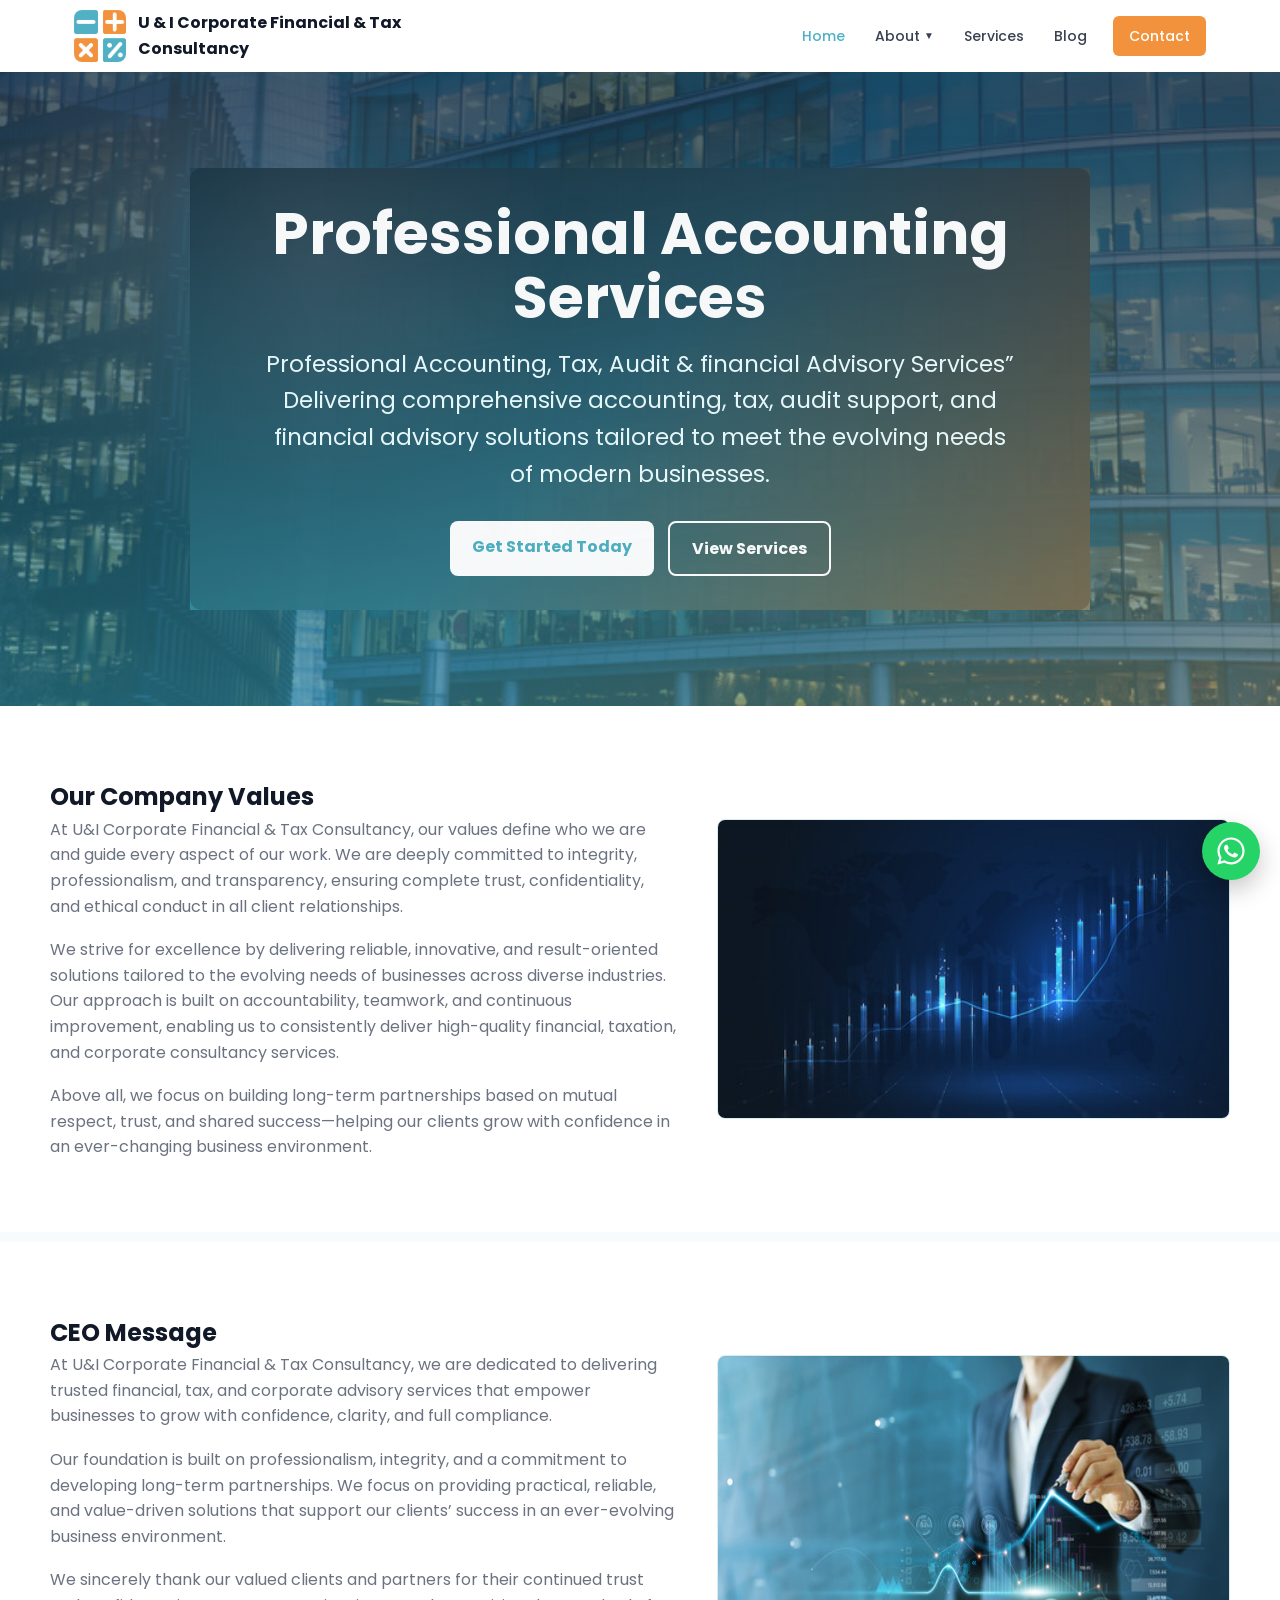
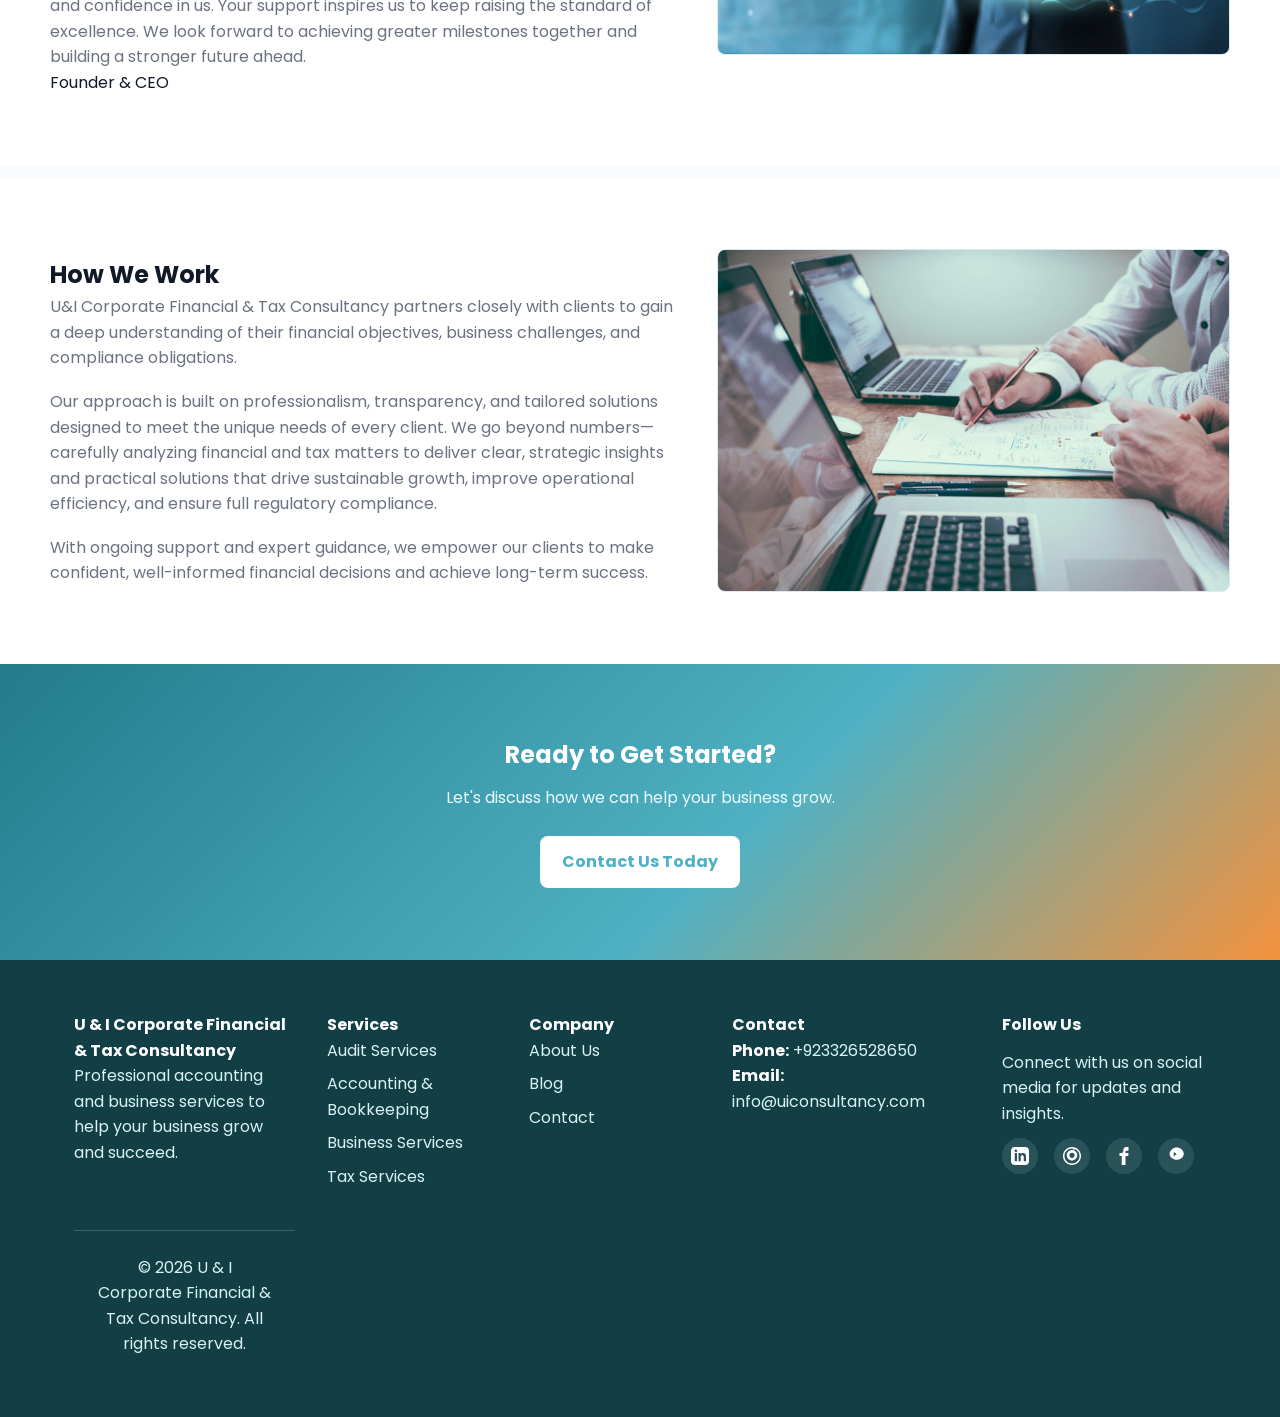
<file: index.html>
﻿<!DOCTYPE html>
<html lang="en">

<head>
  <meta charset="UTF-8">
  <meta name="viewport" content="width=device-width, initial-scale=1.0">
  <meta name="description" content="Professional accounting, audit, tax, and business consultancy services.">
  <title>Professional Accounting Services | U & I Consultancy</title>
  <link rel="stylesheet" href="assets/css/style.css?v=2">
  <link rel="icon" href="assets/images/logo.png" type="image/png">
  <link rel="preconnect" href="https://fonts.googleapis.com">
  <link rel="preconnect" href="https://fonts.gstatic.com" crossorigin>
  <link href="https://fonts.googleapis.com/css2?family=Poppins:wght@300;400;500;600;700&display=swap" rel="stylesheet">
</head>

<body>
  <header class="site-header">
    <div class="nav-wrap">
      <a class="brand" href="index.html">
        <img src="assets/images/logo.png" alt="U & I Consultancy logo">
        <span>U & I Corporate Financial & Tax Consultancy</span>
      </a>
      <button class="menu-toggle" type="button" aria-label="Open menu" aria-expanded="false">Menu</button>
      <ul class="nav-links">
        <li><a class="active" href="index.html">Home</a></li>
        <li class="nav-dropdown">
          <a href="about.html">About</a>
          <ul class="dropdown-menu">
            <li><a href="about.html">About Overview</a></li>
            <li><a href="about-values.html">Our Purpose, Vision & Values</a></li>
            <li><a href="about-projects.html">Our Project / How It Works</a></li>
            <li><a href="about-team.html">Our Team</a></li>
            <li><a href="about-glossary.html">Glossary</a></li>
            <li><a href="about-faq.html">FAQ</a></li>
          </ul>
        </li>
        <li><a href="services.html">Services</a></li>
        <li><a href="blog.html">Blog</a></li>
        <!-- <li><a href="team.html">Team</a></li> -->
        <li><a class="contact-link" href="contact.html">Contact</a></li>
      </ul>
    </div>
  </header>

  <main>
    <section class="hero">
      <!-- <img style="width: 100%;height: auto;" src="assets/images/background/240_F_536772842_dbeYiznQ7qt3LhkqaOchygnlGkYxWFZx.jpg" alt="U & I Consultancy logo"> -->
      <div class="hero-inner">
        <div class="hero-card">
          <h1>Professional Accounting Services</h1>
          <p>Professional Accounting, Tax, Audit & financial Advisory Services”
            Delivering comprehensive accounting, tax, audit support, and financial advisory solutions tailored to meet
            the evolving needs of modern businesses.</p>
          <div class="btn-row">
            <a class="btn light" href="contact.html">Get Started Today</a>
            <a class="btn outline" href="services.html">View Services</a>
          </div>
        </div>
      </div>
    </section>

    <!-- <section class="section">
      <div class="container">
        <div class="section-title">
          <h2>Our Company Values</h2>
        </div>




      </div>
    </section> -->
    <section class="section white">
      <div class="container story">
        <div>
          <h2>Our Company Values</h2>
          <p class="lead"> At U&I Corporate Financial & Tax Consultancy, our values define who we are and guide every
            aspect of our work. We are deeply committed to integrity, professionalism, and transparency, ensuring
            complete trust, confidentiality, and ethical conduct in all client relationships.
          </p>
          <p class="lead" style="margin-top: 18px;">We strive for excellence by delivering reliable, innovative, and
            result-oriented solutions tailored to the evolving needs of businesses across diverse industries. Our
            approach is built on accountability, teamwork, and continuous improvement, enabling us to consistently
            deliver high-quality financial, taxation, and corporate consultancy services.
          </p>
          <p class="lead" style="margin-top: 18px;">Above all, we focus on building long-term partnerships based on
            mutual respect, trust, and shared success—helping our clients grow with confidence in an ever-changing
            business environment.
          </p>
        </div>
        <img class="image-panel" src="assets/images/website/companyvalues.jpg" alt="Company Image"></img>
      </div>
    </section>
    <section class="section white" style="margin-top: 10px;">
      <div class="container story">
        <div>
          <h2>CEO Message</h2>
          <p class="lead"> At U&I Corporate Financial & Tax Consultancy, we are dedicated to delivering trusted
            financial, tax, and corporate advisory services that empower businesses to grow with confidence, clarity,
            and full compliance.
          </p>
          <p class="lead" style="margin-top: 18px;">Our foundation is built on professionalism, integrity, and a
            commitment to developing long-term partnerships. We focus on providing practical, reliable, and value-driven
            solutions that support our clients’ success in an ever-evolving business environment.
          </p>
          <p class="lead" style="margin-top: 18px;">
            We sincerely thank our valued clients and partners for their continued trust and confidence in us. Your
            support inspires us to keep raising the standard of excellence. We look forward to achieving greater
            milestones together and building a stronger future ahead.

            
          </p>
          <p>Founder & CEO</p>
        </div>
        <img class="image-panel" src="assets/images/website/ceoMessage.jpg" alt="Company Image"></img>
      </div>
    </section>
    <section class="section white" id="howwework" style="margin-top: 10px;">
      <div class="container story">
        <div>
          <h2>How We Work</h2>
          <p class="lead">U&I Corporate Financial & Tax Consultancy partners closely with clients to gain a deep
            understanding of their financial objectives, business challenges, and compliance obligations.
          </p>
          <p class="lead" style="margin-top: 18px;">Our approach is built on professionalism, transparency, and tailored
            solutions designed to meet the unique needs of every client. We go beyond numbers—carefully analyzing
            financial and tax matters to deliver clear, strategic insights and practical solutions that drive
            sustainable growth, improve operational efficiency, and ensure full regulatory compliance.
          </p>
          <p class="lead" style="margin-top: 18px;">
            With ongoing support and expert guidance, we empower our clients to make confident, well-informed financial
            decisions and achieve long-term success.
          </p>
        </div>
        <img class="image-panel" src="assets/images/website/howwework.jpg" alt="Company Image"></img>
      </div>
    </section>

    <section class="section blue">
      <div class="container">
        <h2>Ready to Get Started?</h2>
        <p class="lead" style="margin: 10px 0 26px;">Let's discuss how we can help your business grow.</p>
        <a class="btn light" href="contact.html">Contact Us Today</a>
      </div>
    </section>
  </main>

  <footer class="site-footer">
    <div class="container footer-grid">
      <div><strong>U & I Corporate Financial & Tax Consultancy</strong>
        <p>Professional accounting and business services to help your business grow and succeed.</p>
      </div>
      <div>
        <h4>Services</h4>
        <ul>
          <li><a href="services.html">Audit Services</a></li>
          <li><a href="services.html">Accounting & Bookkeeping</a></li>
          <li><a href="services.html">Business Services</a></li>
          <li><a href="services.html">Tax Services</a></li>
        </ul>
      </div>
      <div>
        <h4>Company</h4>
        <ul>
          <li><a href="about.html">About Us</a></li><!-- <li><a href="team.html">Our Team</a></li> -->
          <li><a href="blog.html">Blog</a></li>
          <li><a href="contact.html">Contact</a></li>
        </ul>
      </div>
      <div>
        <h4>Contact</h4>
        <p><strong>Phone:</strong> +923326528650</p>
        <p><strong>Email:</strong> info@uiconsultancy.com</p>
      </div>
      <div class="follow-us-section">
        <h4>Follow Us</h4>
        <p>Connect with us on social media for updates and insights.</p>
        <div class="social-links">
          <a href="https://www.linkedin.com/company/u-i-consultancy/" target="_blank" rel="noopener" aria-label="LinkedIn" title="LinkedIn">
            <svg viewBox="0 0 24 24" fill="currentColor">
              <path d="M19 0h-14c-2.761 0-5 2.239-5 5v14c0 2.761 2.239 5 5 5h14c2.762 0 5-2.239 5-5v-14c0-2.761-2.238-5-5-5zm-11 19h-3v-11h3v11zm-1.5-12.268c-.966 0-1.75-.79-1.75-1.764s.784-1.764 1.75-1.764 1.75.79 1.75 1.764-.783 1.764-1.75 1.764zm13.5 12.268h-3v-5.604c0-3.368-4-3.113-4 0v5.604h-3v-11h3v1.765c1.396-2.586 7-2.777 7 2.476v6.759z"/>
            </svg>
          </a>
          <a href="https://www.instagram.com/uiconsultancy/" target="_blank" rel="noopener" aria-label="Instagram" title="Instagram">
            <svg viewBox="0 0 24 24" fill="currentColor">
              <path d="M12 0c-6.627 0-12 5.373-12 12s5.373 12 12 12 12-5.373 12-12-5.373-12-12-12zm0 22c-5.523 0-10-4.477-10-10s4.477-10 10-10 10 4.477 10 10-4.477 10-10 10zm3.5-11c0 1.933-1.567 3.5-3.5 3.5s-3.5-1.567-3.5-3.5 1.567-3.5 3.5-3.5 3.5 1.567 3.5 3.5zm-10.5 0c0 3.86 3.14 7 7 7s7-3.14 7-7-3.14-7-7-7-7 3.14-7 7zm8.5-8c0 .552.448 1 1 1s1-.448 1-1-.448-1-1-1-1 .448-1 1z"/>
            </svg>
          </a>
          <a href="https://www.facebook.com/uiconsultancy/" target="_blank" rel="noopener" aria-label="Facebook" title="Facebook">
            <svg viewBox="0 0 24 24" fill="currentColor">
              <path d="M9 8h-3v4h3v12h5v-12h3.642l.358-4h-4v-1.667c0-.955.192-1.333 1.115-1.333h2.885v-5c-.563-.074-1.396-.148-2.59-.148-2.624 0-4.41 1.748-4.41 4.919v2.229z"/>
            </svg>
          </a>
          <a href="https://www.youtube.com/@uiconsultancy/" target="_blank" rel="noopener" aria-label="YouTube" title="YouTube">
            <svg viewBox="0 0 24 24" fill="currentColor">
              <path d="M19.615 3.175c-3.674-3.175-9.646-3.175-13.319 0-3.672 3.174-3.672 8.326 0 11.501 3.673 3.175 9.645 3.175 13.319 0 3.674-3.175 3.674-8.327 0-11.501zm-10.615 9.159v-5.62l4.028 2.81-4.028 2.81z"/>
            </svg>
          </a>
        </div>
      </div>
    <div class="footer-bottom">&copy; 2026 U & I Corporate Financial & Tax Consultancy. All rights reserved.</div>
  </footer>
  <a class="whatsapp" href="https://wa.me/923326528650" aria-label="Chat on WhatsApp"><svg viewBox="0 0 32 32"
      aria-hidden="true">
      <path fill="currentColor"
        d="M16.01 3.2c-7.05 0-12.78 5.73-12.78 12.78 0 2.25.59 4.45 1.72 6.39L3.2 28.8l6.58-1.72a12.73 12.73 0 0 0 6.23 1.59c7.05 0 12.78-5.73 12.78-12.78S23.06 3.2 16.01 3.2Zm0 23.31c-1.97 0-3.9-.54-5.57-1.56l-.4-.24-3.9 1.02 1.04-3.8-.26-.39a10.48 10.48 0 0 1-1.61-5.56c0-5.9 4.8-10.7 10.7-10.7s10.7 4.8 10.7 10.7-4.8 10.53-10.7 10.53Zm5.87-7.9c-.32-.16-1.9-.94-2.2-1.05-.29-.11-.5-.16-.72.16-.21.32-.83 1.05-1.02 1.26-.19.21-.38.24-.7.08-.32-.16-1.36-.5-2.59-1.6-.96-.85-1.6-1.9-1.79-2.22-.19-.32-.02-.49.14-.65.15-.14.32-.38.48-.56.16-.19.21-.32.32-.54.11-.21.05-.4-.03-.56-.08-.16-.72-1.73-.98-2.37-.26-.62-.52-.54-.72-.55h-.61c-.21 0-.56.08-.85.4-.29.32-1.12 1.09-1.12 2.66s1.15 3.09 1.31 3.3c.16.21 2.26 3.45 5.47 4.84.76.33 1.36.53 1.83.68.77.24 1.47.21 2.02.13.62-.09 1.9-.78 2.17-1.53.27-.75.27-1.39.19-1.53-.08-.13-.29-.21-.61-.37Z" />
    </svg></a>
  <script src="assets/js/main.js?v=2"></script>
</body>

</html>
</file>
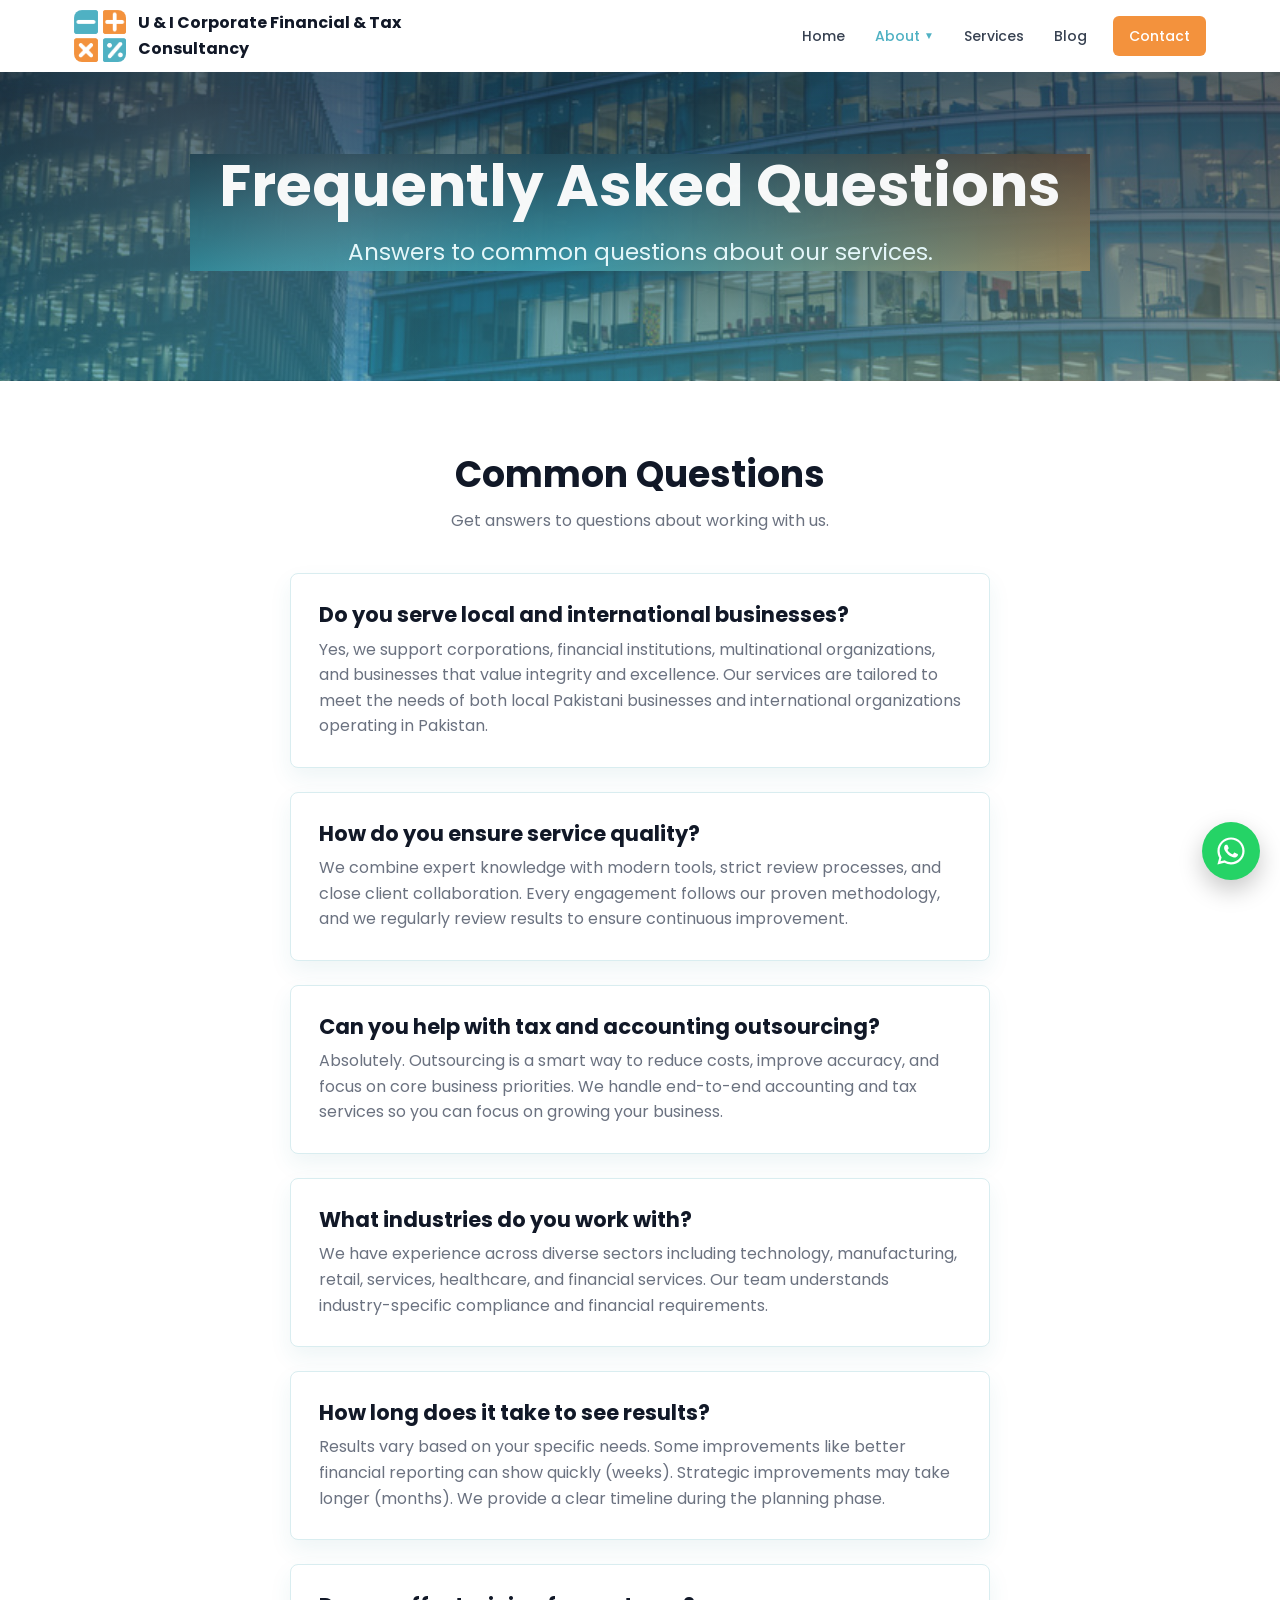
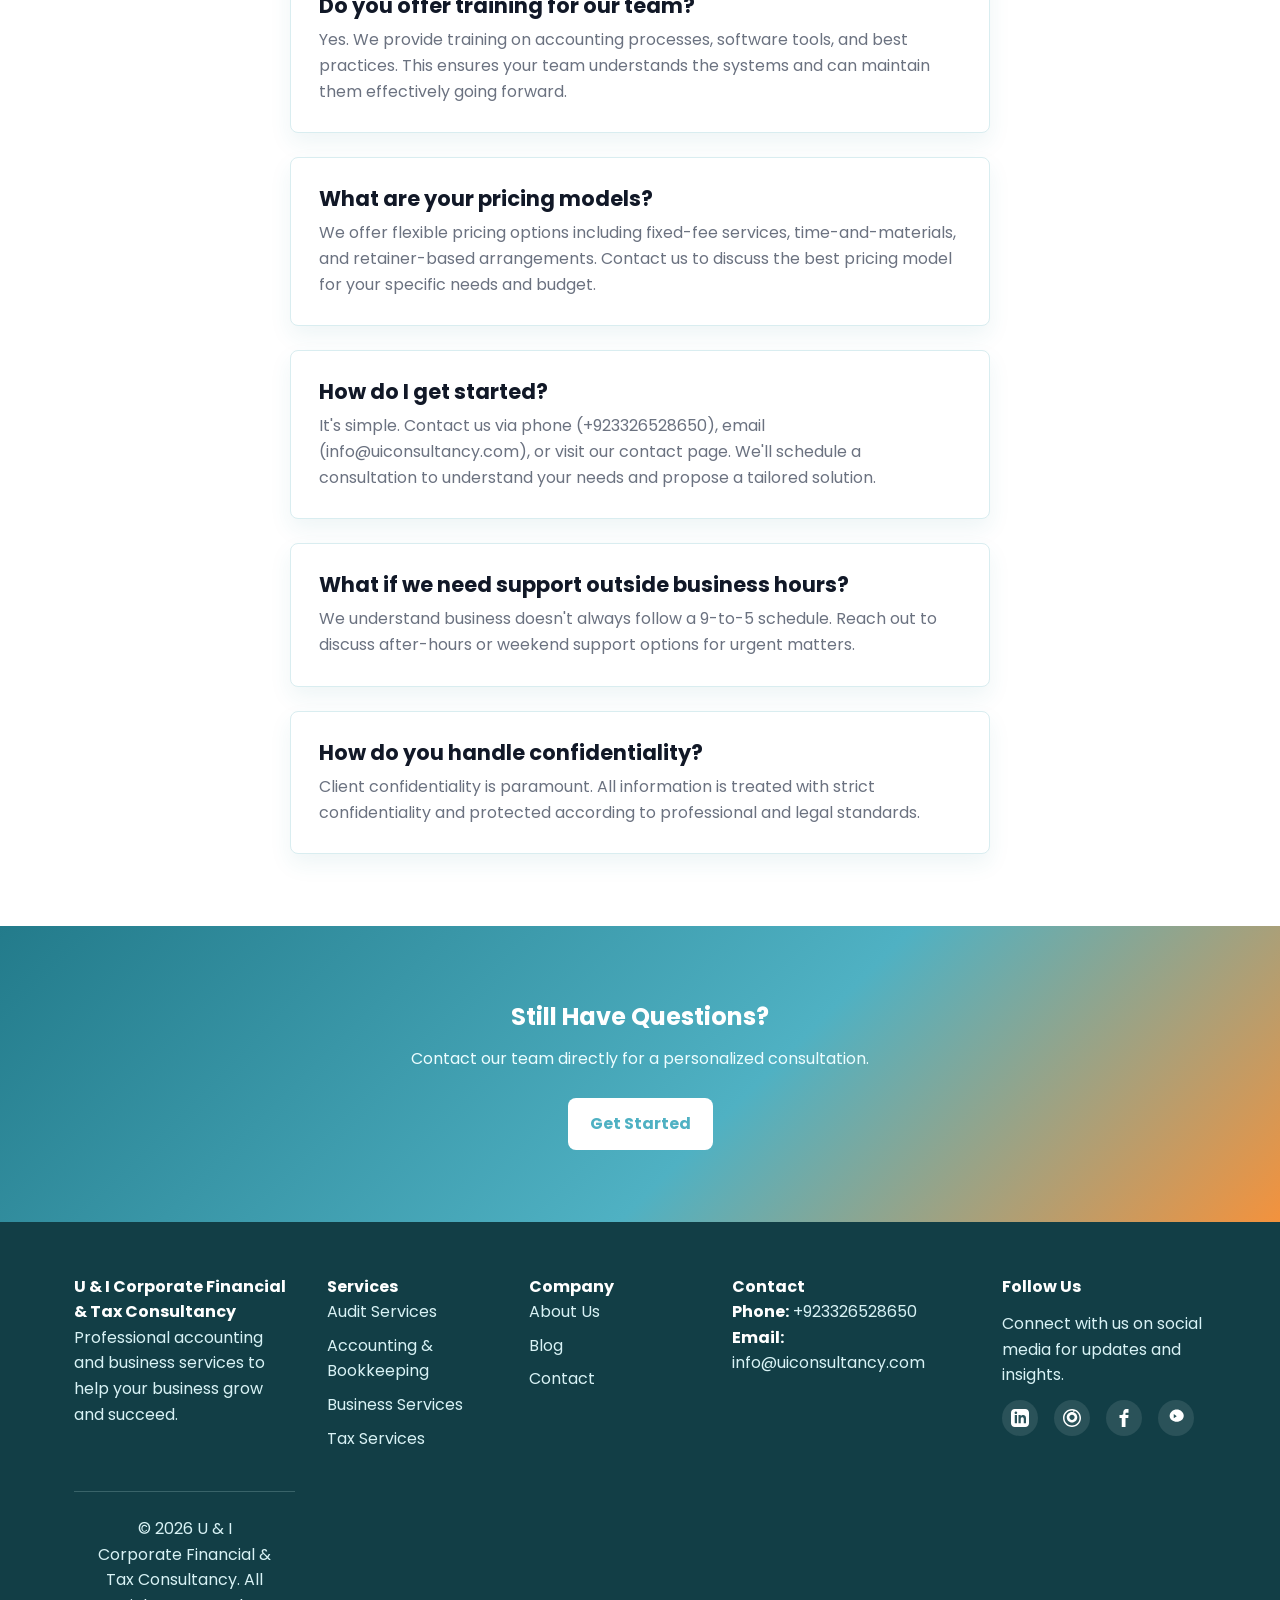
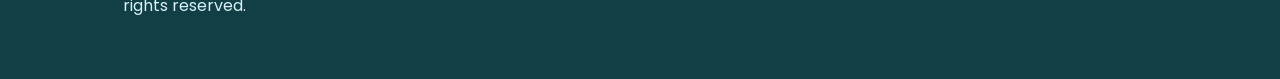
<file: about-faq.html>
<!DOCTYPE html>
<html lang="en">

<head>
  <meta charset="UTF-8">
  <meta name="viewport" content="width=device-width, initial-scale=1.0">
  <title>FAQ | U & I Consultancy</title>
  <link rel="stylesheet" href="assets/css/style.css?v=2">
  <link rel="icon" href="assets/images/logo.png" type="image/png">
  <link href="https://fonts.googleapis.com/css2?family=Poppins:wght@300;400;500;600;700&display=swap" rel="stylesheet">
</head>

<body>
  <header class="site-header">
    <div class="nav-wrap"><a class="brand" href="index.html"><img src="assets/images/logo.png"
          alt="U & I Consultancy logo"><span>U & I Corporate Financial & Tax Consultancy</span></a><button
        class="menu-toggle" type="button" aria-label="Open menu" aria-expanded="false">Menu</button>
      <ul class="nav-links">
        <li><a href="index.html">Home</a></li>
        <li class="nav-dropdown">
          <a class="active" href="about.html">About</a>
          <ul class="dropdown-menu">
            <li><a href="about.html">About Overview</a></li>
            <li><a href="about-values.html">Our Purpose, Vision & Values</a></li>
            <li><a href="about-projects.html">Our Project / How It Works</a></li>
            <li><a href="about-team.html">Our Team</a></li>
            <li><a href="about-glossary.html">Glossary</a></li>
            <li><a href="about-faq.html">FAQ</a></li>
          </ul>
        </li>
        <li><a href="services.html">Services</a></li>
        <li><a href="blog.html">Blog</a></li><!-- <li><a href="team.html">Team</a></li> -->
        <li><a class="contact-link" href="contact.html">Contact</a></li>
      </ul>
    </div>
  </header>
  <main>
    <section class="hero compact">
      <div class="hero-inner">
        <h1>Frequently Asked Questions</h1>
        <p>Answers to common questions about our services.</p>
      </div>
    </section>
    <section class="section white">
      <div class="container" style="max-width:700px;">
        <div class="section-title">
          <h2>Common Questions</h2>
          <p>Get answers to questions about working with us.</p>
        </div>
        <div style="display:grid; grid-template-columns:1fr; gap:24px;">
          <div class="card">
            <h3 style="margin-bottom:8px;">Do you serve local and international businesses?</h3>
            <p style="color: var(--muted); margin:0;">Yes, we support corporations, financial institutions, multinational organizations, and businesses that value integrity and excellence. Our services are tailored to meet the needs of both local Pakistani businesses and international organizations operating in Pakistan.</p>
          </div>
          <div class="card">
            <h3 style="margin-bottom:8px;">How do you ensure service quality?</h3>
            <p style="color: var(--muted); margin:0;">We combine expert knowledge with modern tools, strict review processes, and close client collaboration. Every engagement follows our proven methodology, and we regularly review results to ensure continuous improvement.</p>
          </div>
          <div class="card">
            <h3 style="margin-bottom:8px;">Can you help with tax and accounting outsourcing?</h3>
            <p style="color: var(--muted); margin:0;">Absolutely. Outsourcing is a smart way to reduce costs, improve accuracy, and focus on core business priorities. We handle end-to-end accounting and tax services so you can focus on growing your business.</p>
          </div>
          <div class="card">
            <h3 style="margin-bottom:8px;">What industries do you work with?</h3>
            <p style="color: var(--muted); margin:0;">We have experience across diverse sectors including technology, manufacturing, retail, services, healthcare, and financial services. Our team understands industry-specific compliance and financial requirements.</p>
          </div>
          <div class="card">
            <h3 style="margin-bottom:8px;">How long does it take to see results?</h3>
            <p style="color: var(--muted); margin:0;">Results vary based on your specific needs. Some improvements like better financial reporting can show quickly (weeks). Strategic improvements may take longer (months). We provide a clear timeline during the planning phase.</p>
          </div>
          <div class="card">
            <h3 style="margin-bottom:8px;">Do you offer training for our team?</h3>
            <p style="color: var(--muted); margin:0;">Yes. We provide training on accounting processes, software tools, and best practices. This ensures your team understands the systems and can maintain them effectively going forward.</p>
          </div>
          <div class="card">
            <h3 style="margin-bottom:8px;">What are your pricing models?</h3>
            <p style="color: var(--muted); margin:0;">We offer flexible pricing options including fixed-fee services, time-and-materials, and retainer-based arrangements. Contact us to discuss the best pricing model for your specific needs and budget.</p>
          </div>
          <div class="card">
            <h3 style="margin-bottom:8px;">How do I get started?</h3>
            <p style="color: var(--muted); margin:0;">It's simple. Contact us via phone (+923326528650), email (info@uiconsultancy.com), or visit our contact page. We'll schedule a consultation to understand your needs and propose a tailored solution.</p>
          </div>
          <div class="card">
            <h3 style="margin-bottom:8px;">What if we need support outside business hours?</h3>
            <p style="color: var(--muted); margin:0;">We understand business doesn't always follow a 9-to-5 schedule. Reach out to discuss after-hours or weekend support options for urgent matters.</p>
          </div>
          <div class="card">
            <h3 style="margin-bottom:8px;">How do you handle confidentiality?</h3>
            <p style="color: var(--muted); margin:0;">Client confidentiality is paramount. All information is treated with strict confidentiality and protected according to professional and legal standards.</p>
          </div>
        </div>
      </div>
    </section>
    <section class="section blue">
      <div class="container">
        <h2>Still Have Questions?</h2>
        <p class="lead" style="margin: 10px 0 26px;">Contact our team directly for a personalized consultation.</p>
        <a class="btn light" href="contact.html">Get Started</a>
      </div>
    </section>
  </main>
  <footer class="site-footer">
    <div class="container footer-grid">
      <div><strong>U & I Corporate Financial & Tax Consultancy</strong>
        <p>Professional accounting and business services to help your business grow and succeed.</p>
      </div>
      <div>
        <h4>Services</h4>
        <ul>
          <li><a href="services.html">Audit Services</a></li>
          <li><a href="services.html">Accounting & Bookkeeping</a></li>
          <li><a href="services.html">Business Services</a></li>
          <li><a href="services.html">Tax Services</a></li>
        </ul>
      </div>
      <div>
        <h4>Company</h4>
        <ul>
          <li><a href="about.html">About Us</a></li><!-- <li><a href="team.html">Our Team</a></li> -->
          <li><a href="blog.html">Blog</a></li>
          <li><a href="contact.html">Contact</a></li>
        </ul>
      </div>
      <div>
        <h4>Contact</h4>
        <p><strong>Phone:</strong> +923326528650</p>
        <p><strong>Email:</strong> info@uiconsultancy.com</p>
      </div>
      <div class="follow-us-section">
        <h4>Follow Us</h4>
        <p>Connect with us on social media for updates and insights.</p>
        <div class="social-links">
          <a href="https://www.linkedin.com/company/u-i-consultancy/" target="_blank" rel="noopener" aria-label="LinkedIn" title="LinkedIn"><svg viewBox="0 0 24 24" fill="currentColor"><path d="M19 0h-14c-2.761 0-5 2.239-5 5v14c0 2.761 2.239 5 5 5h14c2.762 0 5-2.239 5-5v-14c0-2.761-2.238-5-5-5zm-11 19h-3v-11h3v11zm-1.5-12.268c-.966 0-1.75-.79-1.75-1.764s.784-1.764 1.75-1.764 1.75.79 1.75 1.764-.783 1.764-1.75 1.764zm13.5 12.268h-3v-5.604c0-3.368-4-3.113-4 0v5.604h-3v-11h3v1.765c1.396-2.586 7-2.777 7 2.476v6.759z"/></svg></a>
          <a href="https://www.instagram.com/uiconsultancy/" target="_blank" rel="noopener" aria-label="Instagram" title="Instagram"><svg viewBox="0 0 24 24" fill="currentColor"><path d="M12 0c-6.627 0-12 5.373-12 12s5.373 12 12 12 12-5.373 12-12-5.373-12-12-12zm0 22c-5.523 0-10-4.477-10-10s4.477-10 10-10 10 4.477 10 10-4.477 10-10 10zm3.5-11c0 1.933-1.567 3.5-3.5 3.5s-3.5-1.567-3.5-3.5 1.567-3.5 3.5-3.5 3.5 1.567 3.5 3.5zm-10.5 0c0 3.86 3.14 7 7 7s7-3.14 7-7-3.14-7-7-7-7 3.14-7 7zm8.5-8c0 .552.448 1 1 1s1-.448 1-1-.448-1-1-1-1 .448-1 1z"/></svg></a>
          <a href="https://www.facebook.com/uiconsultancy/" target="_blank" rel="noopener" aria-label="Facebook" title="Facebook"><svg viewBox="0 0 24 24" fill="currentColor"><path d="M9 8h-3v4h3v12h5v-12h3.642l.358-4h-4v-1.667c0-.955.192-1.333 1.115-1.333h2.885v-5c-.563-.074-1.396-.148-2.59-.148-2.624 0-4.41 1.748-4.41 4.919v2.229z"/></svg></a>
          <a href="https://www.youtube.com/@uiconsultancy/" target="_blank" rel="noopener" aria-label="YouTube" title="YouTube"><svg viewBox="0 0 24 24" fill="currentColor"><path d="M19.615 3.175c-3.674-3.175-9.646-3.175-13.319 0-3.672 3.174-3.672 8.326 0 11.501 3.673 3.175 9.645 3.175 13.319 0 3.674-3.175 3.674-8.327 0-11.501zm-10.615 9.159v-5.62l4.028 2.81-4.028 2.81z"/></svg></a>
        </div>
      </div>
    <div class="footer-bottom">&copy; 2026 U & I Corporate Financial & Tax Consultancy. All rights reserved.</div>
  </footer>
  <a class="whatsapp" href="https://wa.me/923326528650" aria-label="Chat on WhatsApp"><svg viewBox="0 0 32 32" aria-hidden="true"><path fill="currentColor" d="M16.01 3.2c-7.05 0-12.78 5.73-12.78 12.78 0 2.25.59 4.45 1.72 6.39L3.2 28.8l6.58-1.72a12.73 12.73 0 0 0 6.23 1.59c7.05 0 12.78-5.73 12.78-12.78S23.06 3.2 16.01 3.2Zm0 23.31c-1.97 0-3.9-.54-5.57-1.56l-.4-.24-3.9 1.02 1.04-3.8-.26-.39a10.48 10.48 0 0 1-1.61-5.56c0-5.9 4.8-10.7 10.7-10.7s10.7 4.8 10.7 10.7-4.8 10.53-10.7 10.53Zm5.87-7.9c-.32-.16-1.9-.94-2.2-1.05-.29-.11-.5-.16-.72.16-.21.32-.83 1.05-1.02 1.26-.19.21-.38.24-.7.08-.32-.16-1.36-.5-2.59-1.6-.96-.85-1.6-1.9-1.79-2.22-.19-.32-.02-.49.14-.65.15-.14.32-.38.48-.56.16-.19.21-.32.32-.54.11-.21.05-.4-.03-.56-.08-.16-.72-1.73-.98-2.37-.26-.62-.52-.54-.72-.55h-.61c-.21 0-.56.08-.85.4-.29.32-1.12 1.09-1.12 2.66s1.15 3.09 1.31 3.3c.16.21 2.26 3.45 5.47 4.84.76.33 1.36.53 1.83.68.77.24 1.47.21 2.02.13.62-.09 1.9-.78 2.17-1.53.27-.75.27-1.39.19-1.53-.08-.13-.29-.21-.61-.37Z"/></svg></a>
  <script src="assets/js/main.js?v=2"></script>
</body>

</html>
</file>
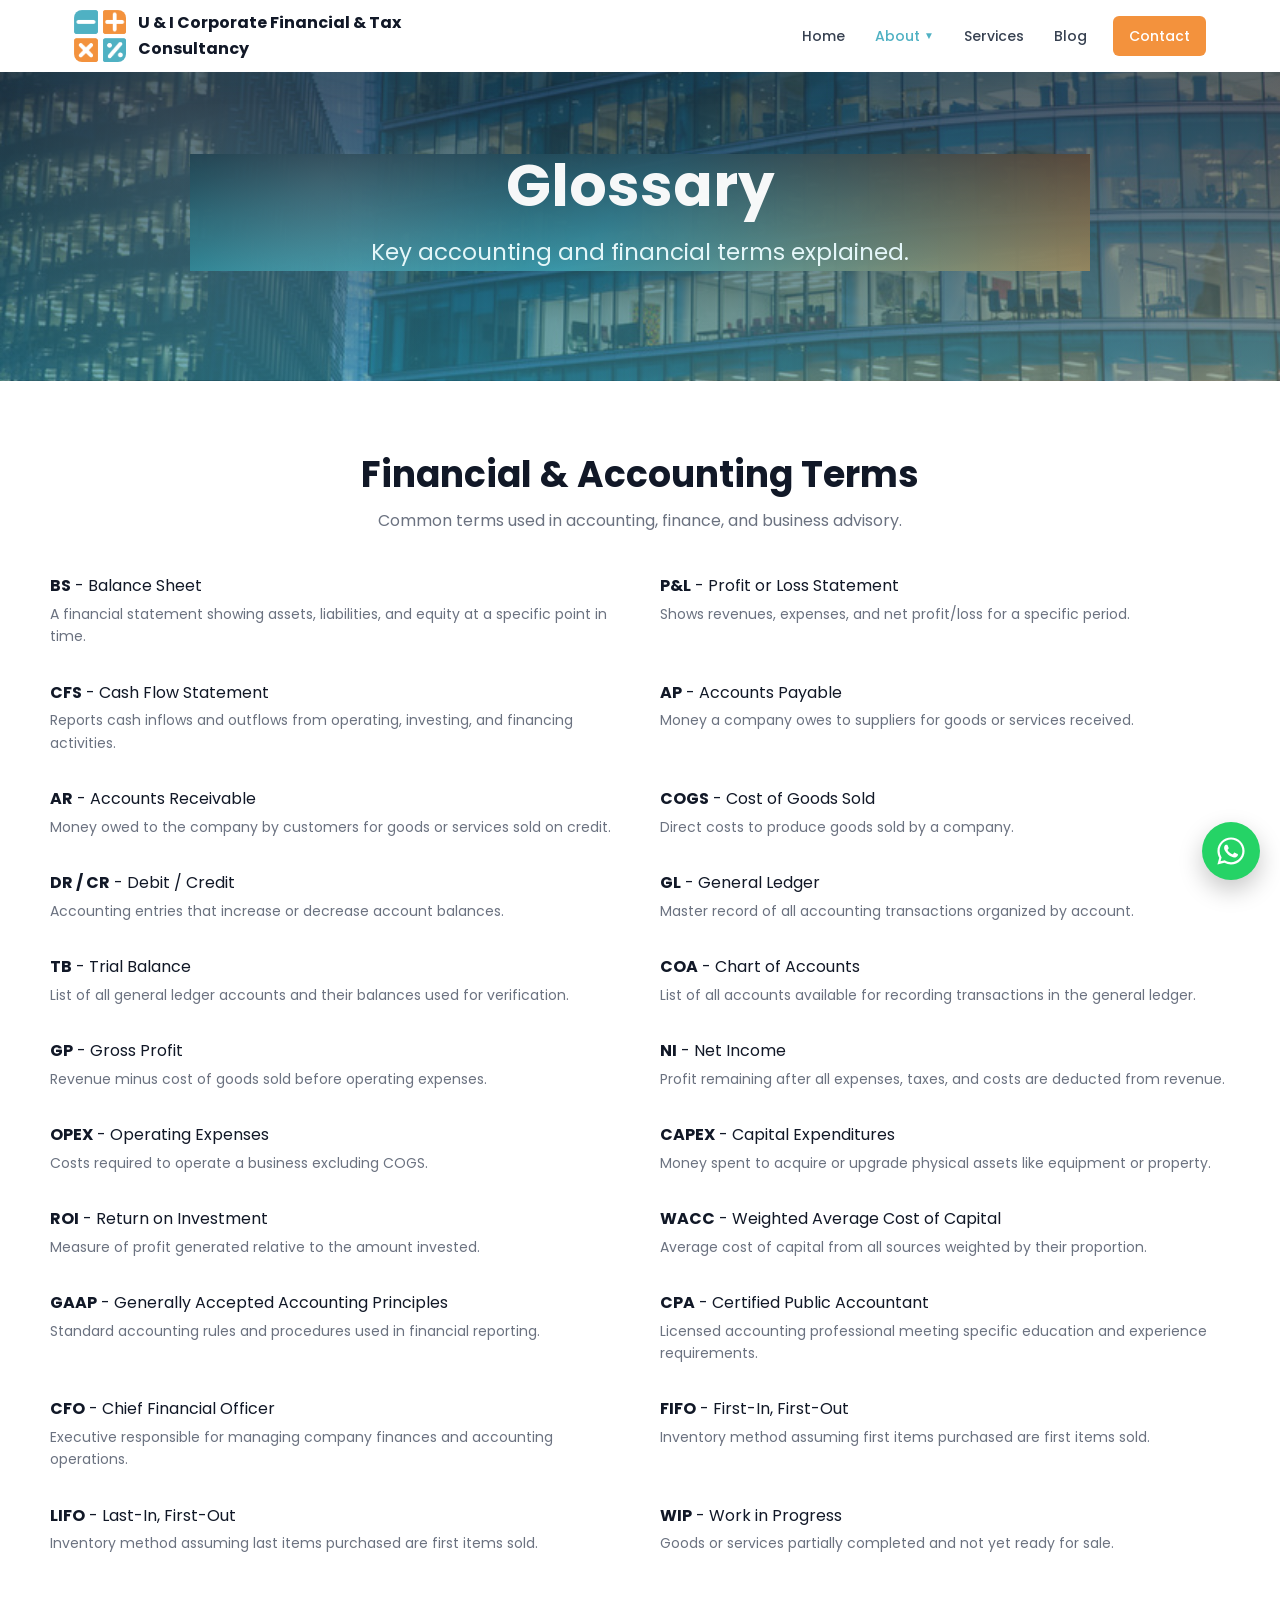
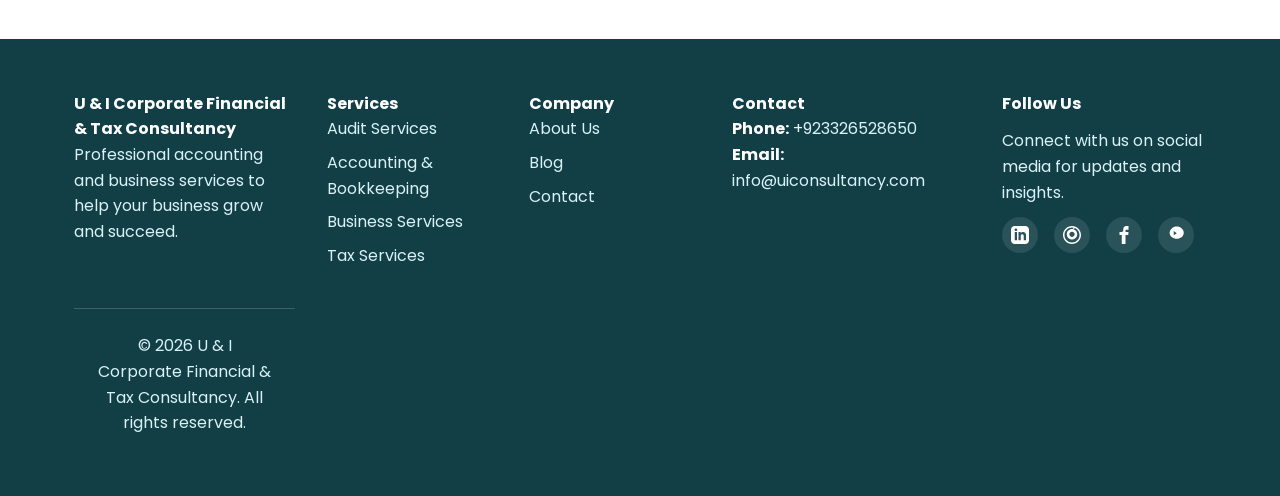
<file: about-glossary.html>
<!DOCTYPE html>
<html lang="en">

<head>
  <meta charset="UTF-8">
  <meta name="viewport" content="width=device-width, initial-scale=1.0">
  <title>Glossary | U & I Consultancy</title>
  <link rel="stylesheet" href="assets/css/style.css?v=2">
  <link rel="icon" href="assets/images/logo.png" type="image/png">
  <link href="https://fonts.googleapis.com/css2?family=Poppins:wght@300;400;500;600;700&display=swap" rel="stylesheet">
</head>

<body>
  <header class="site-header">
    <div class="nav-wrap"><a class="brand" href="index.html"><img src="assets/images/logo.png"
          alt="U & I Consultancy logo"><span>U & I Corporate Financial & Tax Consultancy</span></a><button
        class="menu-toggle" type="button" aria-label="Open menu" aria-expanded="false">Menu</button>
      <ul class="nav-links">
        <li><a href="index.html">Home</a></li>
        <li class="nav-dropdown">
          <a class="active" href="about.html">About</a>
          <ul class="dropdown-menu">
            <li><a href="about.html">About Overview</a></li>
            <li><a href="about-values.html">Our Purpose, Vision & Values</a></li>
            <li><a href="about-projects.html">Our Project / How It Works</a></li>
            <li><a href="about-team.html">Our Team</a></li>
            <li><a href="about-glossary.html">Glossary</a></li>
            <li><a href="about-faq.html">FAQ</a></li>
          </ul>
        </li>
        <li><a href="services.html">Services</a></li>
        <li><a href="blog.html">Blog</a></li><!-- <li><a href="team.html">Team</a></li> -->
        <li><a class="contact-link" href="contact.html">Contact</a></li>
      </ul>
    </div>
  </header>
  <main>
    <section class="hero compact">
      <div class="hero-inner">
        <h1>Glossary</h1>
        <p>Key accounting and financial terms explained.</p>
      </div>
    </section>
    <section class="section white">
      <div class="container">
        <div class="section-title">
          <h2>Financial & Accounting Terms</h2>
          <p>Common terms used in accounting, finance, and business advisory.</p>
        </div>
        <div style="display:grid; grid-template-columns:repeat(2,minmax(0,1fr)); gap:20px 40px;">
          <div style="margin-bottom:12px;">
            <strong style="color: var(--primary);">BS</strong> - Balance Sheet
            <p style="font-size:14px; color: var(--muted); margin-top:4px;">A financial statement showing assets, liabilities, and equity at a specific point in time.</p>
          </div>
          <div style="margin-bottom:12px;">
            <strong style="color: var(--primary);">P&L</strong> - Profit or Loss Statement
            <p style="font-size:14px; color: var(--muted); margin-top:4px;">Shows revenues, expenses, and net profit/loss for a specific period.</p>
          </div>
          <div style="margin-bottom:12px;">
            <strong style="color: var(--primary);">CFS</strong> - Cash Flow Statement
            <p style="font-size:14px; color: var(--muted); margin-top:4px;">Reports cash inflows and outflows from operating, investing, and financing activities.</p>
          </div>
          <div style="margin-bottom:12px;">
            <strong style="color: var(--primary);">AP</strong> - Accounts Payable
            <p style="font-size:14px; color: var(--muted); margin-top:4px;">Money a company owes to suppliers for goods or services received.</p>
          </div>
          <div style="margin-bottom:12px;">
            <strong style="color: var(--primary);">AR</strong> - Accounts Receivable
            <p style="font-size:14px; color: var(--muted); margin-top:4px;">Money owed to the company by customers for goods or services sold on credit.</p>
          </div>
          <div style="margin-bottom:12px;">
            <strong style="color: var(--primary);">COGS</strong> - Cost of Goods Sold
            <p style="font-size:14px; color: var(--muted); margin-top:4px;">Direct costs to produce goods sold by a company.</p>
          </div>
          <div style="margin-bottom:12px;">
            <strong style="color: var(--primary);">DR / CR</strong> - Debit / Credit
            <p style="font-size:14px; color: var(--muted); margin-top:4px;">Accounting entries that increase or decrease account balances.</p>
          </div>
          <div style="margin-bottom:12px;">
            <strong style="color: var(--primary);">GL</strong> - General Ledger
            <p style="font-size:14px; color: var(--muted); margin-top:4px;">Master record of all accounting transactions organized by account.</p>
          </div>
          <div style="margin-bottom:12px;">
            <strong style="color: var(--primary);">TB</strong> - Trial Balance
            <p style="font-size:14px; color: var(--muted); margin-top:4px;">List of all general ledger accounts and their balances used for verification.</p>
          </div>
          <div style="margin-bottom:12px;">
            <strong style="color: var(--primary);">COA</strong> - Chart of Accounts
            <p style="font-size:14px; color: var(--muted); margin-top:4px;">List of all accounts available for recording transactions in the general ledger.</p>
          </div>
          <div style="margin-bottom:12px;">
            <strong style="color: var(--primary);">GP</strong> - Gross Profit
            <p style="font-size:14px; color: var(--muted); margin-top:4px;">Revenue minus cost of goods sold before operating expenses.</p>
          </div>
          <div style="margin-bottom:12px;">
            <strong style="color: var(--primary);">NI</strong> - Net Income
            <p style="font-size:14px; color: var(--muted); margin-top:4px;">Profit remaining after all expenses, taxes, and costs are deducted from revenue.</p>
          </div>
          <div style="margin-bottom:12px;">
            <strong style="color: var(--primary);">OPEX</strong> - Operating Expenses
            <p style="font-size:14px; color: var(--muted); margin-top:4px;">Costs required to operate a business excluding COGS.</p>
          </div>
          <div style="margin-bottom:12px;">
            <strong style="color: var(--primary);">CAPEX</strong> - Capital Expenditures
            <p style="font-size:14px; color: var(--muted); margin-top:4px;">Money spent to acquire or upgrade physical assets like equipment or property.</p>
          </div>
          <div style="margin-bottom:12px;">
            <strong style="color: var(--primary);">ROI</strong> - Return on Investment
            <p style="font-size:14px; color: var(--muted); margin-top:4px;">Measure of profit generated relative to the amount invested.</p>
          </div>
          <div style="margin-bottom:12px;">
            <strong style="color: var(--primary);">WACC</strong> - Weighted Average Cost of Capital
            <p style="font-size:14px; color: var(--muted); margin-top:4px;">Average cost of capital from all sources weighted by their proportion.</p>
          </div>
          <div style="margin-bottom:12px;">
            <strong style="color: var(--primary);">GAAP</strong> - Generally Accepted Accounting Principles
            <p style="font-size:14px; color: var(--muted); margin-top:4px;">Standard accounting rules and procedures used in financial reporting.</p>
          </div>
          <div style="margin-bottom:12px;">
            <strong style="color: var(--primary);">CPA</strong> - Certified Public Accountant
            <p style="font-size:14px; color: var(--muted); margin-top:4px;">Licensed accounting professional meeting specific education and experience requirements.</p>
          </div>
          <div style="margin-bottom:12px;">
            <strong style="color: var(--primary);">CFO</strong> - Chief Financial Officer
            <p style="font-size:14px; color: var(--muted); margin-top:4px;">Executive responsible for managing company finances and accounting operations.</p>
          </div>
          <div style="margin-bottom:12px;">
            <strong style="color: var(--primary);">FIFO</strong> - First-In, First-Out
            <p style="font-size:14px; color: var(--muted); margin-top:4px;">Inventory method assuming first items purchased are first items sold.</p>
          </div>
          <div style="margin-bottom:12px;">
            <strong style="color: var(--primary);">LIFO</strong> - Last-In, First-Out
            <p style="font-size:14px; color: var(--muted); margin-top:4px;">Inventory method assuming last items purchased are first items sold.</p>
          </div>
          <div style="margin-bottom:12px;">
            <strong style="color: var(--primary);">WIP</strong> - Work in Progress
            <p style="font-size:14px; color: var(--muted); margin-top:4px;">Goods or services partially completed and not yet ready for sale.</p>
          </div>
        </div>
      </div>
    </section>
  </main>
  <footer class="site-footer">
    <div class="container footer-grid">
      <div><strong>U & I Corporate Financial & Tax Consultancy</strong>
        <p>Professional accounting and business services to help your business grow and succeed.</p>
      </div>
      <div>
        <h4>Services</h4>
        <ul>
          <li><a href="services.html">Audit Services</a></li>
          <li><a href="services.html">Accounting & Bookkeeping</a></li>
          <li><a href="services.html">Business Services</a></li>
          <li><a href="services.html">Tax Services</a></li>
        </ul>
      </div>
      <div>
        <h4>Company</h4>
        <ul>
          <li><a href="about.html">About Us</a></li><!-- <li><a href="team.html">Our Team</a></li> -->
          <li><a href="blog.html">Blog</a></li>
          <li><a href="contact.html">Contact</a></li>
        </ul>
      </div>
      <div>
        <h4>Contact</h4>
        <p><strong>Phone:</strong> +923326528650</p>
        <p><strong>Email:</strong> info@uiconsultancy.com</p>
      </div>
      <div class="follow-us-section">
        <h4>Follow Us</h4>
        <p>Connect with us on social media for updates and insights.</p>
        <div class="social-links">
          <a href="https://www.linkedin.com/company/u-i-consultancy/" target="_blank" rel="noopener" aria-label="LinkedIn" title="LinkedIn"><svg viewBox="0 0 24 24" fill="currentColor"><path d="M19 0h-14c-2.761 0-5 2.239-5 5v14c0 2.761 2.239 5 5 5h14c2.762 0 5-2.239 5-5v-14c0-2.761-2.238-5-5-5zm-11 19h-3v-11h3v11zm-1.5-12.268c-.966 0-1.75-.79-1.75-1.764s.784-1.764 1.75-1.764 1.75.79 1.75 1.764-.783 1.764-1.75 1.764zm13.5 12.268h-3v-5.604c0-3.368-4-3.113-4 0v5.604h-3v-11h3v1.765c1.396-2.586 7-2.777 7 2.476v6.759z"/></svg></a>
          <a href="https://www.instagram.com/uiconsultancy/" target="_blank" rel="noopener" aria-label="Instagram" title="Instagram"><svg viewBox="0 0 24 24" fill="currentColor"><path d="M12 0c-6.627 0-12 5.373-12 12s5.373 12 12 12 12-5.373 12-12-5.373-12-12-12zm0 22c-5.523 0-10-4.477-10-10s4.477-10 10-10 10 4.477 10 10-4.477 10-10 10zm3.5-11c0 1.933-1.567 3.5-3.5 3.5s-3.5-1.567-3.5-3.5 1.567-3.5 3.5-3.5 3.5 1.567 3.5 3.5zm-10.5 0c0 3.86 3.14 7 7 7s7-3.14 7-7-3.14-7-7-7-7 3.14-7 7zm8.5-8c0 .552.448 1 1 1s1-.448 1-1-.448-1-1-1-1 .448-1 1z"/></svg></a>
          <a href="https://www.facebook.com/uiconsultancy/" target="_blank" rel="noopener" aria-label="Facebook" title="Facebook"><svg viewBox="0 0 24 24" fill="currentColor"><path d="M9 8h-3v4h3v12h5v-12h3.642l.358-4h-4v-1.667c0-.955.192-1.333 1.115-1.333h2.885v-5c-.563-.074-1.396-.148-2.59-.148-2.624 0-4.41 1.748-4.41 4.919v2.229z"/></svg></a>
          <a href="https://www.youtube.com/@uiconsultancy/" target="_blank" rel="noopener" aria-label="YouTube" title="YouTube"><svg viewBox="0 0 24 24" fill="currentColor"><path d="M19.615 3.175c-3.674-3.175-9.646-3.175-13.319 0-3.672 3.174-3.672 8.326 0 11.501 3.673 3.175 9.645 3.175 13.319 0 3.674-3.175 3.674-8.327 0-11.501zm-10.615 9.159v-5.62l4.028 2.81-4.028 2.81z"/></svg></a>
        </div>
      </div>
    <div class="footer-bottom">&copy; 2026 U & I Corporate Financial & Tax Consultancy. All rights reserved.</div>
  </footer>
  <a class="whatsapp" href="https://wa.me/923326528650" aria-label="Chat on WhatsApp"><svg viewBox="0 0 32 32" aria-hidden="true"><path fill="currentColor" d="M16.01 3.2c-7.05 0-12.78 5.73-12.78 12.78 0 2.25.59 4.45 1.72 6.39L3.2 28.8l6.58-1.72a12.73 12.73 0 0 0 6.23 1.59c7.05 0 12.78-5.73 12.78-12.78S23.06 3.2 16.01 3.2Zm0 23.31c-1.97 0-3.9-.54-5.57-1.56l-.4-.24-3.9 1.02 1.04-3.8-.26-.39a10.48 10.48 0 0 1-1.61-5.56c0-5.9 4.8-10.7 10.7-10.7s10.7 4.8 10.7 10.7-4.8 10.53-10.7 10.53Zm5.87-7.9c-.32-.16-1.9-.94-2.2-1.05-.29-.11-.5-.16-.72.16-.21.32-.83 1.05-1.02 1.26-.19.21-.38.24-.7.08-.32-.16-1.36-.5-2.59-1.6-.96-.85-1.6-1.9-1.79-2.22-.19-.32-.02-.49.14-.65.15-.14.32-.38.48-.56.16-.19.21-.32.32-.54.11-.21.05-.4-.03-.56-.08-.16-.72-1.73-.98-2.37-.26-.62-.52-.54-.72-.55h-.61c-.21 0-.56.08-.85.4-.29.32-1.12 1.09-1.12 2.66s1.15 3.09 1.31 3.3c.16.21 2.26 3.45 5.47 4.84.76.33 1.36.53 1.83.68.77.24 1.47.21 2.02.13.62-.09 1.9-.78 2.17-1.53.27-.75.27-1.39.19-1.53-.08-.13-.29-.21-.61-.37Z"/></svg></a>
  <script src="assets/js/main.js?v=2"></script>
</body>

</html>
</file>
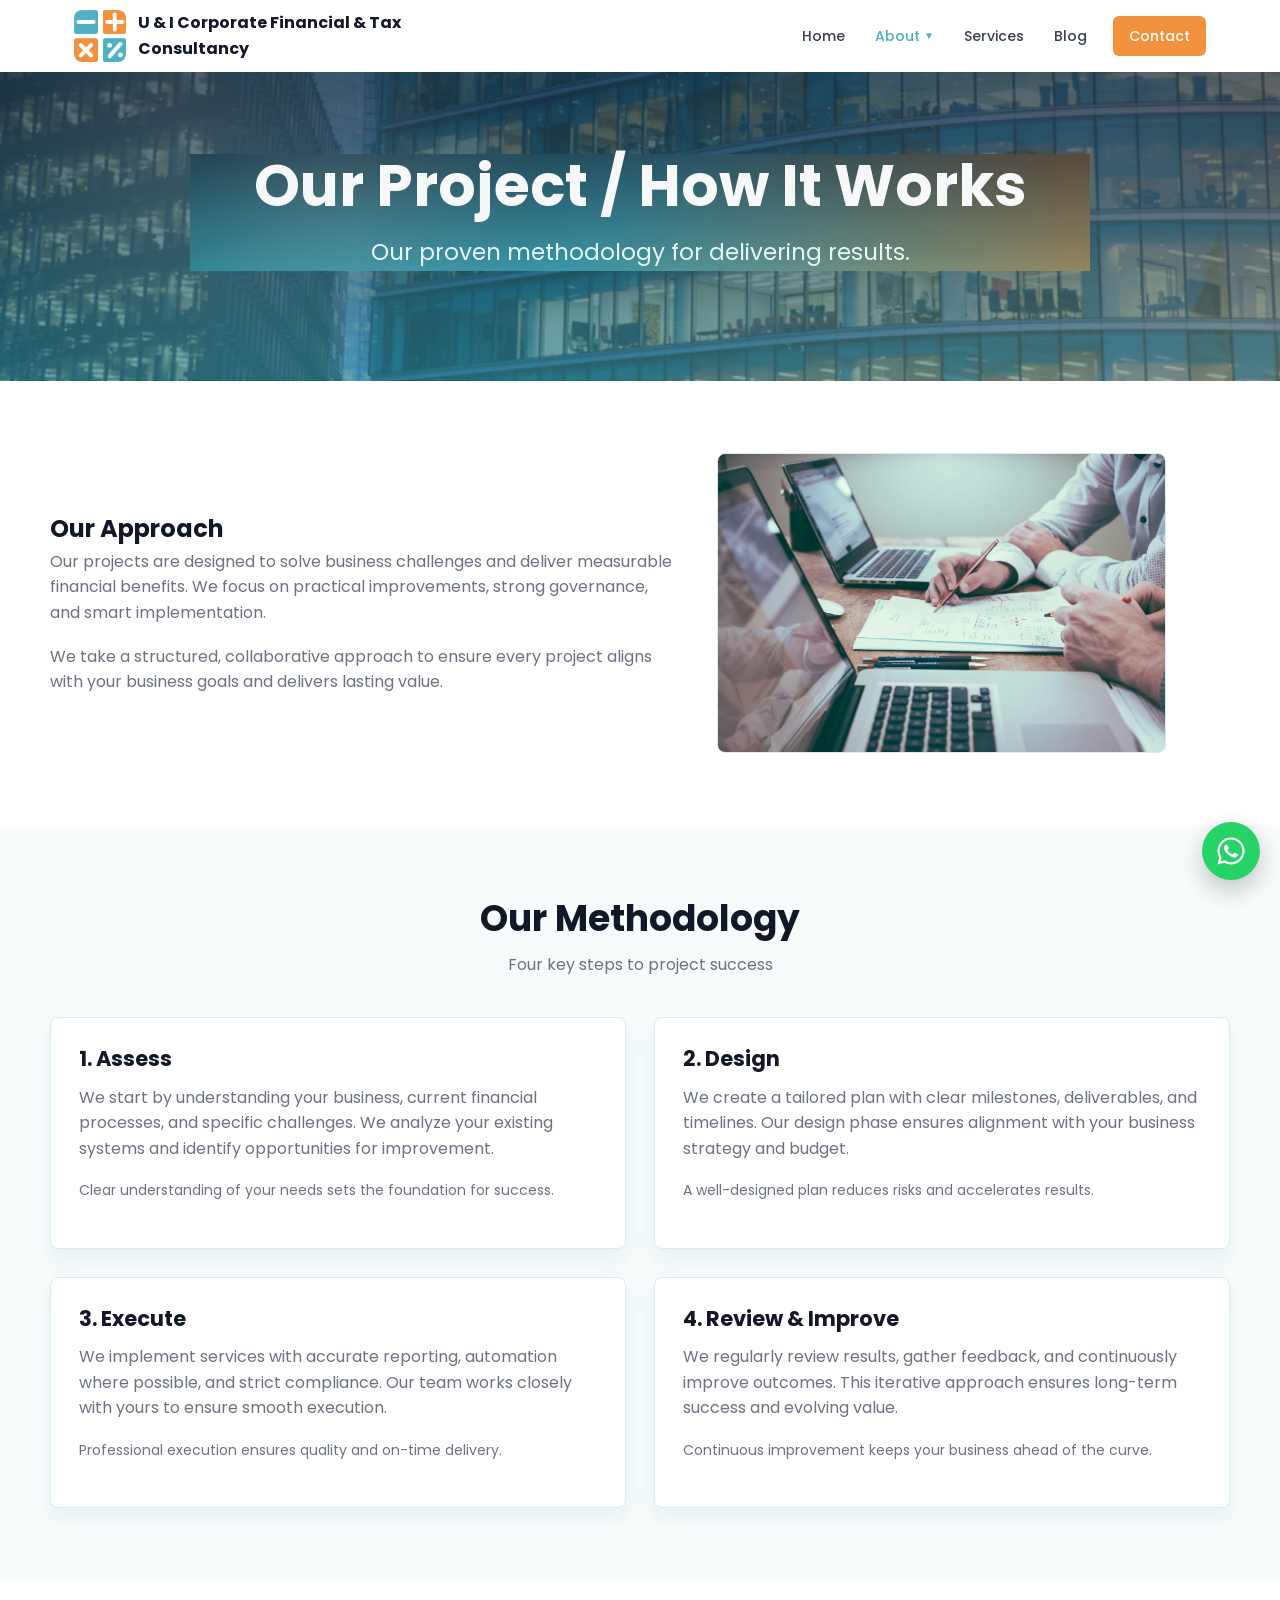
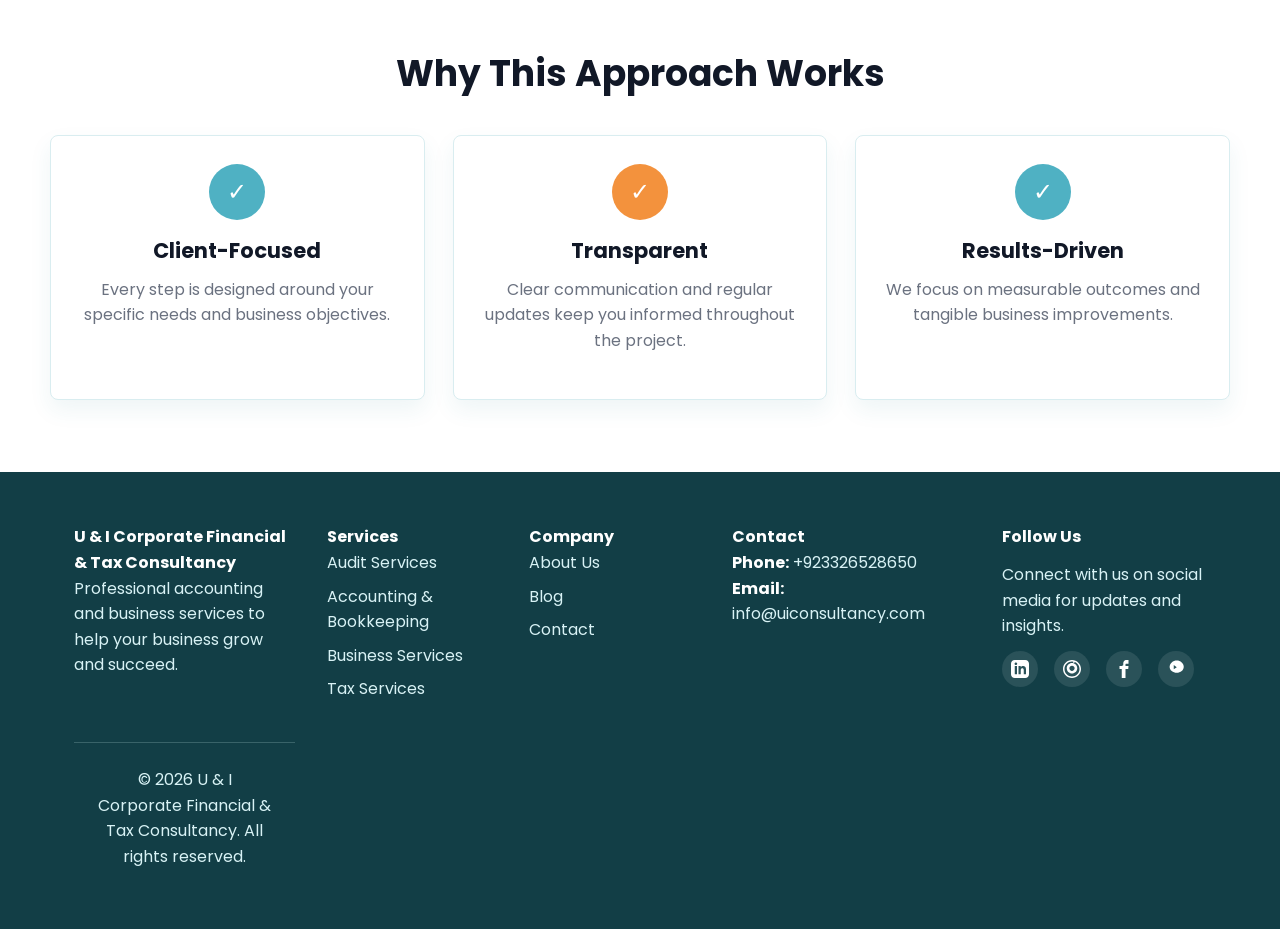
<file: about-projects.html>
<!DOCTYPE html>
<html lang="en">

<head>
  <meta charset="UTF-8">
  <meta name="viewport" content="width=device-width, initial-scale=1.0">
  <title>Our Project / How It Works | U & I Consultancy</title>
  <link rel="stylesheet" href="assets/css/style.css?v=2">
  <link rel="icon" href="assets/images/logo.png" type="image/png">
  <link href="https://fonts.googleapis.com/css2?family=Poppins:wght@300;400;500;600;700&display=swap" rel="stylesheet">
</head>

<body>
  <header class="site-header">
    <div class="nav-wrap"><a class="brand" href="index.html"><img src="assets/images/logo.png"
          alt="U & I Consultancy logo"><span>U & I Corporate Financial & Tax Consultancy</span></a><button
        class="menu-toggle" type="button" aria-label="Open menu" aria-expanded="false">Menu</button>
      <ul class="nav-links">
        <li><a href="index.html">Home</a></li>
        <li class="nav-dropdown">
          <a class="active" href="about.html">About</a>
          <ul class="dropdown-menu">
            <li><a href="about.html">About Overview</a></li>
            <li><a href="about-values.html">Our Purpose, Vision & Values</a></li>
            <li><a href="about-projects.html">Our Project / How It Works</a></li>
            <li><a href="about-team.html">Our Team</a></li>
            <li><a href="about-glossary.html">Glossary</a></li>
            <li><a href="about-faq.html">FAQ</a></li>
          </ul>
        </li>
        <li><a href="services.html">Services</a></li>
        <li><a href="blog.html">Blog</a></li><!-- <li><a href="team.html">Team</a></li> -->
        <li><a class="contact-link" href="contact.html">Contact</a></li>
      </ul>
    </div>
  </header>
  <main>
    <section class="hero compact">
      <div class="hero-inner">
        <h1>Our Project / How It Works</h1>
        <p>Our proven methodology for delivering results.</p>
      </div>
    </section>
    <section class="section white">
      <div class="container story">
        <div>
          <h2>Our Approach</h2>
          <p class="lead">Our projects are designed to solve business challenges and deliver measurable financial benefits. We focus on practical improvements, strong governance, and smart implementation.</p>
          <p class="lead" style="margin-top: 18px;">We take a structured, collaborative approach to ensure every project aligns with your business goals and delivers lasting value.</p>
        </div>
        <img class="image-panel" src="assets/images/website/howwework.jpg" style="height:300px ;" alt="How We Work"></img>
      </div>
    </section>
    <section class="section">
      <div class="container">
        <div class="section-title">
          <h2>Our Methodology</h2>
          <p>Four key steps to project success</p>
        </div>
        <div class="grid grid-2">
          <div class="card">
            <h3>1. Assess</h3>
            <p>We start by understanding your business, current financial processes, and specific challenges. We analyze your existing systems and identify opportunities for improvement.</p>
            <p style="margin-top: 12px; font-size:14px; color: var(--muted);">Clear understanding of your needs sets the foundation for success.</p>
          </div>
          <div class="card">
            <h3>2. Design</h3>
            <p>We create a tailored plan with clear milestones, deliverables, and timelines. Our design phase ensures alignment with your business strategy and budget.</p>
            <p style="margin-top: 12px; font-size:14px; color: var(--muted);">A well-designed plan reduces risks and accelerates results.</p>
          </div>
          <div class="card">
            <h3>3. Execute</h3>
            <p>We implement services with accurate reporting, automation where possible, and strict compliance. Our team works closely with yours to ensure smooth execution.</p>
            <p style="margin-top: 12px; font-size:14px; color: var(--muted);">Professional execution ensures quality and on-time delivery.</p>
          </div>
          <div class="card">
            <h3>4. Review & Improve</h3>
            <p>We regularly review results, gather feedback, and continuously improve outcomes. This iterative approach ensures long-term success and evolving value.</p>
            <p style="margin-top: 12px; font-size:14px; color: var(--muted);">Continuous improvement keeps your business ahead of the curve.</p>
          </div>
        </div>
      </div>
    </section>
    <section class="section white">
      <div class="container">
        <div class="section-title">
          <h2>Why This Approach Works</h2>
        </div>
        <div class="grid grid-3">
          <div class="card center">
            <div class="icon">✓</div>
            <h3>Client-Focused</h3>
            <p>Every step is designed around your specific needs and business objectives.</p>
          </div>
          <div class="card center">
            <div class="icon">✓</div>
            <h3>Transparent</h3>
            <p>Clear communication and regular updates keep you informed throughout the project.</p>
          </div>
          <div class="card center">
            <div class="icon">✓</div>
            <h3>Results-Driven</h3>
            <p>We focus on measurable outcomes and tangible business improvements.</p>
          </div>
        </div>
      </div>
    </section>
  </main>
  <footer class="site-footer">
    <div class="container footer-grid">
      <div><strong>U & I Corporate Financial & Tax Consultancy</strong>
        <p>Professional accounting and business services to help your business grow and succeed.</p>
      </div>
      <div>
        <h4>Services</h4>
        <ul>
          <li><a href="services.html">Audit Services</a></li>
          <li><a href="services.html">Accounting & Bookkeeping</a></li>
          <li><a href="services.html">Business Services</a></li>
          <li><a href="services.html">Tax Services</a></li>
        </ul>
      </div>
      <div>
        <h4>Company</h4>
        <ul>
          <li><a href="about.html">About Us</a></li><!-- <li><a href="team.html">Our Team</a></li> -->
          <li><a href="blog.html">Blog</a></li>
          <li><a href="contact.html">Contact</a></li>
        </ul>
      </div>
      <div>
        <h4>Contact</h4>
        <p><strong>Phone:</strong> +923326528650</p>
        <p><strong>Email:</strong> info@uiconsultancy.com</p>
      </div>
      <div class="follow-us-section">
        <h4>Follow Us</h4>
        <p>Connect with us on social media for updates and insights.</p>
        <div class="social-links">
          <a href="https://www.linkedin.com/company/u-i-consultancy/" target="_blank" rel="noopener" aria-label="LinkedIn" title="LinkedIn"><svg viewBox="0 0 24 24" fill="currentColor"><path d="M19 0h-14c-2.761 0-5 2.239-5 5v14c0 2.761 2.239 5 5 5h14c2.762 0 5-2.239 5-5v-14c0-2.761-2.238-5-5-5zm-11 19h-3v-11h3v11zm-1.5-12.268c-.966 0-1.75-.79-1.75-1.764s.784-1.764 1.75-1.764 1.75.79 1.75 1.764-.783 1.764-1.75 1.764zm13.5 12.268h-3v-5.604c0-3.368-4-3.113-4 0v5.604h-3v-11h3v1.765c1.396-2.586 7-2.777 7 2.476v6.759z"/></svg></a>
          <a href="https://www.instagram.com/uiconsultancy/" target="_blank" rel="noopener" aria-label="Instagram" title="Instagram"><svg viewBox="0 0 24 24" fill="currentColor"><path d="M12 0c-6.627 0-12 5.373-12 12s5.373 12 12 12 12-5.373 12-12-5.373-12-12-12zm0 22c-5.523 0-10-4.477-10-10s4.477-10 10-10 10 4.477 10 10-4.477 10-10 10zm3.5-11c0 1.933-1.567 3.5-3.5 3.5s-3.5-1.567-3.5-3.5 1.567-3.5 3.5-3.5 3.5 1.567 3.5 3.5zm-10.5 0c0 3.86 3.14 7 7 7s7-3.14 7-7-3.14-7-7-7-7 3.14-7 7zm8.5-8c0 .552.448 1 1 1s1-.448 1-1-.448-1-1-1-1 .448-1 1z"/></svg></a>
          <a href="https://www.facebook.com/uiconsultancy/" target="_blank" rel="noopener" aria-label="Facebook" title="Facebook"><svg viewBox="0 0 24 24" fill="currentColor"><path d="M9 8h-3v4h3v12h5v-12h3.642l.358-4h-4v-1.667c0-.955.192-1.333 1.115-1.333h2.885v-5c-.563-.074-1.396-.148-2.59-.148-2.624 0-4.41 1.748-4.41 4.919v2.229z"/></svg></a>
          <a href="https://www.youtube.com/@uiconsultancy/" target="_blank" rel="noopener" aria-label="YouTube" title="YouTube"><svg viewBox="0 0 24 24" fill="currentColor"><path d="M19.615 3.175c-3.674-3.175-9.646-3.175-13.319 0-3.672 3.174-3.672 8.326 0 11.501 3.673 3.175 9.645 3.175 13.319 0 3.674-3.175 3.674-8.327 0-11.501zm-10.615 9.159v-5.62l4.028 2.81-4.028 2.81z"/></svg></a>
        </div>
      </div>
    <div class="footer-bottom">&copy; 2026 U & I Corporate Financial & Tax Consultancy. All rights reserved.</div>
  </footer>
  <a class="whatsapp" href="https://wa.me/923326528650" aria-label="Chat on WhatsApp"><svg viewBox="0 0 32 32" aria-hidden="true"><path fill="currentColor" d="M16.01 3.2c-7.05 0-12.78 5.73-12.78 12.78 0 2.25.59 4.45 1.72 6.39L3.2 28.8l6.58-1.72a12.73 12.73 0 0 0 6.23 1.59c7.05 0 12.78-5.73 12.78-12.78S23.06 3.2 16.01 3.2Zm0 23.31c-1.97 0-3.9-.54-5.57-1.56l-.4-.24-3.9 1.02 1.04-3.8-.26-.39a10.48 10.48 0 0 1-1.61-5.56c0-5.9 4.8-10.7 10.7-10.7s10.7 4.8 10.7 10.7-4.8 10.53-10.7 10.53Zm5.87-7.9c-.32-.16-1.9-.94-2.2-1.05-.29-.11-.5-.16-.72.16-.21.32-.83 1.05-1.02 1.26-.19.21-.38.24-.7.08-.32-.16-1.36-.5-2.59-1.6-.96-.85-1.6-1.9-1.79-2.22-.19-.32-.02-.49.14-.65.15-.14.32-.38.48-.56.16-.19.21-.32.32-.54.11-.21.05-.4-.03-.56-.08-.16-.72-1.73-.98-2.37-.26-.62-.52-.54-.72-.55h-.61c-.21 0-.56.08-.85.4-.29.32-1.12 1.09-1.12 2.66s1.15 3.09 1.31 3.3c.16.21 2.26 3.45 5.47 4.84.76.33 1.36.53 1.83.68.77.24 1.47.21 2.02.13.62-.09 1.9-.78 2.17-1.53.27-.75.27-1.39.19-1.53-.08-.13-.29-.21-.61-.37Z"/></svg></a>
  <script src="assets/js/main.js?v=2"></script>
</body>

</html>
</file>
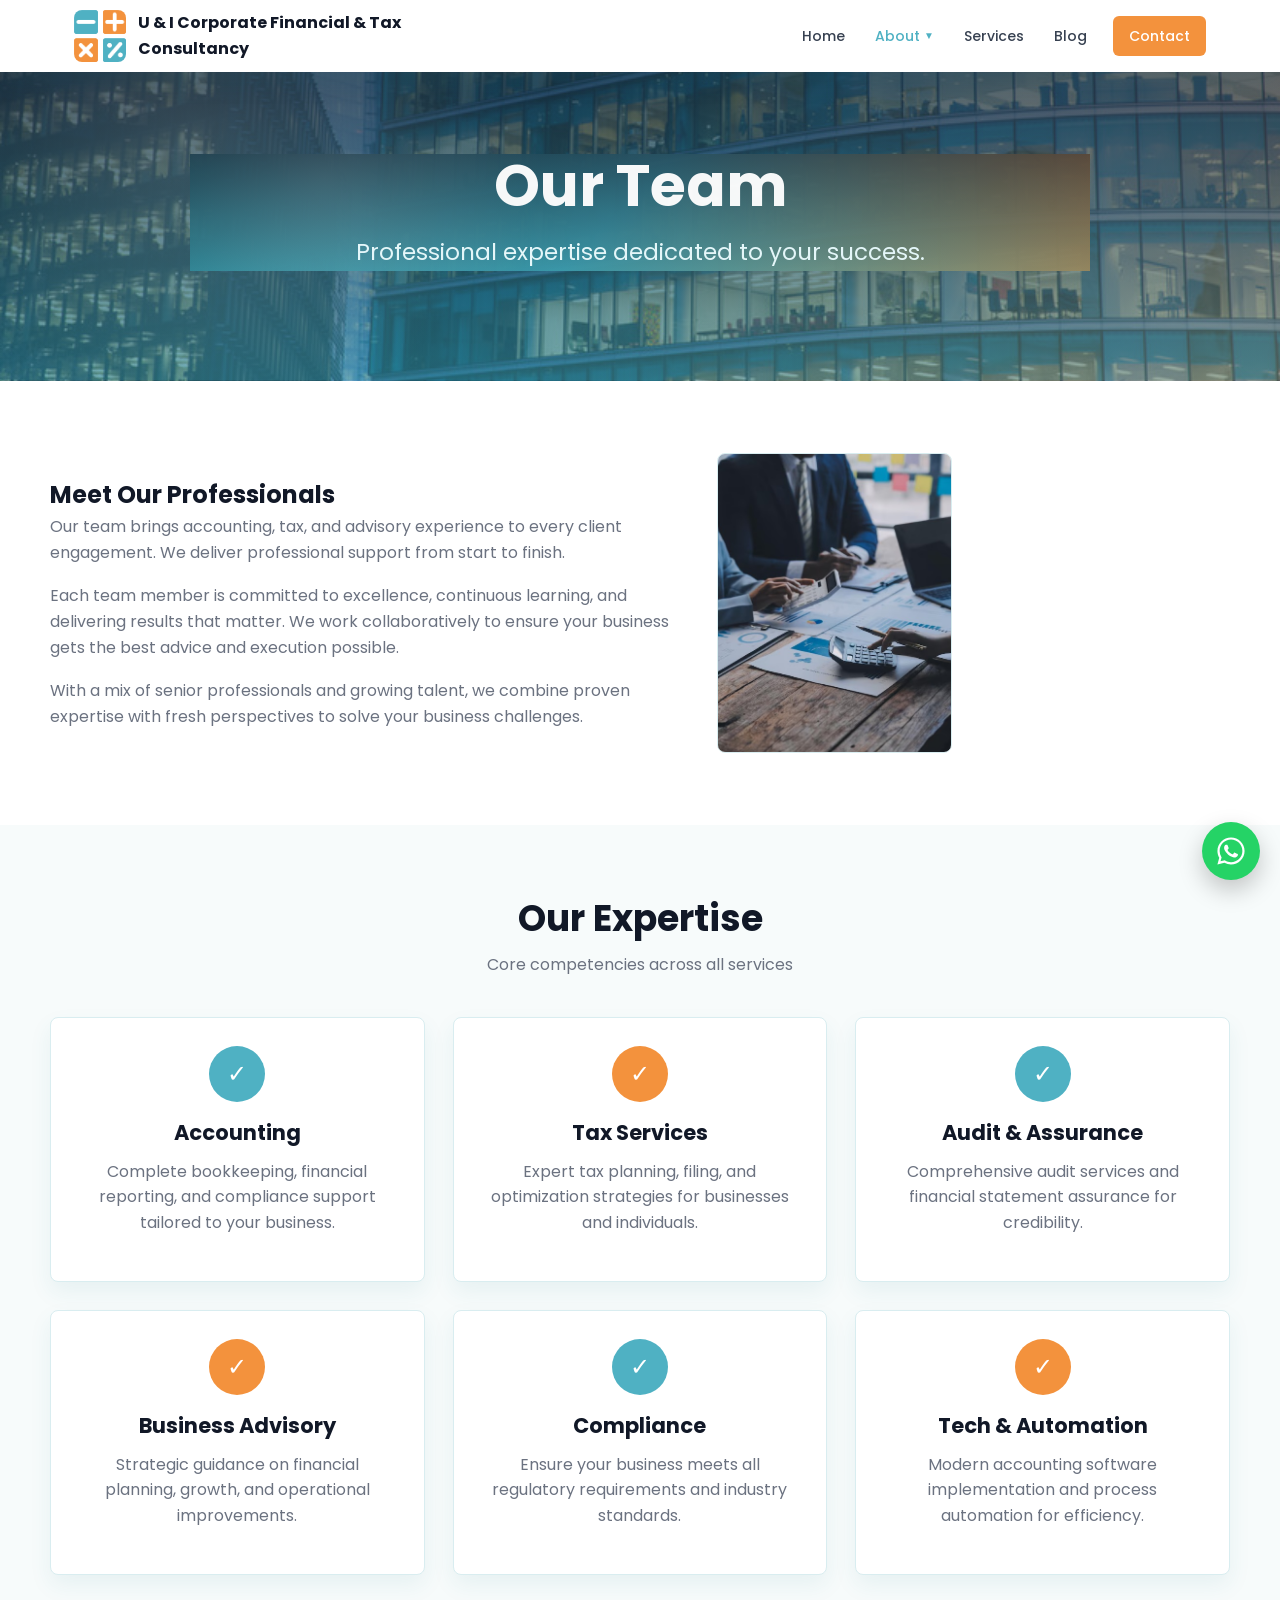
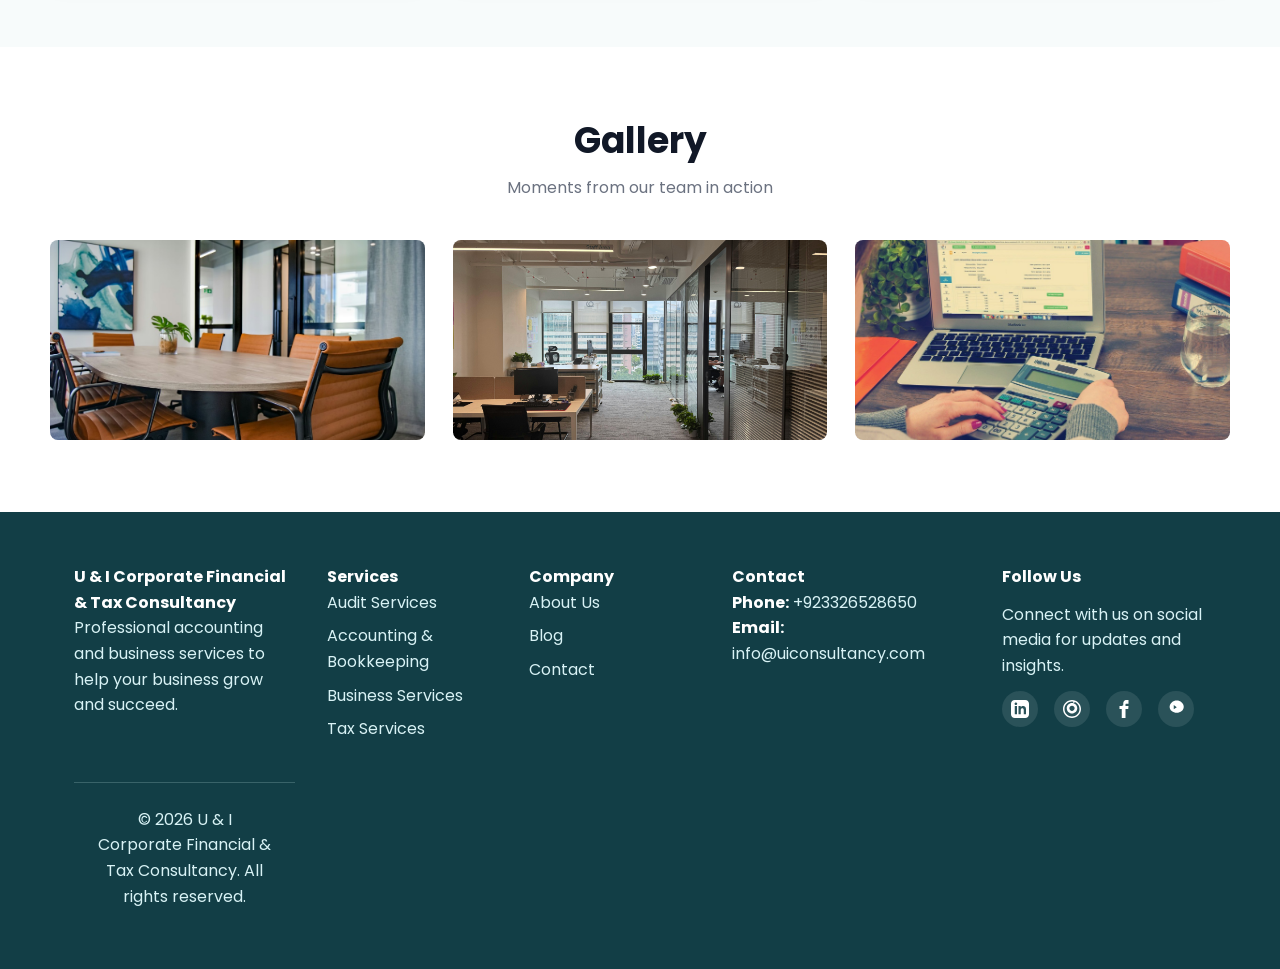
<file: about-team.html>
<!DOCTYPE html>
<html lang="en">

<head>
  <meta charset="UTF-8">
  <meta name="viewport" content="width=device-width, initial-scale=1.0">
  <title>Our Team | U & I Consultancy</title>
  <link rel="stylesheet" href="assets/css/style.css?v=2">
  <link rel="icon" href="assets/images/logo.png" type="image/png">
  <link href="https://fonts.googleapis.com/css2?family=Poppins:wght@300;400;500;600;700&display=swap" rel="stylesheet">
</head>

<body>
  <header class="site-header">
    <div class="nav-wrap"><a class="brand" href="index.html"><img src="assets/images/logo.png"
          alt="U & I Consultancy logo"><span>U & I Corporate Financial & Tax Consultancy</span></a><button
        class="menu-toggle" type="button" aria-label="Open menu" aria-expanded="false">Menu</button>
      <ul class="nav-links">
        <li><a href="index.html">Home</a></li>
        <li class="nav-dropdown">
          <a class="active" href="about.html">About</a>
          <ul class="dropdown-menu">
            <li><a href="about.html">About Overview</a></li>
            <li><a href="about-values.html">Our Purpose, Vision & Values</a></li>
            <li><a href="about-projects.html">Our Project / How It Works</a></li>
            <li><a href="about-team.html">Our Team</a></li>
            <li><a href="about-glossary.html">Glossary</a></li>
            <li><a href="about-faq.html">FAQ</a></li>
          </ul>
        </li>
        <li><a href="services.html">Services</a></li>
        <li><a href="blog.html">Blog</a></li><!-- <li><a href="team.html">Team</a></li> -->
        <li><a class="contact-link" href="contact.html">Contact</a></li>
      </ul>
    </div>
  </header>
  <main>
    <section class="hero compact">
      <div class="hero-inner">
        <h1>Our Team</h1>
        <p>Professional expertise dedicated to your success.</p>
      </div>
    </section>
    <section class="section white">
      <div class="container story">
        <div>
          <h2>Meet Our Professionals</h2>
          <p class="lead">Our team brings accounting, tax, and advisory experience to every client engagement. We deliver professional support from start to finish.</p>
          <p class="lead" style="margin-top: 18px;">Each team member is committed to excellence, continuous learning, and delivering results that matter. We work collaboratively to ensure your business gets the best advice and execution possible.</p>
          <p class="lead" style="margin-top: 18px;">With a mix of senior professionals and growing talent, we combine proven expertise with fresh perspectives to solve your business challenges.</p>
        </div>
        <img class="image-panel" src="assets/images/website/team%20working.jpg" style="height:300px ;" alt="Our Team"></img>
      </div>
    </section>
    <section class="section">
      <div class="container">
        <div class="section-title">
          <h2>Our Expertise</h2>
          <p>Core competencies across all services</p>
        </div>
        <div class="grid grid-3">
          <div class="card center">
            <div class="icon">✓</div>
            <h3>Accounting</h3>
            <p>Complete bookkeeping, financial reporting, and compliance support tailored to your business.</p>
          </div>
          <div class="card center">
            <div class="icon">✓</div>
            <h3>Tax Services</h3>
            <p>Expert tax planning, filing, and optimization strategies for businesses and individuals.</p>
          </div>
          <div class="card center">
            <div class="icon">✓</div>
            <h3>Audit & Assurance</h3>
            <p>Comprehensive audit services and financial statement assurance for credibility.</p>
          </div>
          <div class="card center">
            <div class="icon">✓</div>
            <h3>Business Advisory</h3>
            <p>Strategic guidance on financial planning, growth, and operational improvements.</p>
          </div>
          <div class="card center">
            <div class="icon">✓</div>
            <h3>Compliance</h3>
            <p>Ensure your business meets all regulatory requirements and industry standards.</p>
          </div>
          <div class="card center">
            <div class="icon">✓</div>
            <h3>Tech & Automation</h3>
            <p>Modern accounting software implementation and process automation for efficiency.</p>
          </div>
        </div>
      </div>
    </section>
    <section class="section white">
      <div class="container">
        <div class="section-title">
          <h2>Gallery</h2>
          <p>Moments from our team in action</p>
        </div>
        <div class="grid grid-3">
          <div><img src="assets/images/gallery/Office.jpg" alt="Office" style="width:100%; border-radius:8px; height:200px; object-fit:cover;"></div>
          <div><img src="assets/images/gallery/pexels-eric-wang-1903737271-28715052.jpg" alt="Team collaboration" style="width:100%; border-radius:8px; height:200px; object-fit:cover;"></div>
          <div><img src="assets/images/gallery/bookkeeping-615384_1920.jpg" alt="Bookkeeping" style="width:100%; border-radius:8px; height:200px; object-fit:cover;"></div>
        </div>
      </div>
    </section>
  </main>
  <footer class="site-footer">
    <div class="container footer-grid">
      <div><strong>U & I Corporate Financial & Tax Consultancy</strong>
        <p>Professional accounting and business services to help your business grow and succeed.</p>
      </div>
      <div>
        <h4>Services</h4>
        <ul>
          <li><a href="services.html">Audit Services</a></li>
          <li><a href="services.html">Accounting & Bookkeeping</a></li>
          <li><a href="services.html">Business Services</a></li>
          <li><a href="services.html">Tax Services</a></li>
        </ul>
      </div>
      <div>
        <h4>Company</h4>
        <ul>
          <li><a href="about.html">About Us</a></li><!-- <li><a href="team.html">Our Team</a></li> -->
          <li><a href="blog.html">Blog</a></li>
          <li><a href="contact.html">Contact</a></li>
        </ul>
      </div>
      <div>
        <h4>Contact</h4>
        <p><strong>Phone:</strong> +923326528650</p>
        <p><strong>Email:</strong> info@uiconsultancy.com</p>
      </div>
      <div class="follow-us-section">
        <h4>Follow Us</h4>
        <p>Connect with us on social media for updates and insights.</p>
        <div class="social-links">
          <a href="https://www.linkedin.com/company/u-i-consultancy/" target="_blank" rel="noopener" aria-label="LinkedIn" title="LinkedIn"><svg viewBox="0 0 24 24" fill="currentColor"><path d="M19 0h-14c-2.761 0-5 2.239-5 5v14c0 2.761 2.239 5 5 5h14c2.762 0 5-2.239 5-5v-14c0-2.761-2.238-5-5-5zm-11 19h-3v-11h3v11zm-1.5-12.268c-.966 0-1.75-.79-1.75-1.764s.784-1.764 1.75-1.764 1.75.79 1.75 1.764-.783 1.764-1.75 1.764zm13.5 12.268h-3v-5.604c0-3.368-4-3.113-4 0v5.604h-3v-11h3v1.765c1.396-2.586 7-2.777 7 2.476v6.759z"/></svg></a>
          <a href="https://www.instagram.com/uiconsultancy/" target="_blank" rel="noopener" aria-label="Instagram" title="Instagram"><svg viewBox="0 0 24 24" fill="currentColor"><path d="M12 0c-6.627 0-12 5.373-12 12s5.373 12 12 12 12-5.373 12-12-5.373-12-12-12zm0 22c-5.523 0-10-4.477-10-10s4.477-10 10-10 10 4.477 10 10-4.477 10-10 10zm3.5-11c0 1.933-1.567 3.5-3.5 3.5s-3.5-1.567-3.5-3.5 1.567-3.5 3.5-3.5 3.5 1.567 3.5 3.5zm-10.5 0c0 3.86 3.14 7 7 7s7-3.14 7-7-3.14-7-7-7-7 3.14-7 7zm8.5-8c0 .552.448 1 1 1s1-.448 1-1-.448-1-1-1-1 .448-1 1z"/></svg></a>
          <a href="https://www.facebook.com/uiconsultancy/" target="_blank" rel="noopener" aria-label="Facebook" title="Facebook"><svg viewBox="0 0 24 24" fill="currentColor"><path d="M9 8h-3v4h3v12h5v-12h3.642l.358-4h-4v-1.667c0-.955.192-1.333 1.115-1.333h2.885v-5c-.563-.074-1.396-.148-2.59-.148-2.624 0-4.41 1.748-4.41 4.919v2.229z"/></svg></a>
          <a href="https://www.youtube.com/@uiconsultancy/" target="_blank" rel="noopener" aria-label="YouTube" title="YouTube"><svg viewBox="0 0 24 24" fill="currentColor"><path d="M19.615 3.175c-3.674-3.175-9.646-3.175-13.319 0-3.672 3.174-3.672 8.326 0 11.501 3.673 3.175 9.645 3.175 13.319 0 3.674-3.175 3.674-8.327 0-11.501zm-10.615 9.159v-5.62l4.028 2.81-4.028 2.81z"/></svg></a>
        </div>
      </div>
    <div class="footer-bottom">&copy; 2026 U & I Corporate Financial & Tax Consultancy. All rights reserved.</div>
  </footer>
  <a class="whatsapp" href="https://wa.me/923326528650" aria-label="Chat on WhatsApp"><svg viewBox="0 0 32 32" aria-hidden="true"><path fill="currentColor" d="M16.01 3.2c-7.05 0-12.78 5.73-12.78 12.78 0 2.25.59 4.45 1.72 6.39L3.2 28.8l6.58-1.72a12.73 12.73 0 0 0 6.23 1.59c7.05 0 12.78-5.73 12.78-12.78S23.06 3.2 16.01 3.2Zm0 23.31c-1.97 0-3.9-.54-5.57-1.56l-.4-.24-3.9 1.02 1.04-3.8-.26-.39a10.48 10.48 0 0 1-1.61-5.56c0-5.9 4.8-10.7 10.7-10.7s10.7 4.8 10.7 10.7-4.8 10.53-10.7 10.53Zm5.87-7.9c-.32-.16-1.9-.94-2.2-1.05-.29-.11-.5-.16-.72.16-.21.32-.83 1.05-1.02 1.26-.19.21-.38.24-.7.08-.32-.16-1.36-.5-2.59-1.6-.96-.85-1.6-1.9-1.79-2.22-.19-.32-.02-.49.14-.65.15-.14.32-.38.48-.56.16-.19.21-.32.32-.54.11-.21.05-.4-.03-.56-.08-.16-.72-1.73-.98-2.37-.26-.62-.52-.54-.72-.55h-.61c-.21 0-.56.08-.85.4-.29.32-1.12 1.09-1.12 2.66s1.15 3.09 1.31 3.3c.16.21 2.26 3.45 5.47 4.84.76.33 1.36.53 1.83.68.77.24 1.47.21 2.02.13.62-.09 1.9-.78 2.17-1.53.27-.75.27-1.39.19-1.53-.08-.13-.29-.21-.61-.37Z"/></svg></a>
  <script src="assets/js/main.js?v=2"></script>
</body>

</html>
</file>
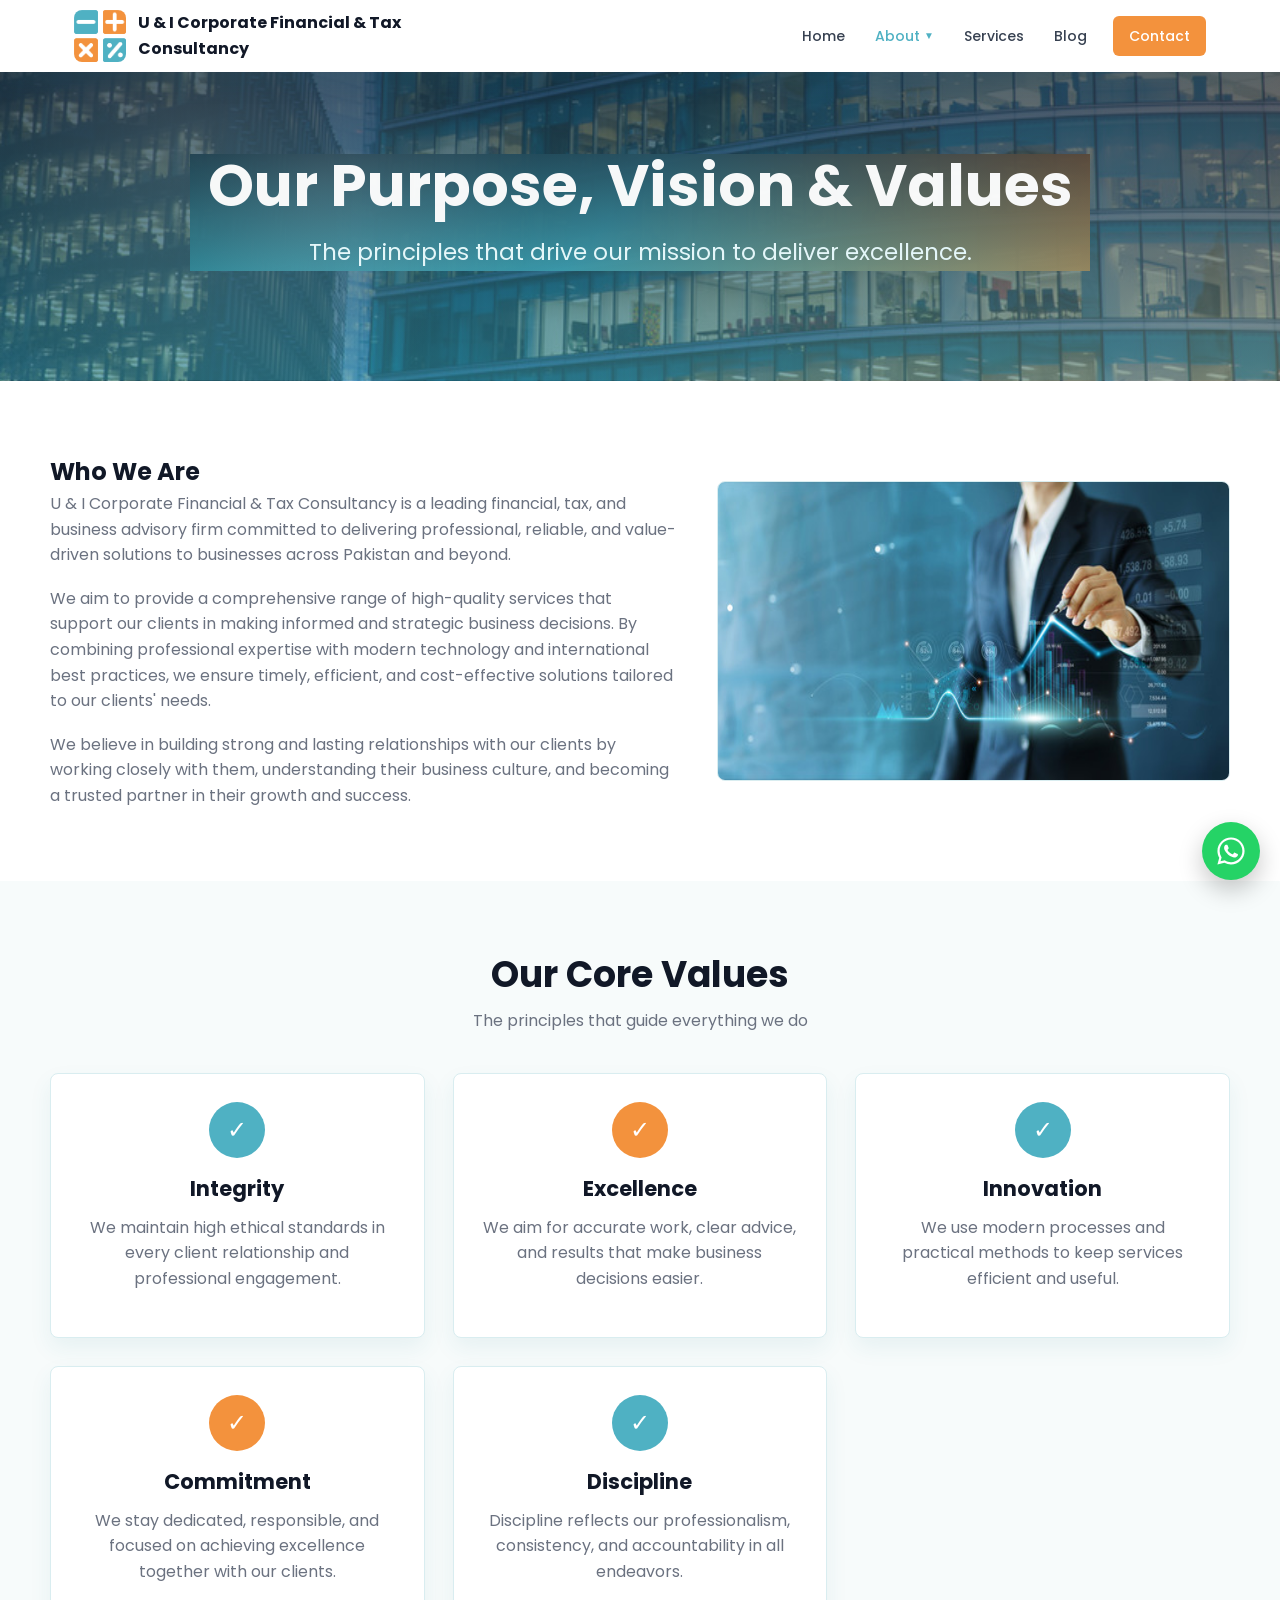
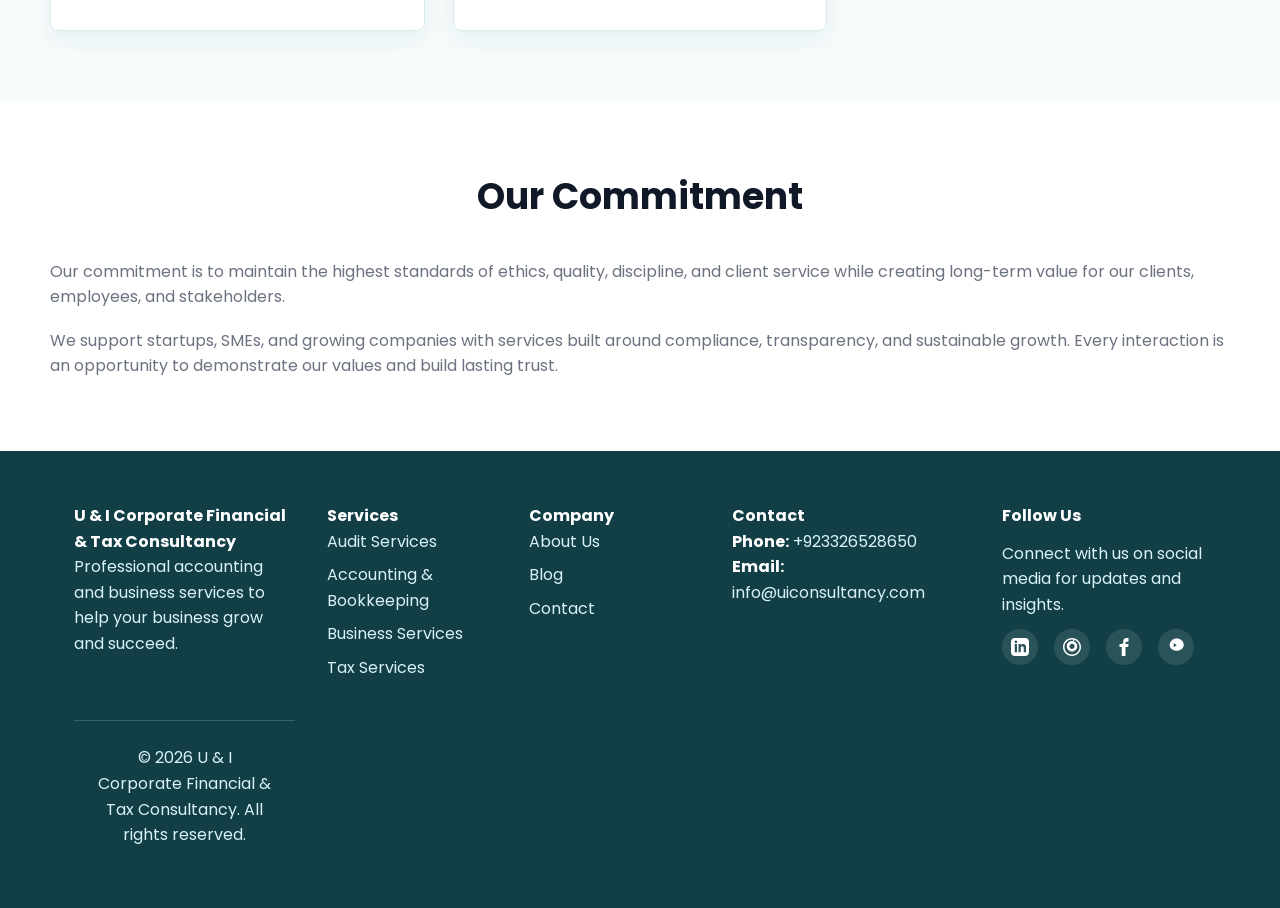
<file: about-values.html>
<!DOCTYPE html>
<html lang="en">

<head>
  <meta charset="UTF-8">
  <meta name="viewport" content="width=device-width, initial-scale=1.0">
  <title>Our Purpose, Vision & Values | U & I Consultancy</title>
  <link rel="stylesheet" href="assets/css/style.css?v=2">
  <link rel="icon" href="assets/images/logo.png" type="image/png">
  <link href="https://fonts.googleapis.com/css2?family=Poppins:wght@300;400;500;600;700&display=swap" rel="stylesheet">
</head>

<body>
  <header class="site-header">
    <div class="nav-wrap"><a class="brand" href="index.html"><img src="assets/images/logo.png"
          alt="U & I Consultancy logo"><span>U & I Corporate Financial & Tax Consultancy</span></a><button
        class="menu-toggle" type="button" aria-label="Open menu" aria-expanded="false">Menu</button>
      <ul class="nav-links">
        <li><a href="index.html">Home</a></li>
        <li class="nav-dropdown">
          <a class="active" href="about.html">About</a>
          <ul class="dropdown-menu">
            <li><a href="about.html">About Overview</a></li>
            <li><a href="about-values.html">Our Purpose, Vision & Values</a></li>
            <li><a href="about-projects.html">Our Project / How It Works</a></li>
            <li><a href="about-team.html">Our Team</a></li>
            <li><a href="about-glossary.html">Glossary</a></li>
            <li><a href="about-faq.html">FAQ</a></li>
          </ul>
        </li>
        <li><a href="services.html">Services</a></li>
        <li><a href="blog.html">Blog</a></li><!-- <li><a href="team.html">Team</a></li> -->
        <li><a class="contact-link" href="contact.html">Contact</a></li>
      </ul>
    </div>
  </header>
  <main>
    <section class="hero compact">
      <div class="hero-inner">
        <h1>Our Purpose, Vision & Values</h1>
        <p>The principles that drive our mission to deliver excellence.</p>
      </div>
    </section>
    <section class="section white">
      <div class="container story">
        <div>
          <h2>Who We Are</h2>
          <p class="lead">U & I Corporate Financial & Tax Consultancy is a leading financial, tax, and business advisory firm committed to delivering professional, reliable, and value-driven solutions to businesses across Pakistan and beyond.</p>
          <p class="lead" style="margin-top: 18px;">We aim to provide a comprehensive range of high-quality services that support our clients in making informed and strategic business decisions. By combining professional expertise with modern technology and international best practices, we ensure timely, efficient, and cost-effective solutions tailored to our clients' needs.</p>
          <p class="lead" style="margin-top: 18px;">We believe in building strong and lasting relationships with our clients by working closely with them, understanding their business culture, and becoming a trusted partner in their growth and success.</p>
        </div>
        <img class="image-panel" src="assets/images/website/ceoMessage.jpg" style="height:300px ;" alt="Our Purpose, Vision & Values"></img>
      </div>
    </section>
    <section class="section">
      <div class="container">
        <div class="section-title">
          <h2>Our Core Values</h2>
          <p>The principles that guide everything we do</p>
        </div>
        <div class="grid grid-3">
          <div class="card center">
            <div class="icon">✓</div>
            <h3>Integrity</h3>
            <p>We maintain high ethical standards in every client relationship and professional engagement.</p>
          </div>
          <div class="card center">
            <div class="icon">✓</div>
            <h3>Excellence</h3>
            <p>We aim for accurate work, clear advice, and results that make business decisions easier.</p>
          </div>
          <div class="card center">
            <div class="icon">✓</div>
            <h3>Innovation</h3>
            <p>We use modern processes and practical methods to keep services efficient and useful.</p>
          </div>
          <div class="card center">
            <div class="icon">✓</div>
            <h3>Commitment</h3>
            <p>We stay dedicated, responsible, and focused on achieving excellence together with our clients.</p>
          </div>
          <div class="card center">
            <div class="icon">✓</div>
            <h3>Discipline</h3>
            <p>Discipline reflects our professionalism, consistency, and accountability in all endeavors.</p>
          </div>
        </div>
      </div>
    </section>
    <section class="section white">
      <div class="container">
        <div class="section-title">
          <h2>Our Commitment</h2>
        </div>
        <p class="lead">Our commitment is to maintain the highest standards of ethics, quality, discipline, and client service while creating long-term value for our clients, employees, and stakeholders.</p>
        <p class="lead" style="margin-top: 18px;">We support startups, SMEs, and growing companies with services built around compliance, transparency, and sustainable growth. Every interaction is an opportunity to demonstrate our values and build lasting trust.</p>
      </div>
    </section>
  </main>
  <footer class="site-footer">
    <div class="container footer-grid">
      <div><strong>U & I Corporate Financial & Tax Consultancy</strong>
        <p>Professional accounting and business services to help your business grow and succeed.</p>
      </div>
      <div>
        <h4>Services</h4>
        <ul>
          <li><a href="services.html">Audit Services</a></li>
          <li><a href="services.html">Accounting & Bookkeeping</a></li>
          <li><a href="services.html">Business Services</a></li>
          <li><a href="services.html">Tax Services</a></li>
        </ul>
      </div>
      <div>
        <h4>Company</h4>
        <ul>
          <li><a href="about.html">About Us</a></li><!-- <li><a href="team.html">Our Team</a></li> -->
          <li><a href="blog.html">Blog</a></li>
          <li><a href="contact.html">Contact</a></li>
        </ul>
      </div>
      <div>
        <h4>Contact</h4>
        <p><strong>Phone:</strong> +923326528650</p>
        <p><strong>Email:</strong> info@uiconsultancy.com</p>
      </div>
      <div class="follow-us-section">
        <h4>Follow Us</h4>
        <p>Connect with us on social media for updates and insights.</p>
        <div class="social-links">
          <a href="https://www.linkedin.com/company/u-i-consultancy/" target="_blank" rel="noopener" aria-label="LinkedIn" title="LinkedIn"><svg viewBox="0 0 24 24" fill="currentColor"><path d="M19 0h-14c-2.761 0-5 2.239-5 5v14c0 2.761 2.239 5 5 5h14c2.762 0 5-2.239 5-5v-14c0-2.761-2.238-5-5-5zm-11 19h-3v-11h3v11zm-1.5-12.268c-.966 0-1.75-.79-1.75-1.764s.784-1.764 1.75-1.764 1.75.79 1.75 1.764-.783 1.764-1.75 1.764zm13.5 12.268h-3v-5.604c0-3.368-4-3.113-4 0v5.604h-3v-11h3v1.765c1.396-2.586 7-2.777 7 2.476v6.759z"/></svg></a>
          <a href="https://www.instagram.com/uiconsultancy/" target="_blank" rel="noopener" aria-label="Instagram" title="Instagram"><svg viewBox="0 0 24 24" fill="currentColor"><path d="M12 0c-6.627 0-12 5.373-12 12s5.373 12 12 12 12-5.373 12-12-5.373-12-12-12zm0 22c-5.523 0-10-4.477-10-10s4.477-10 10-10 10 4.477 10 10-4.477 10-10 10zm3.5-11c0 1.933-1.567 3.5-3.5 3.5s-3.5-1.567-3.5-3.5 1.567-3.5 3.5-3.5 3.5 1.567 3.5 3.5zm-10.5 0c0 3.86 3.14 7 7 7s7-3.14 7-7-3.14-7-7-7-7 3.14-7 7zm8.5-8c0 .552.448 1 1 1s1-.448 1-1-.448-1-1-1-1 .448-1 1z"/></svg></a>
          <a href="https://www.facebook.com/uiconsultancy/" target="_blank" rel="noopener" aria-label="Facebook" title="Facebook"><svg viewBox="0 0 24 24" fill="currentColor"><path d="M9 8h-3v4h3v12h5v-12h3.642l.358-4h-4v-1.667c0-.955.192-1.333 1.115-1.333h2.885v-5c-.563-.074-1.396-.148-2.59-.148-2.624 0-4.41 1.748-4.41 4.919v2.229z"/></svg></a>
          <a href="https://www.youtube.com/@uiconsultancy/" target="_blank" rel="noopener" aria-label="YouTube" title="YouTube"><svg viewBox="0 0 24 24" fill="currentColor"><path d="M19.615 3.175c-3.674-3.175-9.646-3.175-13.319 0-3.672 3.174-3.672 8.326 0 11.501 3.673 3.175 9.645 3.175 13.319 0 3.674-3.175 3.674-8.327 0-11.501zm-10.615 9.159v-5.62l4.028 2.81-4.028 2.81z"/></svg></a>
        </div>
      </div>
    <div class="footer-bottom">&copy; 2026 U & I Corporate Financial & Tax Consultancy. All rights reserved.</div>
  </footer>
  <a class="whatsapp" href="https://wa.me/923326528650" aria-label="Chat on WhatsApp"><svg viewBox="0 0 32 32" aria-hidden="true"><path fill="currentColor" d="M16.01 3.2c-7.05 0-12.78 5.73-12.78 12.78 0 2.25.59 4.45 1.72 6.39L3.2 28.8l6.58-1.72a12.73 12.73 0 0 0 6.23 1.59c7.05 0 12.78-5.73 12.78-12.78S23.06 3.2 16.01 3.2Zm0 23.31c-1.97 0-3.9-.54-5.57-1.56l-.4-.24-3.9 1.02 1.04-3.8-.26-.39a10.48 10.48 0 0 1-1.61-5.56c0-5.9 4.8-10.7 10.7-10.7s10.7 4.8 10.7 10.7-4.8 10.53-10.7 10.53Zm5.87-7.9c-.32-.16-1.9-.94-2.2-1.05-.29-.11-.5-.16-.72.16-.21.32-.83 1.05-1.02 1.26-.19.21-.38.24-.7.08-.32-.16-1.36-.5-2.59-1.6-.96-.85-1.6-1.9-1.79-2.22-.19-.32-.02-.49.14-.65.15-.14.32-.38.48-.56.16-.19.21-.32.32-.54.11-.21.05-.4-.03-.56-.08-.16-.72-1.73-.98-2.37-.26-.62-.52-.54-.72-.55h-.61c-.21 0-.56.08-.85.4-.29.32-1.12 1.09-1.12 2.66s1.15 3.09 1.31 3.3c.16.21 2.26 3.45 5.47 4.84.76.33 1.36.53 1.83.68.77.24 1.47.21 2.02.13.62-.09 1.9-.78 2.17-1.53.27-.75.27-1.39.19-1.53-.08-.13-.29-.21-.61-.37Z"/></svg></a>
  <script src="assets/js/main.js?v=2"></script>
</body>

</html>
</file>
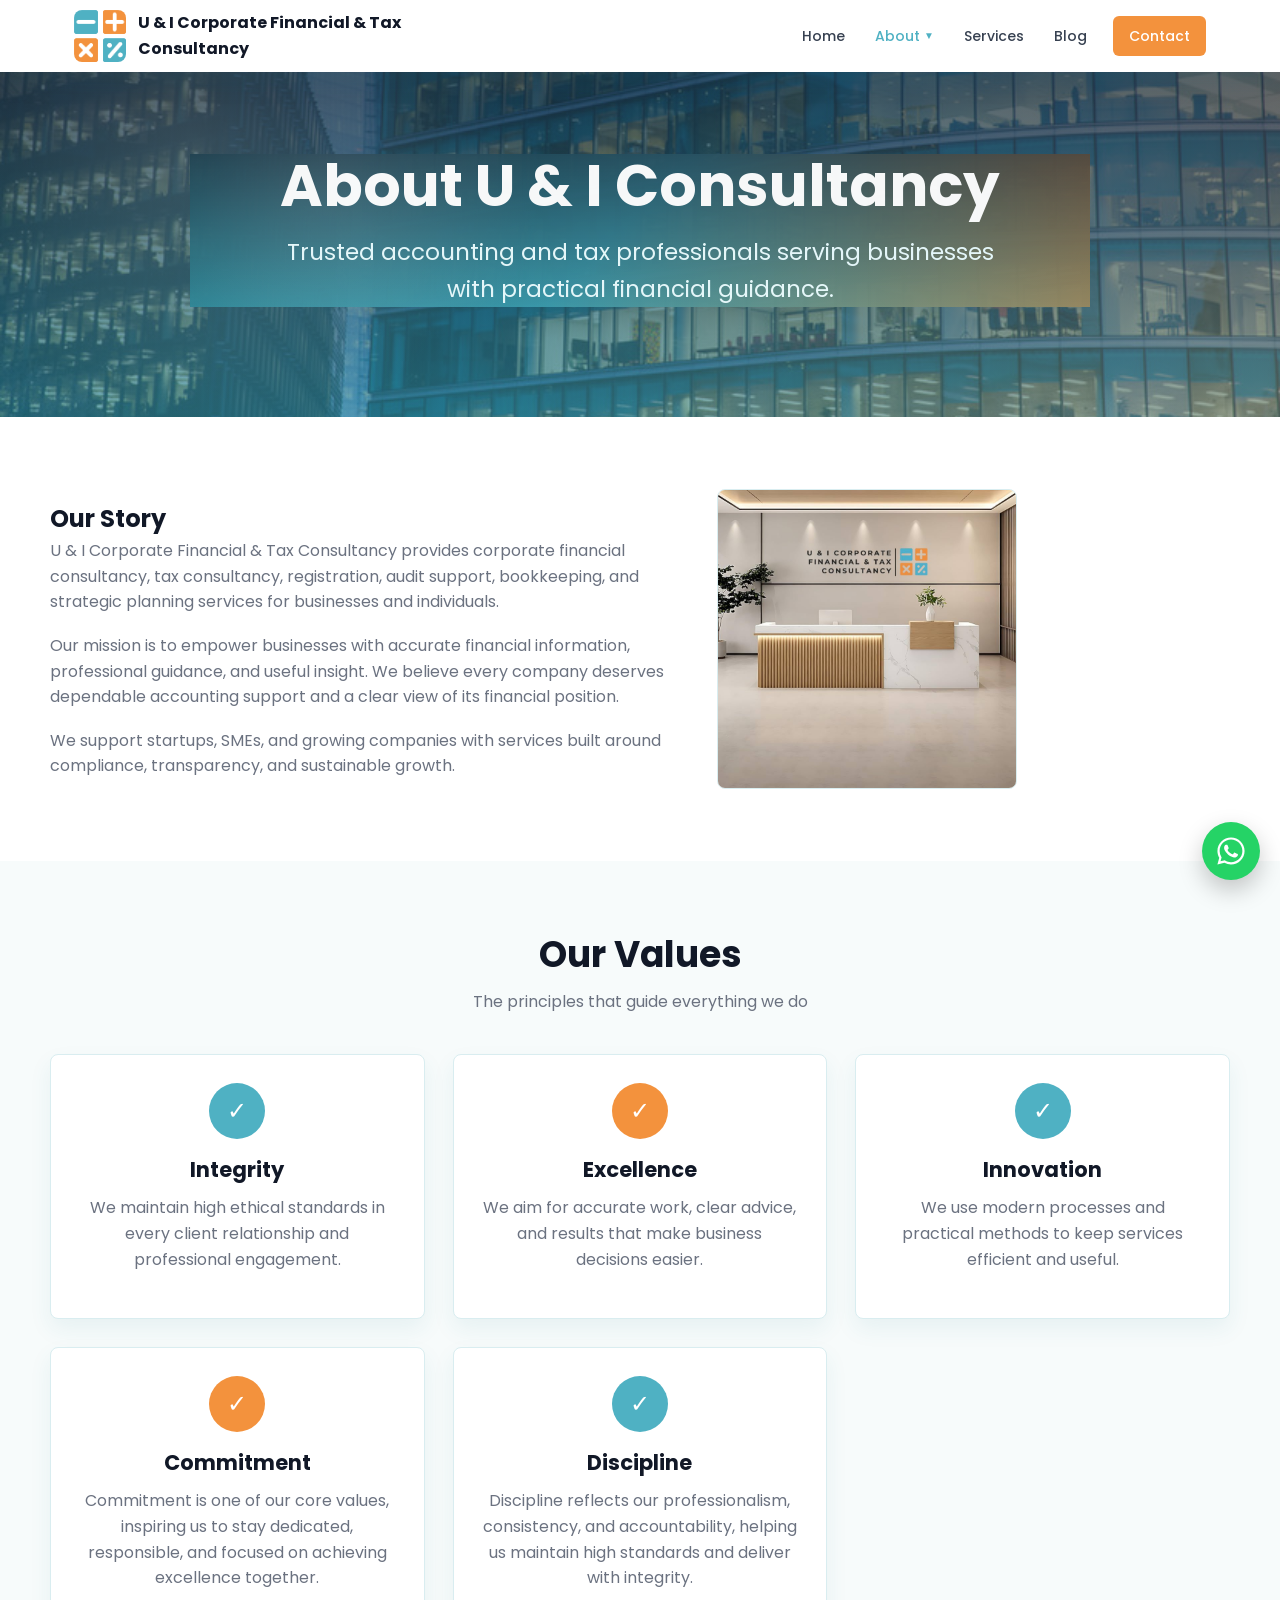
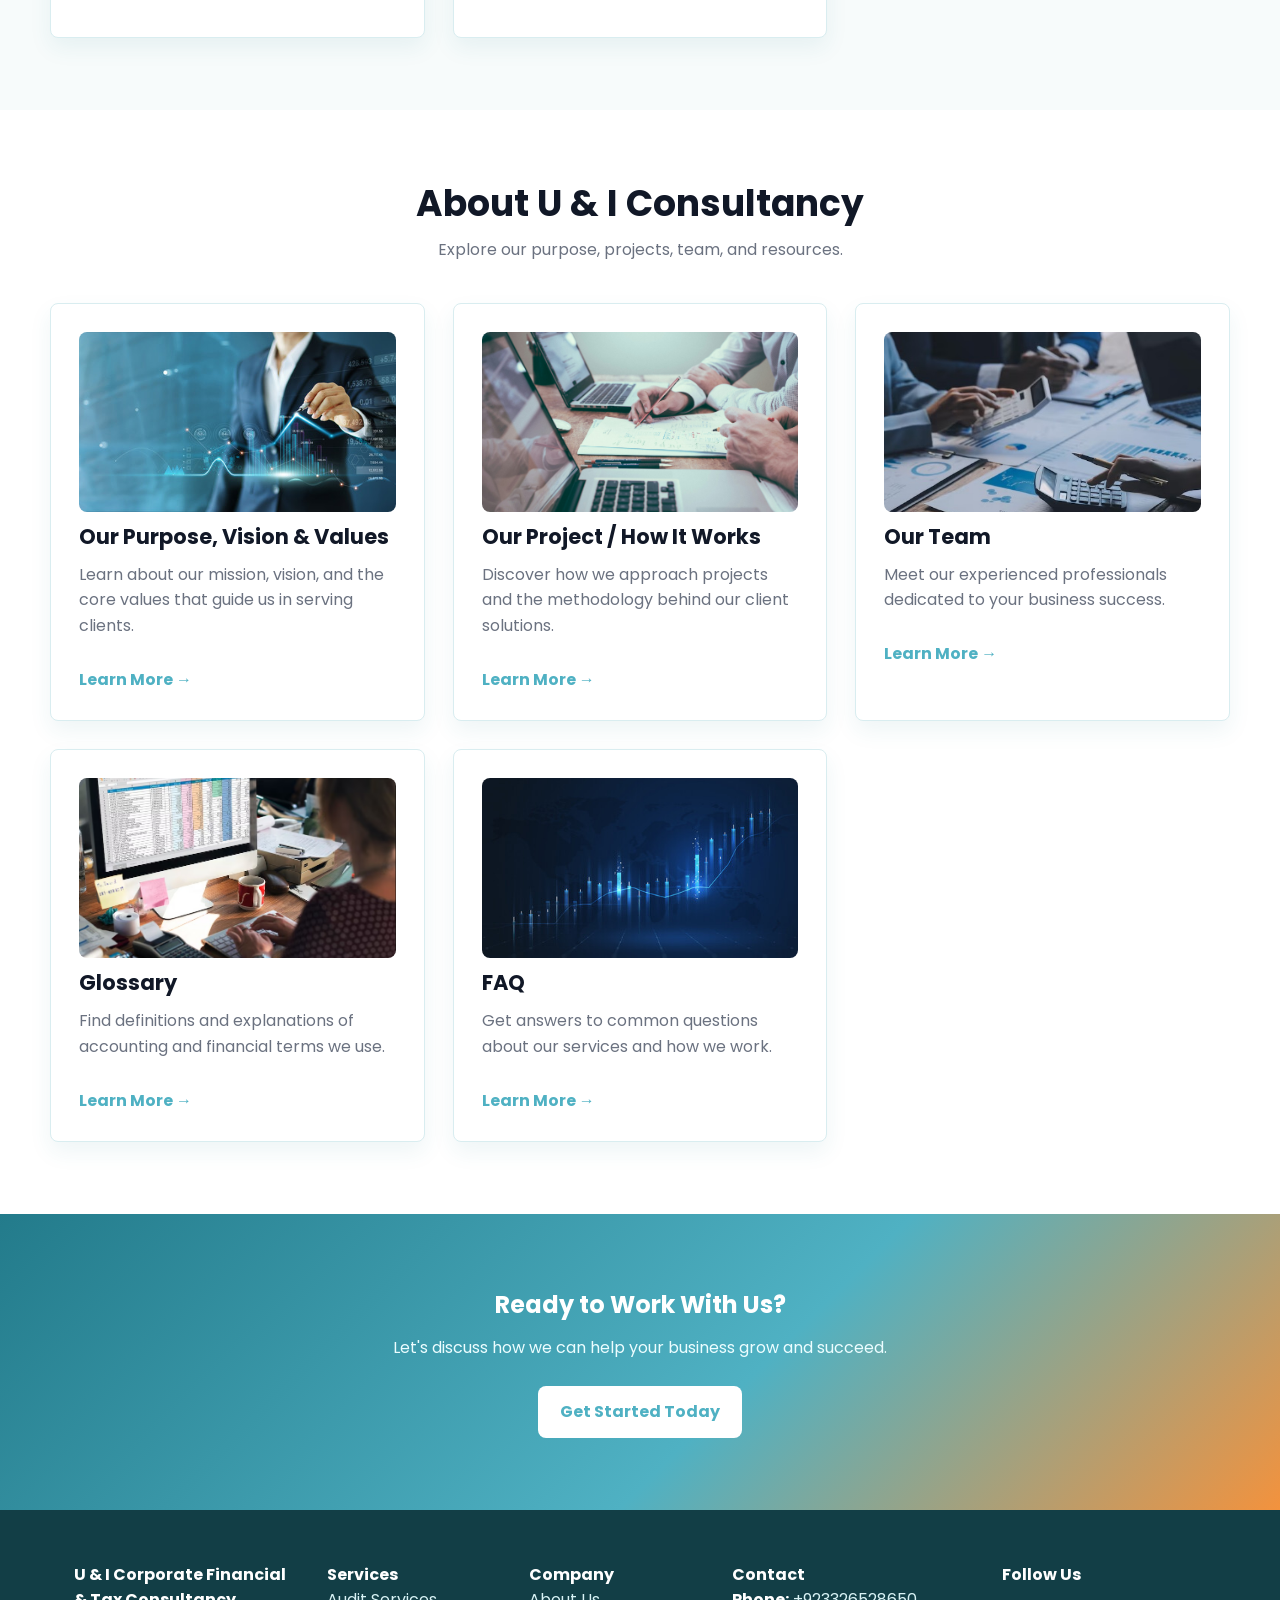
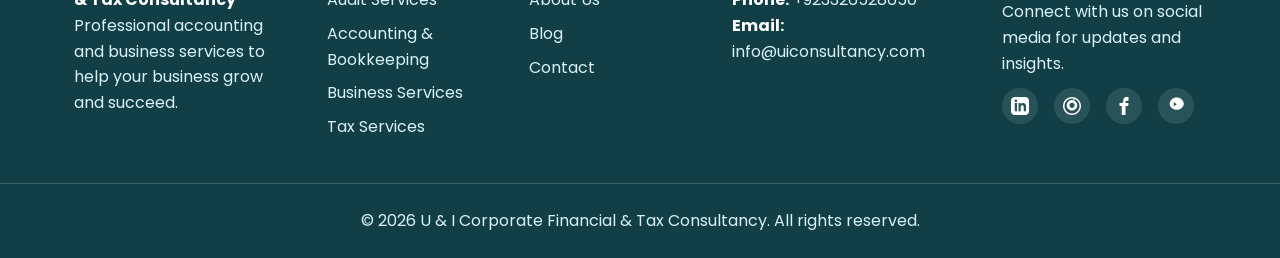
<file: about.html>
﻿<!DOCTYPE html>
<html lang="en">

<head>
  <meta charset="UTF-8">
  <meta name="viewport" content="width=device-width, initial-scale=1.0">
  <title>About | U & I Consultancy</title>
  <link rel="stylesheet" href="assets/css/style.css?v=2">
  <link rel="icon" href="assets/images/logo.png" type="image/png">
  <link href="https://fonts.googleapis.com/css2?family=Poppins:wght@300;400;500;600;700&display=swap" rel="stylesheet">
</head>

<body>
  <header class="site-header">
    <div class="nav-wrap"><a class="brand" href="index.html"><img src="assets/images/logo.png"
          alt="U & I Consultancy logo"><span>U & I Corporate Financial & Tax Consultancy</span></a><button
        class="menu-toggle" type="button" aria-label="Open menu" aria-expanded="false">Menu</button>
      <ul class="nav-links">
        <li><a href="index.html">Home</a></li>
        <li class="nav-dropdown">
          <a class="active" href="about.html">About</a>
          <ul class="dropdown-menu">
            <li><a href="about.html">About Overview</a></li>
            <li><a href="about-values.html">Our Purpose, Vision & Values</a></li>
            <li><a href="about-projects.html">Our Project / How It Works</a></li>
            <li><a href="about-team.html">Our Team</a></li>
            <li><a href="about-glossary.html">Glossary</a></li>
            <li><a href="about-faq.html">FAQ</a></li>
          </ul>
        </li>
        <li><a href="services.html">Services</a></li>
        <li><a href="blog.html">Blog</a></li><!-- <li><a href="team.html">Team</a></li> -->
        <li><a class="contact-link" href="contact.html">Contact</a></li>
      </ul>
    </div>
  </header>
  <main>
    <section class="hero compact">
      <div class="hero-inner">
        <h1>About U & I Consultancy</h1>
        <p>Trusted accounting and tax professionals serving businesses with practical financial guidance.</p>
      </div>
    </section>
    <section class="section white">
      <div class="container story">
        <div>
          <h2>Our Story</h2>
          <p class="lead">U & I Corporate Financial & Tax Consultancy provides corporate financial consultancy, tax
            consultancy, registration, audit support, bookkeeping, and strategic planning services for businesses and
            individuals.</p>
          <p class="lead" style="margin-top: 18px;">Our mission is to empower businesses with accurate financial
            information, professional guidance, and useful insight. We believe every company deserves dependable
            accounting support and a clear view of its financial position.</p>
          <p class="lead" style="margin-top: 18px;">We support startups, SMEs, and growing companies with services built
            around compliance, transparency, and sustainable growth.</p>
        </div>
        <img class="image-panel" src="assets/images/background/Reception.jpg" style="height:300px ;" alt="Company Image"></img>

      </div>
    </section>
    <section class="section">
      <div class="container">
        <div class="section-title">
          <h2>Our Values</h2>
          <p>The principles that guide everything we do</p>
        </div>
        <div class="grid grid-3">
          <div class="card center">
            <div class="icon">&#10003;</div>
            <h3>Integrity</h3>
            <p>We maintain high ethical standards in every client relationship and professional engagement.</p>
          </div>
          <div class="card center">
            <div class="icon">&#10003;</div>
            <h3>Excellence</h3>
            <p>We aim for accurate work, clear advice, and results that make business decisions easier.</p>
          </div>
          <div class="card center">
            <div class="icon">&#10003;</div>
            <h3>Innovation</h3>
            <p>We use modern processes and practical methods to keep services efficient and useful.</p>
          </div>
          <div class="card center">
            <div class="icon">&#10003;</div>
            <h3>Commitment</h3>
            <p>Commitment is one of our core values, inspiring us to stay dedicated, responsible, and focused on achieving excellence together.</p>
          </div>
          <div class="card center">
            <div class="icon">&#10003;</div>
            <h3>Discipline</h3>
            <p>Discipline reflects our professionalism, consistency, and accountability, helping us maintain high standards and deliver with integrity.</p>
          </div>
        </div>
      </div>
    </section>
    <section class="section white">
      <div class="container">
        <div class="section-title">
          <h2>About U &amp; I Consultancy</h2>
          <p>Explore our purpose, projects, team, and resources.</p>
        </div>
        <div class="grid grid-3">
          <a href="about-values.html" class="card" style="text-decoration:none; color:inherit; cursor:pointer;">
            <img src="assets/images/website/ceoMessage.jpg" alt="Our Purpose, Vision & Values" style="width:100%; height:180px; object-fit:cover; border-radius:8px; margin-bottom:12px;">
            <h3>Our Purpose, Vision &amp; Values</h3>
            <p>Learn about our mission, vision, and the core values that guide us in serving clients.</p>
            <span class="text-link" style="display:inline-block; margin-top:10px;">Learn More →</span>
          </a>
          <a href="about-projects.html" class="card" style="text-decoration:none; color:inherit; cursor:pointer;">
            <img src="assets/images/website/howwework.jpg" alt="Our Project / How It Works" style="width:100%; height:180px; object-fit:cover; border-radius:8px; margin-bottom:12px;">
            <h3>Our Project / How It Works</h3>
            <p>Discover how we approach projects and the methodology behind our client solutions.</p>
            <span class="text-link" style="display:inline-block; margin-top:10px;">Learn More →</span>
          </a>
          <a href="about-team.html" class="card" style="text-decoration:none; color:inherit; cursor:pointer;">
            <img src="assets/images/website/team%20working.jpg" alt="Our Team" style="width:100%; height:180px; object-fit:cover; border-radius:8px; margin-bottom:12px;">
            <h3>Our Team</h3>
            <p>Meet our experienced professionals dedicated to your business success.</p>
            <span class="text-link" style="display:inline-block; margin-top:10px;">Learn More →</span>
          </a>
          <a href="about-glossary.html" class="card" style="text-decoration:none; color:inherit; cursor:pointer;">
            <img src="assets/images/website/Bookkeeping.jpg" alt="Glossary" style="width:100%; height:180px; object-fit:cover; border-radius:8px; margin-bottom:12px;">
            <h3>Glossary</h3>
            <p>Find definitions and explanations of accounting and financial terms we use.</p>
            <span class="text-link" style="display:inline-block; margin-top:10px;">Learn More →</span>
          </a>
          <a href="about-faq.html" class="card" style="text-decoration:none; color:inherit; cursor:pointer;">
            <img src="assets/images/website/companyvalues.jpg" alt="FAQ" style="width:100%; height:180px; object-fit:cover; border-radius:8px; margin-bottom:12px;">
            <h3>FAQ</h3>
            <p>Get answers to common questions about our services and how we work.</p>
            <span class="text-link" style="display:inline-block; margin-top:10px;">Learn More →</span>
          </a>
        </div>
      </div>
    </section>
    <section class="section blue">
      <div class="container">
        <h2>Ready to Work With Us?</h2>
        <p class="lead" style="margin: 10px 0 26px;">Let's discuss how we can help your business grow and succeed.</p><a
          class="btn light" href="contact.html">Get Started Today</a>
      </div>
    </section>
  </main>
  <footer class="site-footer">
    <div class="container footer-grid">
      <div><strong>U & I Corporate Financial & Tax Consultancy</strong>
        <p>Professional accounting and business services to help your business grow and succeed.</p>
      </div>
      <div>
        <h4>Services</h4>
        <ul>
          <li><a href="services.html">Audit Services</a></li>
          <li><a href="services.html">Accounting & Bookkeeping</a></li>
          <li><a href="services.html">Business Services</a></li>
          <li><a href="services.html">Tax Services</a></li>
        </ul>
      </div>
      <div>
        <h4>Company</h4>
        <ul>
          <li><a href="about.html">About Us</a></li><!-- <li><a href="team.html">Our Team</a></li> -->
          <li><a href="blog.html">Blog</a></li>
          <li><a href="contact.html">Contact</a></li>
        </ul>
      </div>
      <div>
        <h4>Contact</h4>
        <p><strong>Phone:</strong> +923326528650</p>
        <p><strong>Email:</strong> info@uiconsultancy.com</p>
      </div>
      <div class="follow-us-section">
        <h4>Follow Us</h4>
        <p>Connect with us on social media for updates and insights.</p>
        <div class="social-links">
          <a href="https://www.linkedin.com/company/u-i-consultancy/" target="_blank" rel="noopener" aria-label="LinkedIn" title="LinkedIn"><svg viewBox="0 0 24 24" fill="currentColor"><path d="M19 0h-14c-2.761 0-5 2.239-5 5v14c0 2.761 2.239 5 5 5h14c2.762 0 5-2.239 5-5v-14c0-2.761-2.238-5-5-5zm-11 19h-3v-11h3v11zm-1.5-12.268c-.966 0-1.75-.79-1.75-1.764s.784-1.764 1.75-1.764 1.75.79 1.75 1.764-.783 1.764-1.75 1.764zm13.5 12.268h-3v-5.604c0-3.368-4-3.113-4 0v5.604h-3v-11h3v1.765c1.396-2.586 7-2.777 7 2.476v6.759z"/></svg></a>
          <a href="https://www.instagram.com/uiconsultancy/" target="_blank" rel="noopener" aria-label="Instagram" title="Instagram"><svg viewBox="0 0 24 24" fill="currentColor"><path d="M12 0c-6.627 0-12 5.373-12 12s5.373 12 12 12 12-5.373 12-12-5.373-12-12-12zm0 22c-5.523 0-10-4.477-10-10s4.477-10 10-10 10 4.477 10 10-4.477 10-10 10zm3.5-11c0 1.933-1.567 3.5-3.5 3.5s-3.5-1.567-3.5-3.5 1.567-3.5 3.5-3.5 3.5 1.567 3.5 3.5zm-10.5 0c0 3.86 3.14 7 7 7s7-3.14 7-7-3.14-7-7-7-7 3.14-7 7zm8.5-8c0 .552.448 1 1 1s1-.448 1-1-.448-1-1-1-1 .448-1 1z"/></svg></a>
          <a href="https://www.facebook.com/uiconsultancy/" target="_blank" rel="noopener" aria-label="Facebook" title="Facebook"><svg viewBox="0 0 24 24" fill="currentColor"><path d="M9 8h-3v4h3v12h5v-12h3.642l.358-4h-4v-1.667c0-.955.192-1.333 1.115-1.333h2.885v-5c-.563-.074-1.396-.148-2.59-.148-2.624 0-4.41 1.748-4.41 4.919v2.229z"/></svg></a>
          <a href="https://www.youtube.com/@uiconsultancy/" target="_blank" rel="noopener" aria-label="YouTube" title="YouTube"><svg viewBox="0 0 24 24" fill="currentColor"><path d="M19.615 3.175c-3.674-3.175-9.646-3.175-13.319 0-3.672 3.174-3.672 8.326 0 11.501 3.673 3.175 9.645 3.175 13.319 0 3.674-3.175 3.674-8.327 0-11.501zm-10.615 9.159v-5.62l4.028 2.81-4.028 2.81z"/></svg></a>
        </div>
      </div>
    </div>
    <div class="footer-bottom">&copy; 2026 U & I Corporate Financial & Tax Consultancy. All rights reserved.</div>
  </footer>
  <a class="whatsapp" href="https://wa.me/923326528650" aria-label="Chat on WhatsApp"><svg viewBox="0 0 32 32"
      aria-hidden="true">
      <path fill="currentColor"
        d="M16.01 3.2c-7.05 0-12.78 5.73-12.78 12.78 0 2.25.59 4.45 1.72 6.39L3.2 28.8l6.58-1.72a12.73 12.73 0 0 0 6.23 1.59c7.05 0 12.78-5.73 12.78-12.78S23.06 3.2 16.01 3.2Zm0 23.31c-1.97 0-3.9-.54-5.57-1.56l-.4-.24-3.9 1.02 1.04-3.8-.26-.39a10.48 10.48 0 0 1-1.61-5.56c0-5.9 4.8-10.7 10.7-10.7s10.7 4.8 10.7 10.7-4.8 10.53-10.7 10.53Zm5.87-7.9c-.32-.16-1.9-.94-2.2-1.05-.29-.11-.5-.16-.72.16-.21.32-.83 1.05-1.02 1.26-.19.21-.38.24-.7.08-.32-.16-1.36-.5-2.59-1.6-.96-.85-1.6-1.9-1.79-2.22-.19-.32-.02-.49.14-.65.15-.14.32-.38.48-.56.16-.19.21-.32.32-.54.11-.21.05-.4-.03-.56-.08-.16-.72-1.73-.98-2.37-.26-.62-.52-.54-.72-.55h-.61c-.21 0-.56.08-.85.4-.29.32-1.12 1.09-1.12 2.66s1.15 3.09 1.31 3.3c.16.21 2.26 3.45 5.47 4.84.76.33 1.36.53 1.83.68.77.24 1.47.21 2.02.13.62-.09 1.9-.78 2.17-1.53.27-.75.27-1.39.19-1.53-.08-.13-.29-.21-.61-.37Z" />
    </svg></a>
  <script src="assets/js/main.js?v=2"></script>
</body>

</html>
</file>
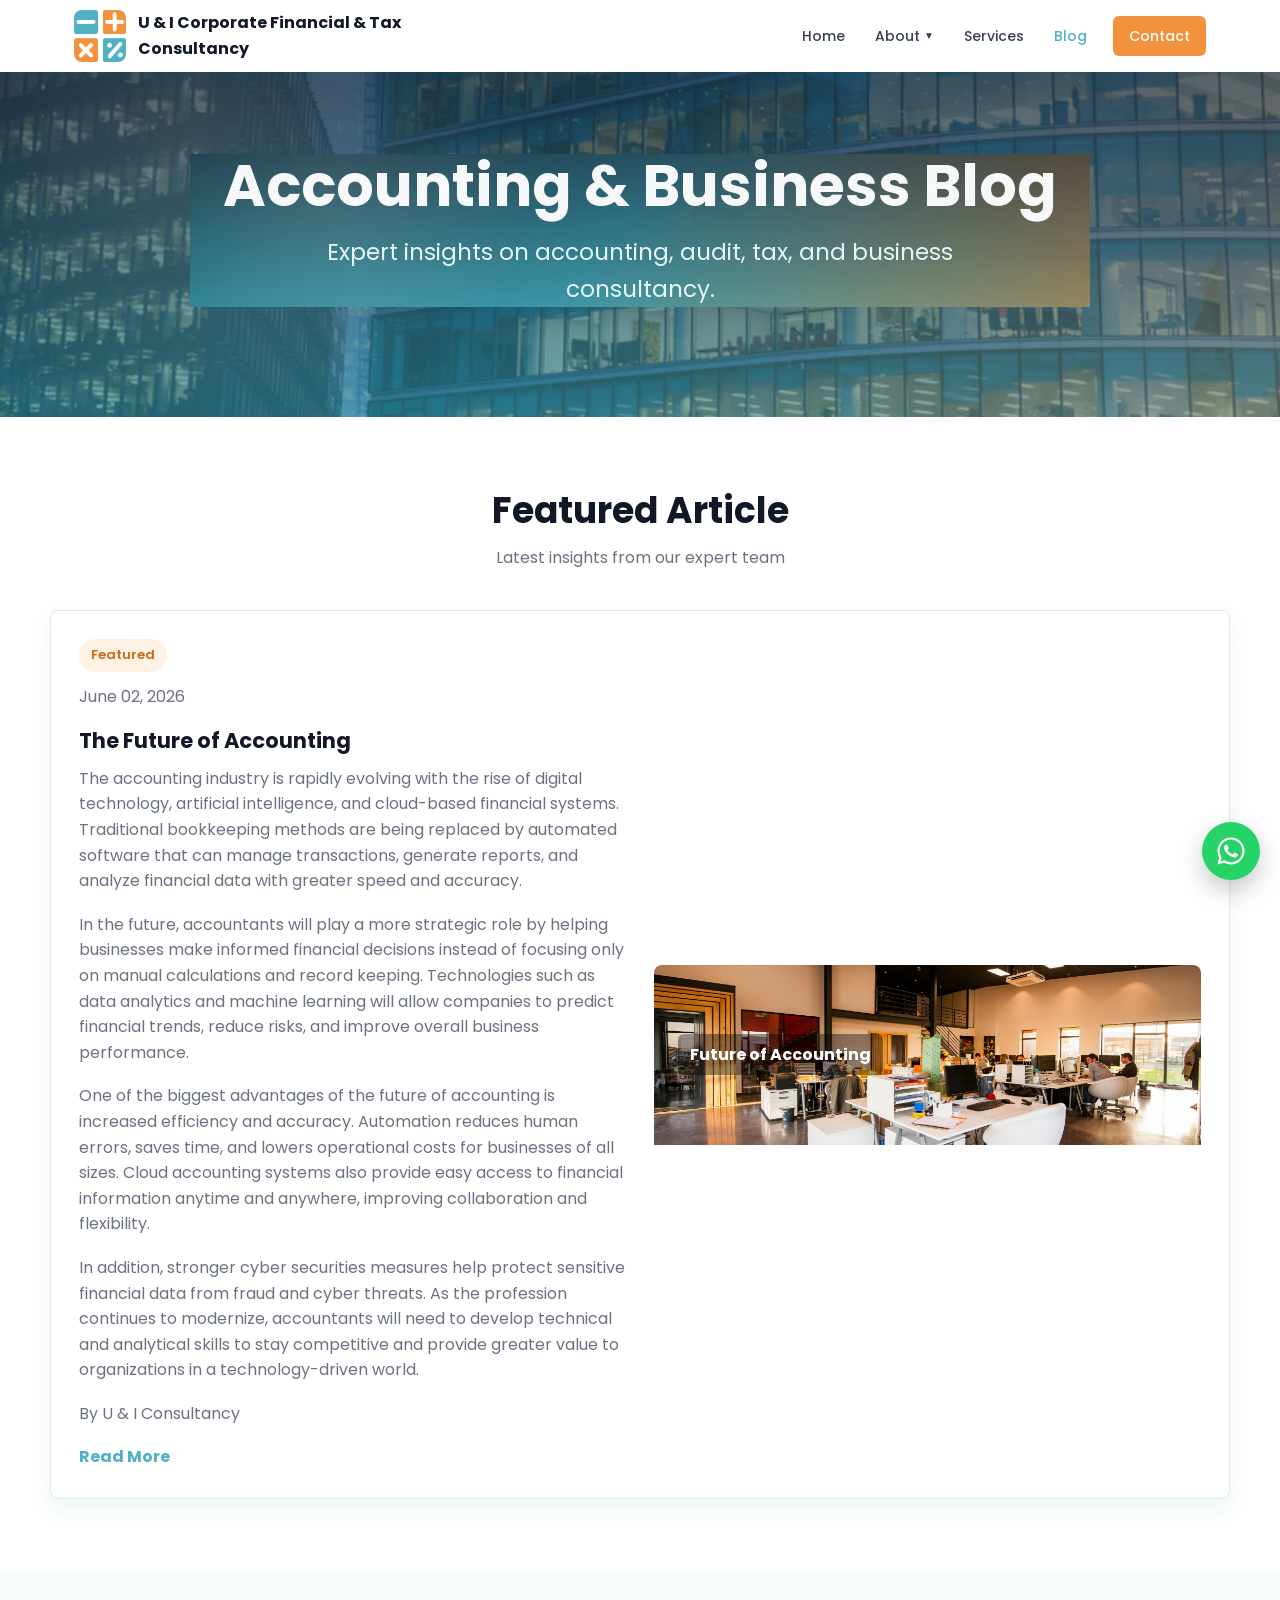
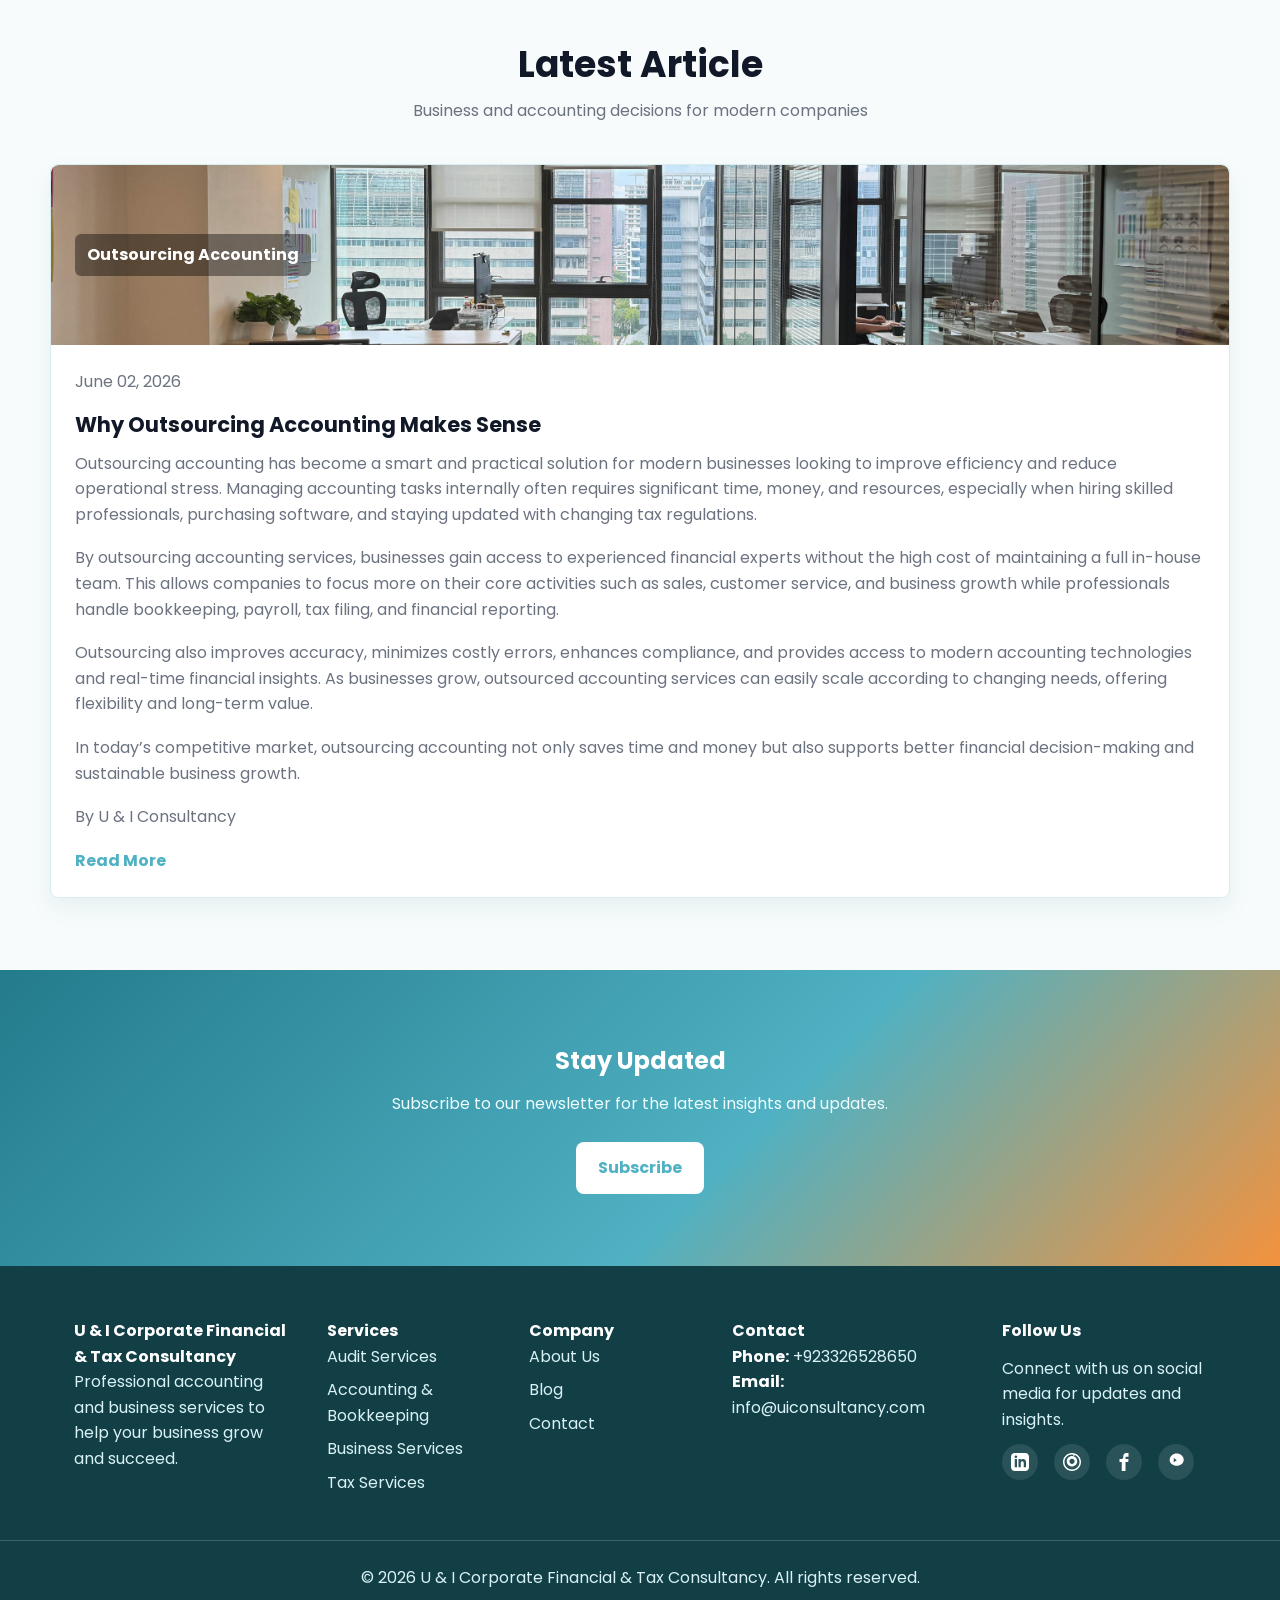
<file: blog.html>
﻿<!DOCTYPE html>
<html lang="en">
<head>
  <meta charset="UTF-8">
  <meta name="viewport" content="width=device-width, initial-scale=1.0">
  <title>Accounting & Business Blog | U & I Consultancy</title>
  <link rel="stylesheet" href="assets/css/style.css?v=2">
  <link rel="icon" href="assets/images/logo.png" type="image/png">
  <link href="https://fonts.googleapis.com/css2?family=Poppins:wght@300;400;500;600;700&display=swap" rel="stylesheet">
</head>
<body>
  <header class="site-header"><div class="nav-wrap"><a class="brand" href="index.html"><img src="assets/images/logo.png" alt="U & I Consultancy logo"><span>U & I Corporate Financial & Tax Consultancy</span></a><button class="menu-toggle" type="button" aria-label="Open menu" aria-expanded="false">Menu</button><ul class="nav-links"><li><a href="index.html">Home</a></li><li class="nav-dropdown"><a href="about.html">About</a><ul class="dropdown-menu"><li><a href="about.html">About Overview</a></li><li><a href="about-values.html">Our Purpose, Vision & Values</a></li><li><a href="about-projects.html">Our Project / How It Works</a></li><li><a href="about-team.html">Our Team</a></li><li><a href="about-glossary.html">Glossary</a></li><li><a href="about-faq.html">FAQ</a></li></ul></li><li><a href="services.html">Services</a></li><li><a class="active" href="blog.html">Blog</a></li><!-- <li><a href="team.html">Team</a></li> --><li><a class="contact-link" href="contact.html">Contact</a></li></ul></div></header>
  <main>
    <section class="hero compact"><div class="hero-inner"><h1>Accounting & Business Blog</h1><p>Expert insights on accounting, audit, tax, and business consultancy.</p></div></section>
    <section class="section white">
      <div class="container">
        <div class="section-title"><h2>Featured Article</h2><p>Latest insights from our expert team</p></div>
        <article class="card featured-article">
          <div>
            <span class="badge">Featured</span>
            <p class="muted" style="margin-top: 12px;">June 02, 2026</p>
            <h3>The Future of Accounting</h3>
            <p>The accounting industry is rapidly evolving with the rise of digital technology, artificial intelligence, and cloud-based financial systems. Traditional bookkeeping methods are being replaced by automated software that can manage transactions, generate reports, and analyze financial data with greater speed and accuracy.</p>
            <p>In the future, accountants will play a more strategic role by helping businesses make informed financial decisions instead of focusing only on manual calculations and record keeping. Technologies such as data analytics and machine learning will allow companies to predict financial trends, reduce risks, and improve overall business performance.</p>
            <p>One of the biggest advantages of the future of accounting is increased efficiency and accuracy. Automation reduces human errors, saves time, and lowers operational costs for businesses of all sizes. Cloud accounting systems also provide easy access to financial information anytime and anywhere, improving collaboration and flexibility.</p>
            <p>In addition, stronger cyber securities measures help protect sensitive financial data from fraud and cyber threats. As the profession continues to modernize, accountants will need to develop technical and analytical skills to stay competitive and provide greater value to organizations in a technology-driven world.</p>
            <p class="muted">By U &amp; I Consultancy</p>
            <a class="text-link" href="contact.html">Read More</a>
          </div>
          <div class="article-image" style="background-image:url('assets/images/gallery/pexels-cadomaestro-1170412.jpg'); background-size:cover; background-position:center; color:#ffffff;">
            <span style="background:rgba(0,0,0,0.4); padding:8px 12px; border-radius:6px;">Future of Accounting</span>
          </div>
        </article>
      </div>
    </section>
    <section class="section">
      <div class="container">
        <div class="section-title"><h2>Latest Article</h2><p>Business and accounting decisions for modern companies</p></div>
        <div class="grid grid-1">
          <article class="card article-card">
            <div class="article-image" style="background-image:url('assets/images/gallery/pexels-eric-wang-1903737271-28715052.jpg'); background-size:cover; background-position:center; color:#ffffff;">
              <span style="background:rgba(0,0,0,0.4); padding:8px 12px; border-radius:6px;">Outsourcing Accounting</span>
            </div>
            <div class="article-body">
              <p class="muted">June 02, 2026</p>
              <h3>Why Outsourcing Accounting Makes Sense</h3>
              <p>Outsourcing accounting has become a smart and practical solution for modern businesses looking to improve efficiency and reduce operational stress. Managing accounting tasks internally often requires significant time, money, and resources, especially when hiring skilled professionals, purchasing software, and staying updated with changing tax regulations.</p>
              <p>By outsourcing accounting services, businesses gain access to experienced financial experts without the high cost of maintaining a full in-house team. This allows companies to focus more on their core activities such as sales, customer service, and business growth while professionals handle bookkeeping, payroll, tax filing, and financial reporting.</p>
              <p>Outsourcing also improves accuracy, minimizes costly errors, enhances compliance, and provides access to modern accounting technologies and real-time financial insights. As businesses grow, outsourced accounting services can easily scale according to changing needs, offering flexibility and long-term value.</p>
              <p>In today’s competitive market, outsourcing accounting not only saves time and money but also supports better financial decision-making and sustainable business growth.</p>
              <p class="muted">By U &amp; I Consultancy</p>
              <a class="text-link" href="contact.html">Read More</a>
            </div>
          </article>
        </div>
      </div>
    </section>
    <section class="section blue"><div class="container"><h2>Stay Updated</h2><p class="lead" style="margin: 10px 0 26px;">Subscribe to our newsletter for the latest insights and updates.</p><a class="btn light" href="contact.html">Subscribe</a></div></section>
  </main>
  <footer class="site-footer"><div class="container footer-grid"><div><strong>U & I Corporate Financial & Tax Consultancy</strong><p>Professional accounting and business services to help your business grow and succeed.</p></div><div><h4>Services</h4><ul><li><a href="services.html">Audit Services</a></li><li><a href="services.html">Accounting & Bookkeeping</a></li><li><a href="services.html">Business Services</a></li><li><a href="services.html">Tax Services</a></li></ul></div><div><h4>Company</h4><ul><li><a href="about.html">About Us</a></li><!-- <li><a href="team.html">Our Team</a></li> --><li><a href="blog.html">Blog</a></li><li><a href="contact.html">Contact</a></li></ul></div><div><h4>Contact</h4><p><strong>Phone:</strong> +923326528650</p><p><strong>Email:</strong> info@uiconsultancy.com</p></div><div class="follow-us-section"><h4>Follow Us</h4><p>Connect with us on social media for updates and insights.</p><div class="social-links"><a href="https://www.linkedin.com/company/u-i-consultancy/" target="_blank" rel="noopener" aria-label="LinkedIn" title="LinkedIn"><svg viewBox="0 0 24 24" fill="currentColor"><path d="M19 0h-14c-2.761 0-5 2.239-5 5v14c0 2.761 2.239 5 5 5h14c2.762 0 5-2.239 5-5v-14c0-2.761-2.238-5-5-5zm-11 19h-3v-11h3v11zm-1.5-12.268c-.966 0-1.75-.79-1.75-1.764s.784-1.764 1.75-1.764 1.75.79 1.75 1.764-.783 1.764-1.75 1.764zm13.5 12.268h-3v-5.604c0-3.368-4-3.113-4 0v5.604h-3v-11h3v1.765c1.396-2.586 7-2.777 7 2.476v6.759z"/></svg></a><a href="https://www.instagram.com/uiconsultancy/" target="_blank" rel="noopener" aria-label="Instagram" title="Instagram"><svg viewBox="0 0 24 24" fill="currentColor"><path d="M12 0c-6.627 0-12 5.373-12 12s5.373 12 12 12 12-5.373 12-12-5.373-12-12-12zm0 22c-5.523 0-10-4.477-10-10s4.477-10 10-10 10 4.477 10 10-4.477 10-10 10zm3.5-11c0 1.933-1.567 3.5-3.5 3.5s-3.5-1.567-3.5-3.5 1.567-3.5 3.5-3.5 3.5 1.567 3.5 3.5zm-10.5 0c0 3.86 3.14 7 7 7s7-3.14 7-7-3.14-7-7-7-7 3.14-7 7zm8.5-8c0 .552.448 1 1 1s1-.448 1-1-.448-1-1-1-1 .448-1 1z"/></svg></a><a href="https://www.facebook.com/uiconsultancy/" target="_blank" rel="noopener" aria-label="Facebook" title="Facebook"><svg viewBox="0 0 24 24" fill="currentColor"><path d="M9 8h-3v4h3v12h5v-12h3.642l.358-4h-4v-1.667c0-.955.192-1.333 1.115-1.333h2.885v-5c-.563-.074-1.396-.148-2.59-.148-2.624 0-4.41 1.748-4.41 4.919v2.229z"/></svg></a><a href="https://www.youtube.com/@uiconsultancy/" target="_blank" rel="noopener" aria-label="YouTube" title="YouTube"><svg viewBox="0 0 24 24" fill="currentColor"><path d="M19.615 3.175c-3.674-3.175-9.646-3.175-13.319 0-3.672 3.174-3.672 8.326 0 11.501 3.673 3.175 9.645 3.175 13.319 0 3.674-3.175 3.674-8.327 0-11.501zm-10.615 9.159v-5.62l4.028 2.81-4.028 2.81z"/></svg></a></div></div></div><div class="footer-bottom">&copy; 2026 U & I Corporate Financial & Tax Consultancy. All rights reserved.</div></footer>

  <a class="whatsapp" href="https://wa.me/923326528650" aria-label="Chat on WhatsApp"><svg viewBox="0 0 32 32" aria-hidden="true"><path fill="currentColor" d="M16.01 3.2c-7.05 0-12.78 5.73-12.78 12.78 0 2.25.59 4.45 1.72 6.39L3.2 28.8l6.58-1.72a12.73 12.73 0 0 0 6.23 1.59c7.05 0 12.78-5.73 12.78-12.78S23.06 3.2 16.01 3.2Zm0 23.31c-1.97 0-3.9-.54-5.57-1.56l-.4-.24-3.9 1.02 1.04-3.8-.26-.39a10.48 10.48 0 0 1-1.61-5.56c0-5.9 4.8-10.7 10.7-10.7s10.7 4.8 10.7 10.7-4.8 10.53-10.7 10.53Zm5.87-7.9c-.32-.16-1.9-.94-2.2-1.05-.29-.11-.5-.16-.72.16-.21.32-.83 1.05-1.02 1.26-.19.21-.38.24-.7.08-.32-.16-1.36-.5-2.59-1.6-.96-.85-1.6-1.9-1.79-2.22-.19-.32-.02-.49.14-.65.15-.14.32-.38.48-.56.16-.19.21-.32.32-.54.11-.21.05-.4-.03-.56-.08-.16-.72-1.73-.98-2.37-.26-.62-.52-.54-.72-.55h-.61c-.21 0-.56.08-.85.4-.29.32-1.12 1.09-1.12 2.66s1.15 3.09 1.31 3.3c.16.21 2.26 3.45 5.47 4.84.76.33 1.36.53 1.83.68.77.24 1.47.21 2.02.13.62-.09 1.9-.78 2.17-1.53.27-.75.27-1.39.19-1.53-.08-.13-.29-.21-.61-.37Z"/></svg></a><script src="assets/js/main.js"></script>
</body>
</html>
</file>
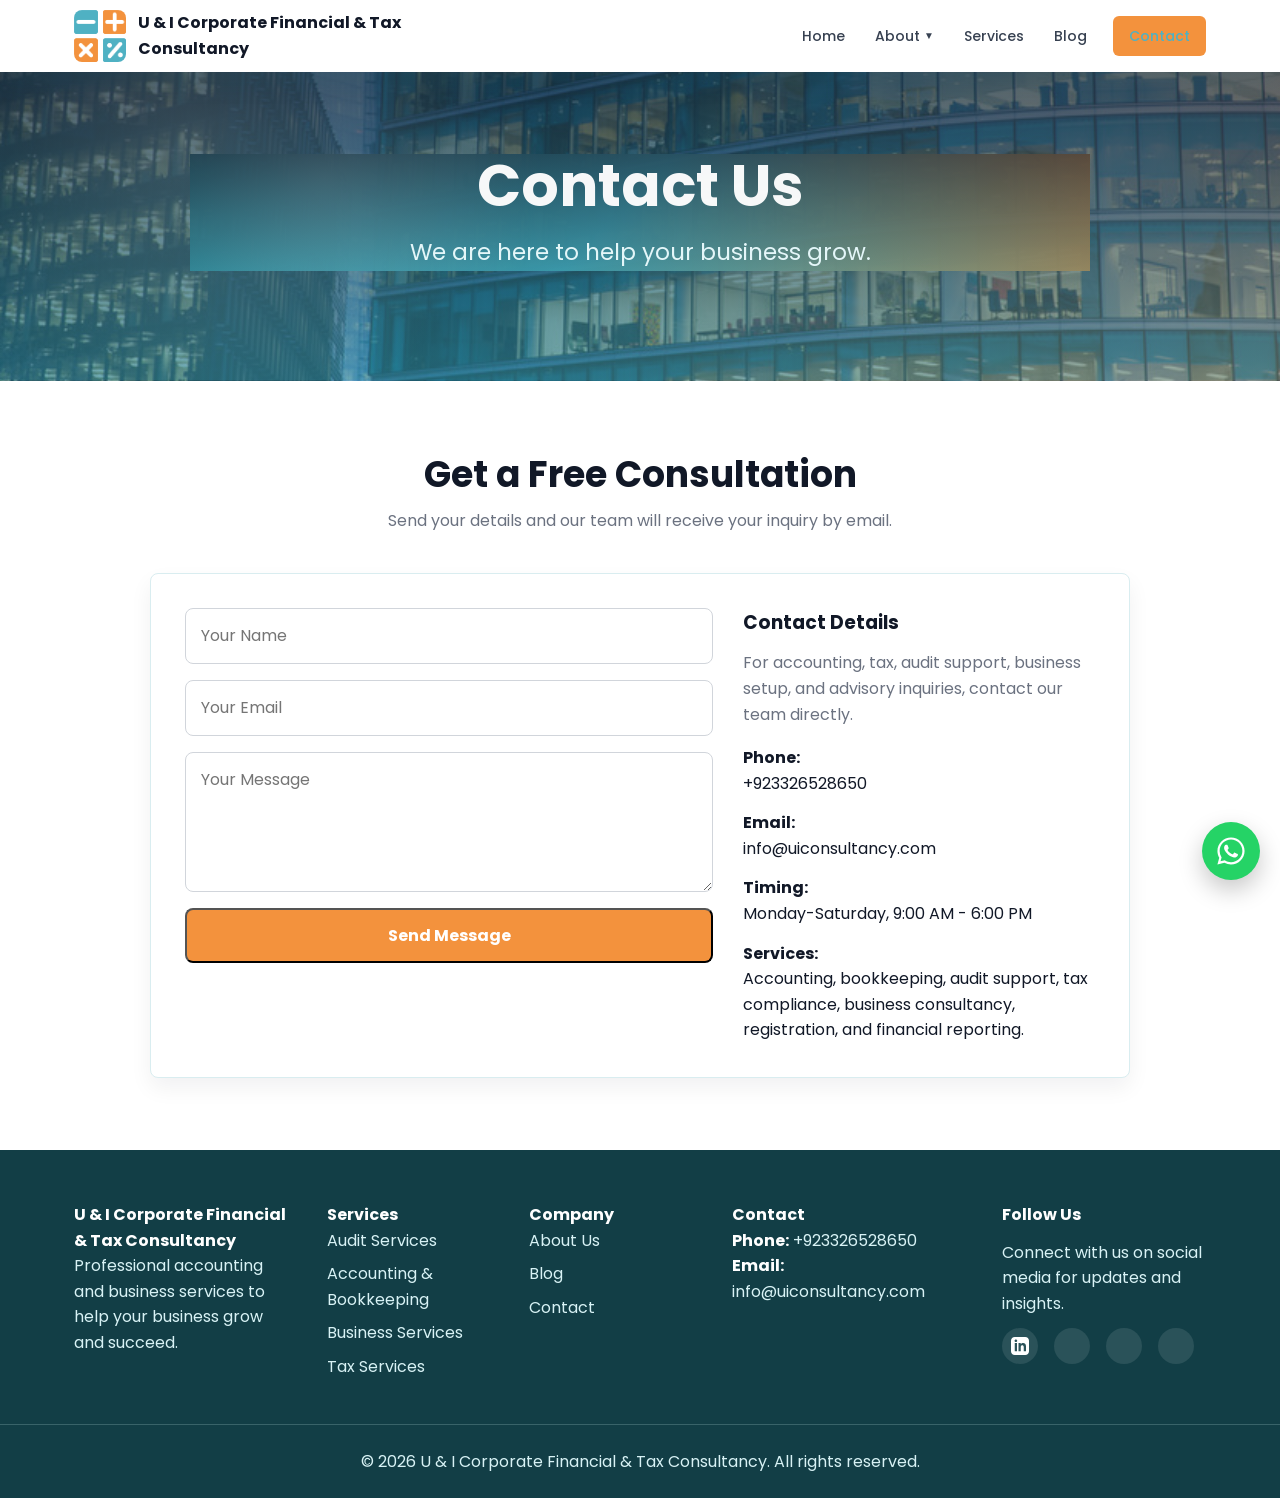
<file: contact.html>
﻿<!DOCTYPE html>
<html lang="en">
<head>
  <meta charset="UTF-8">
  <meta name="viewport" content="width=device-width, initial-scale=1.0">
  <title>Contact | U & I Consultancy</title>
  <link rel="stylesheet" href="assets/css/style.css?v=2">
  <link rel="icon" href="assets/images/logo.png" type="image/png">
  <link href="https://fonts.googleapis.com/css2?family=Poppins:wght@300;400;500;600;700&display=swap" rel="stylesheet">
</head>
<body>
  <header class="site-header"><div class="nav-wrap"><a class="brand" href="index.html"><img src="assets/images/logo.png" alt="U & I Consultancy logo"><span>U & I Corporate Financial & Tax Consultancy</span></a><button class="menu-toggle" type="button" aria-label="Open menu" aria-expanded="false">Menu</button><ul class="nav-links"><li><a href="index.html">Home</a></li><li class="nav-dropdown"><a href="about.html">About</a><ul class="dropdown-menu"><li><a href="about.html">About Overview</a></li><li><a href="about-values.html">Our Purpose, Vision & Values</a></li><li><a href="about-projects.html">Our Project / How It Works</a></li><li><a href="about-team.html">Our Team</a></li><li><a href="about-glossary.html">Glossary</a></li><li><a href="about-faq.html">FAQ</a></li></ul></li><li><a href="services.html">Services</a></li><li><a href="blog.html">Blog</a></li><!-- <li><a href="team.html">Team</a></li> --><li><a class="contact-link active" href="contact.html">Contact</a></li></ul></div></header>
  <main>
    <section class="hero compact"><div class="hero-inner"><h1>Contact Us</h1><p>We are here to help your business grow.</p></div></section>
    <section class="section white">
      <div class="container">
        <div class="section-title"><h2>Get a Free Consultation</h2><p>Send your details and our team will receive your inquiry by email.</p></div>
        <div class="contact-box">
          <form id="contact-form" action="send-email.php" method="post">
            <input type="text" name="name" placeholder="Your Name" required>
            <input type="email" name="email" placeholder="Your Email" required>
            <textarea name="message" placeholder="Your Message" required></textarea>
            <button class="btn primary" type="submit">Send Message</button>
            <p class="form-status" role="status" aria-live="polite"></p>
          </form>
          <div>
            <h3>Contact Details</h3>
            <p class="muted" style="margin-top: 12px;">For accounting, tax, audit support, business setup, and advisory inquiries, contact our team directly.</p>
            <p style="margin-top: 18px;"><strong>Phone:</strong><br>+923326528650</p>
            <p style="margin-top: 14px;"><strong>Email:</strong><br>info@uiconsultancy.com</p>
            <p style="margin-top: 14px;"><strong>Timing:</strong><br>Monday-Saturday, 9:00 AM - 6:00 PM</p>
            <p style="margin-top: 14px;"><strong>Services:</strong><br>Accounting, bookkeeping, audit support, tax compliance, business consultancy, registration, and financial reporting.</p>
          </div>
        </div>
      </div>
    </section>
  </main>
  <footer class="site-footer"><div class="container footer-grid"><div><strong>U & I Corporate Financial & Tax Consultancy</strong><p>Professional accounting and business services to help your business grow and succeed.</p></div><div><h4>Services</h4><ul><li><a href="services.html">Audit Services</a></li><li><a href="services.html">Accounting & Bookkeeping</a></li><li><a href="services.html">Business Services</a></li><li><a href="services.html">Tax Services</a></li></ul></div><div><h4>Company</h4><ul><li><a href="about.html">About Us</a></li><!-- <li><a href="team.html">Our Team</a></li> --><li><a href="blog.html">Blog</a></li><li><a href="contact.html">Contact</a></li></ul></div><div><h4>Contact</h4><p><strong>Phone:</strong> +923326528650</p><p><strong>Email:</strong> info@uiconsultancy.com</p></div><div class="follow-us-section"><h4>Follow Us</h4><p>Connect with us on social media for updates and insights.</p><div class="social-links"><a href="https://www.linkedin.com/company/u-i-consultancy/" target="_blank" rel="noopener" aria-label="LinkedIn" title="LinkedIn"><svg viewBox="0 0 24 24" fill="currentColor"><path d="M19 0h-14c-2.761 0-5 2.239-5 5v14c0 2.761 2.239 5 5 5h14c2.762 0 5-2.239 5-5v-14c0-2.761-2.238-5-5-5zm-11 19h-3v-11h3v11zm-1.5-12.268c-.966 0-1.75-.79-1.75-1.764s.784-1.764 1.75-1.764 1.75.79 1.75 1.764-.783 1.764-1.75 1.764zm13.5 12.268h-3v-5.604c0-3.368-4-3.113-4 0v5.604h-3v-11h3v1.765c1.396-2.586 7-2.777 7 2.476v6.759z"/></svg></a><a href=\"https://www.instagram.com/uiconsultancy/\" target=\"_blank\" rel=\"noopener\" aria-label=\"Instagram\" title=\"Instagram\"><svg viewBox=\"0 0 24 24\" fill=\"currentColor\"><path d=\"M12 0c-6.627 0-12 5.373-12 12s5.373 12 12 12 12-5.373 12-12-5.373-12-12-12zm0 22c-5.523 0-10-4.477-10-10s4.477-10 10-10 10 4.477 10 10-4.477 10-10 10zm3.5-11c0 1.933-1.567 3.5-3.5 3.5s-3.5-1.567-3.5-3.5 1.567-3.5 3.5-3.5 3.5 1.567 3.5 3.5zm-10.5 0c0 3.86 3.14 7 7 7s7-3.14 7-7-3.14-7-7-7-7 3.14-7 7zm8.5-8c0 .552.448 1 1 1s1-.448 1-1-.448-1-1-1-1 .448-1 1z\"/></svg></a><a href=\"https://www.facebook.com/uiconsultancy/\" target=\"_blank\" rel=\"noopener\" aria-label=\"Facebook\" title=\"Facebook\"><svg viewBox=\"0 0 24 24\" fill=\"currentColor\"><path d=\"M9 8h-3v4h3v12h5v-12h3.642l.358-4h-4v-1.667c0-.955.192-1.333 1.115-1.333h2.885v-5c-.563-.074-1.396-.148-2.59-.148-2.624 0-4.41 1.748-4.41 4.919v2.229z\"/></svg></a><a href=\"https://www.youtube.com/@uiconsultancy/\" target=\"_blank\" rel=\"noopener\" aria-label=\"YouTube\" title=\"YouTube\"><svg viewBox=\"0 0 24 24\" fill=\"currentColor\"><path d=\"M19.615 3.175c-3.674-3.175-9.646-3.175-13.319 0-3.672 3.174-3.672 8.326 0 11.501 3.673 3.175 9.645 3.175 13.319 0 3.674-3.175 3.674-8.327 0-11.501zm-10.615 9.159v-5.62l4.028 2.81-4.028 2.81z\"/></svg></a></div></div></div><div class="footer-bottom">&copy; 2026 U & I Corporate Financial & Tax Consultancy. All rights reserved.</div></footer>
  <a class="whatsapp" href="https://wa.me/923326528650" aria-label="Chat on WhatsApp"><svg viewBox="0 0 32 32" aria-hidden="true"><path fill="currentColor" d="M16.01 3.2c-7.05 0-12.78 5.73-12.78 12.78 0 2.25.59 4.45 1.72 6.39L3.2 28.8l6.58-1.72a12.73 12.73 0 0 0 6.23 1.59c7.05 0 12.78-5.73 12.78-12.78S23.06 3.2 16.01 3.2Zm0 23.31c-1.97 0-3.9-.54-5.57-1.56l-.4-.24-3.9 1.02 1.04-3.8-.26-.39a10.48 10.48 0 0 1-1.61-5.56c0-5.9 4.8-10.7 10.7-10.7s10.7 4.8 10.7 10.7-4.8 10.53-10.7 10.53Zm5.87-7.9c-.32-.16-1.9-.94-2.2-1.05-.29-.11-.5-.16-.72.16-.21.32-.83 1.05-1.02 1.26-.19.21-.38.24-.7.08-.32-.16-1.36-.5-2.59-1.6-.96-.85-1.6-1.9-1.79-2.22-.19-.32-.02-.49.14-.65.15-.14.32-.38.48-.56.16-.19.21-.32.32-.54.11-.21.05-.4-.03-.56-.08-.16-.72-1.73-.98-2.37-.26-.62-.52-.54-.72-.55h-.61c-.21 0-.56.08-.85.4-.29.32-1.12 1.09-1.12 2.66s1.15 3.09 1.31 3.3c.16.21 2.26 3.45 5.47 4.84.76.33 1.36.53 1.83.68.77.24 1.47.21 2.02.13.62-.09 1.9-.78 2.17-1.53.27-.75.27-1.39.19-1.53-.08-.13-.29-.21-.61-.37Z"/></svg></a>
  <script src="assets/js/main.js?v=2"></script>
</body>
</html>
</file>
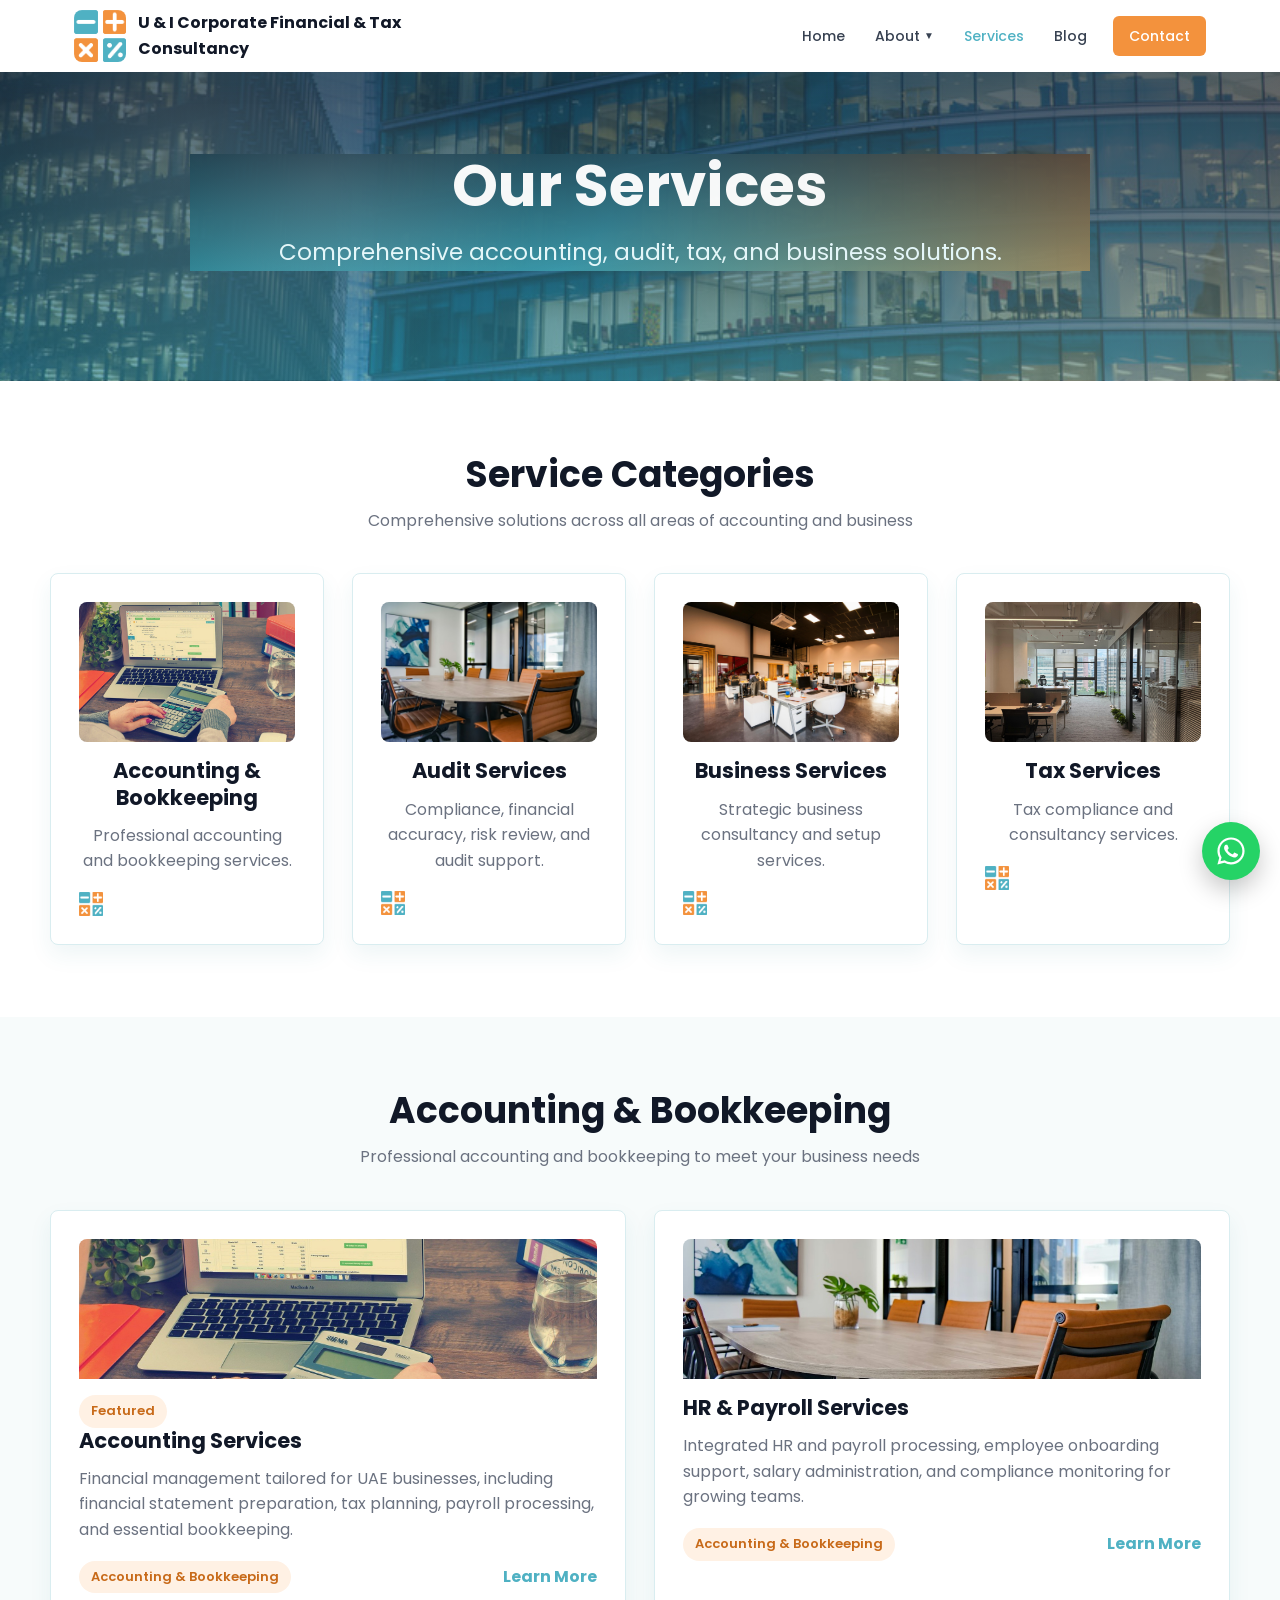
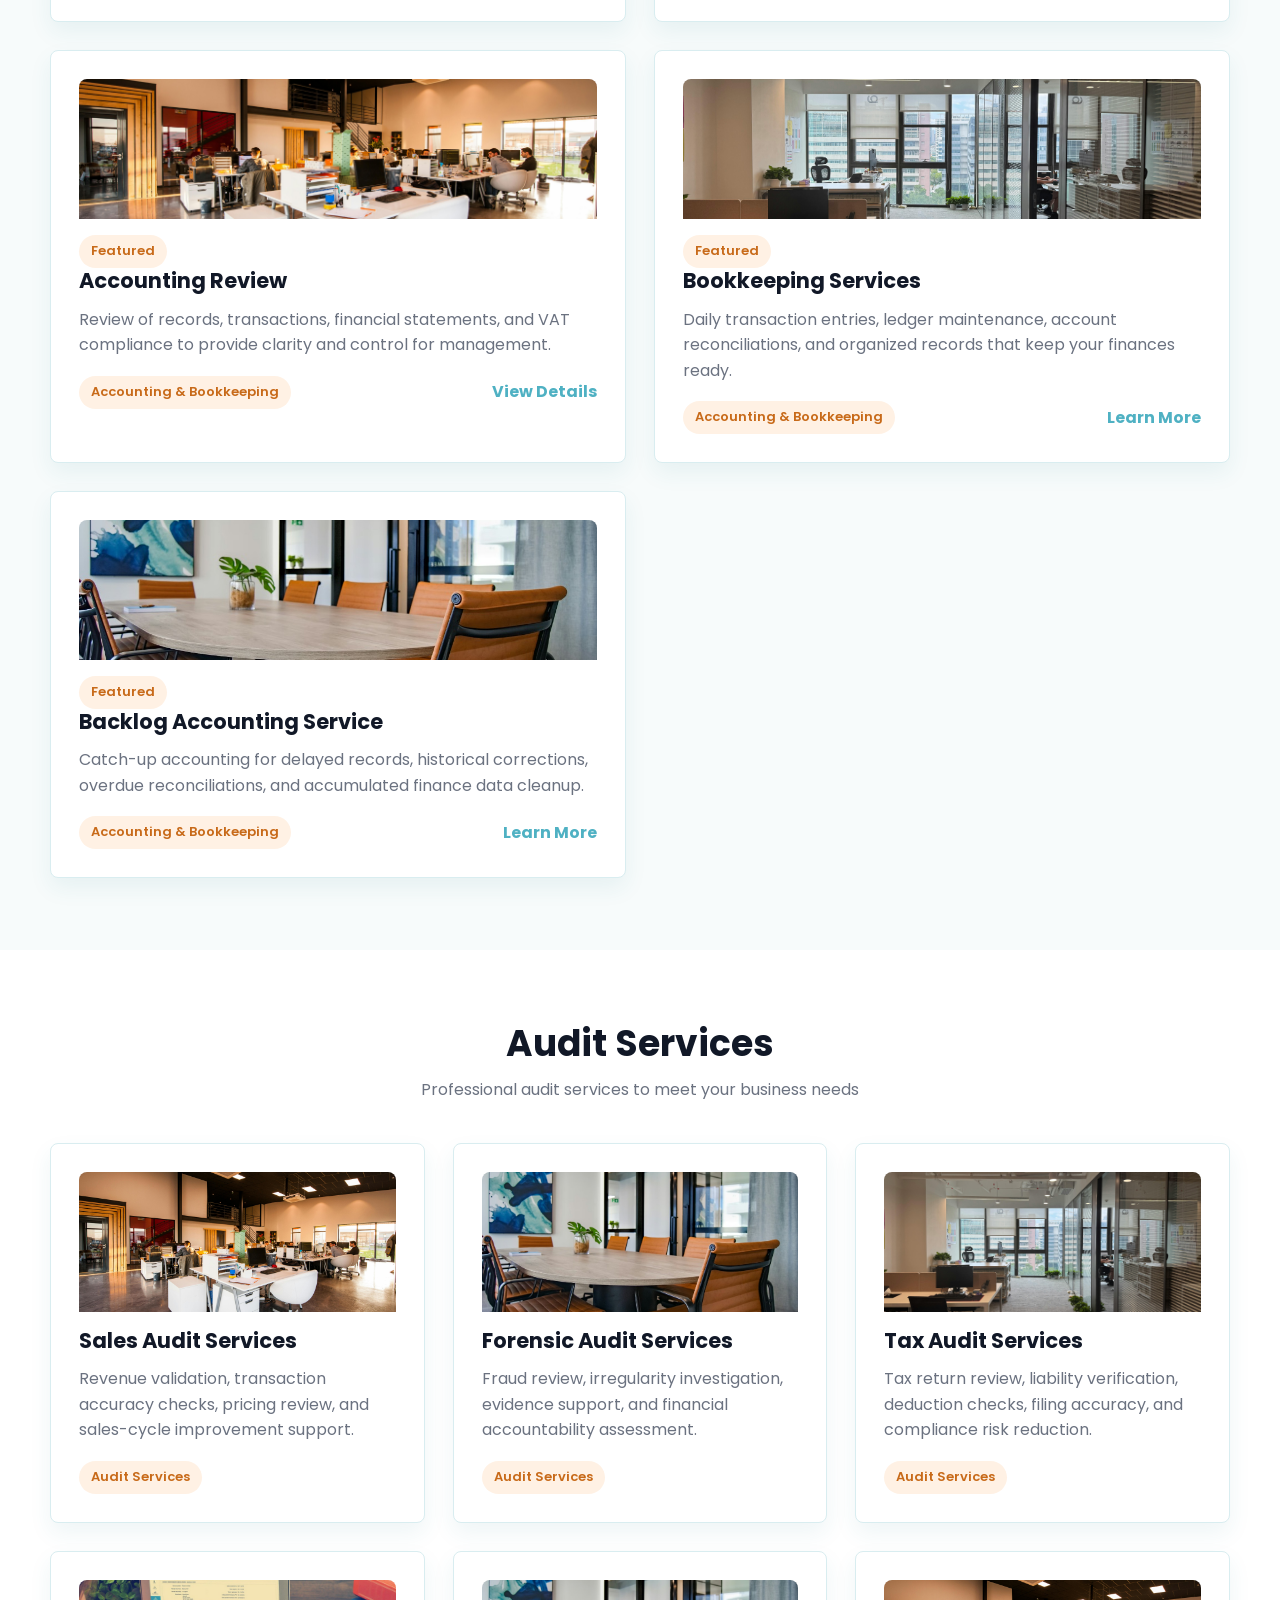
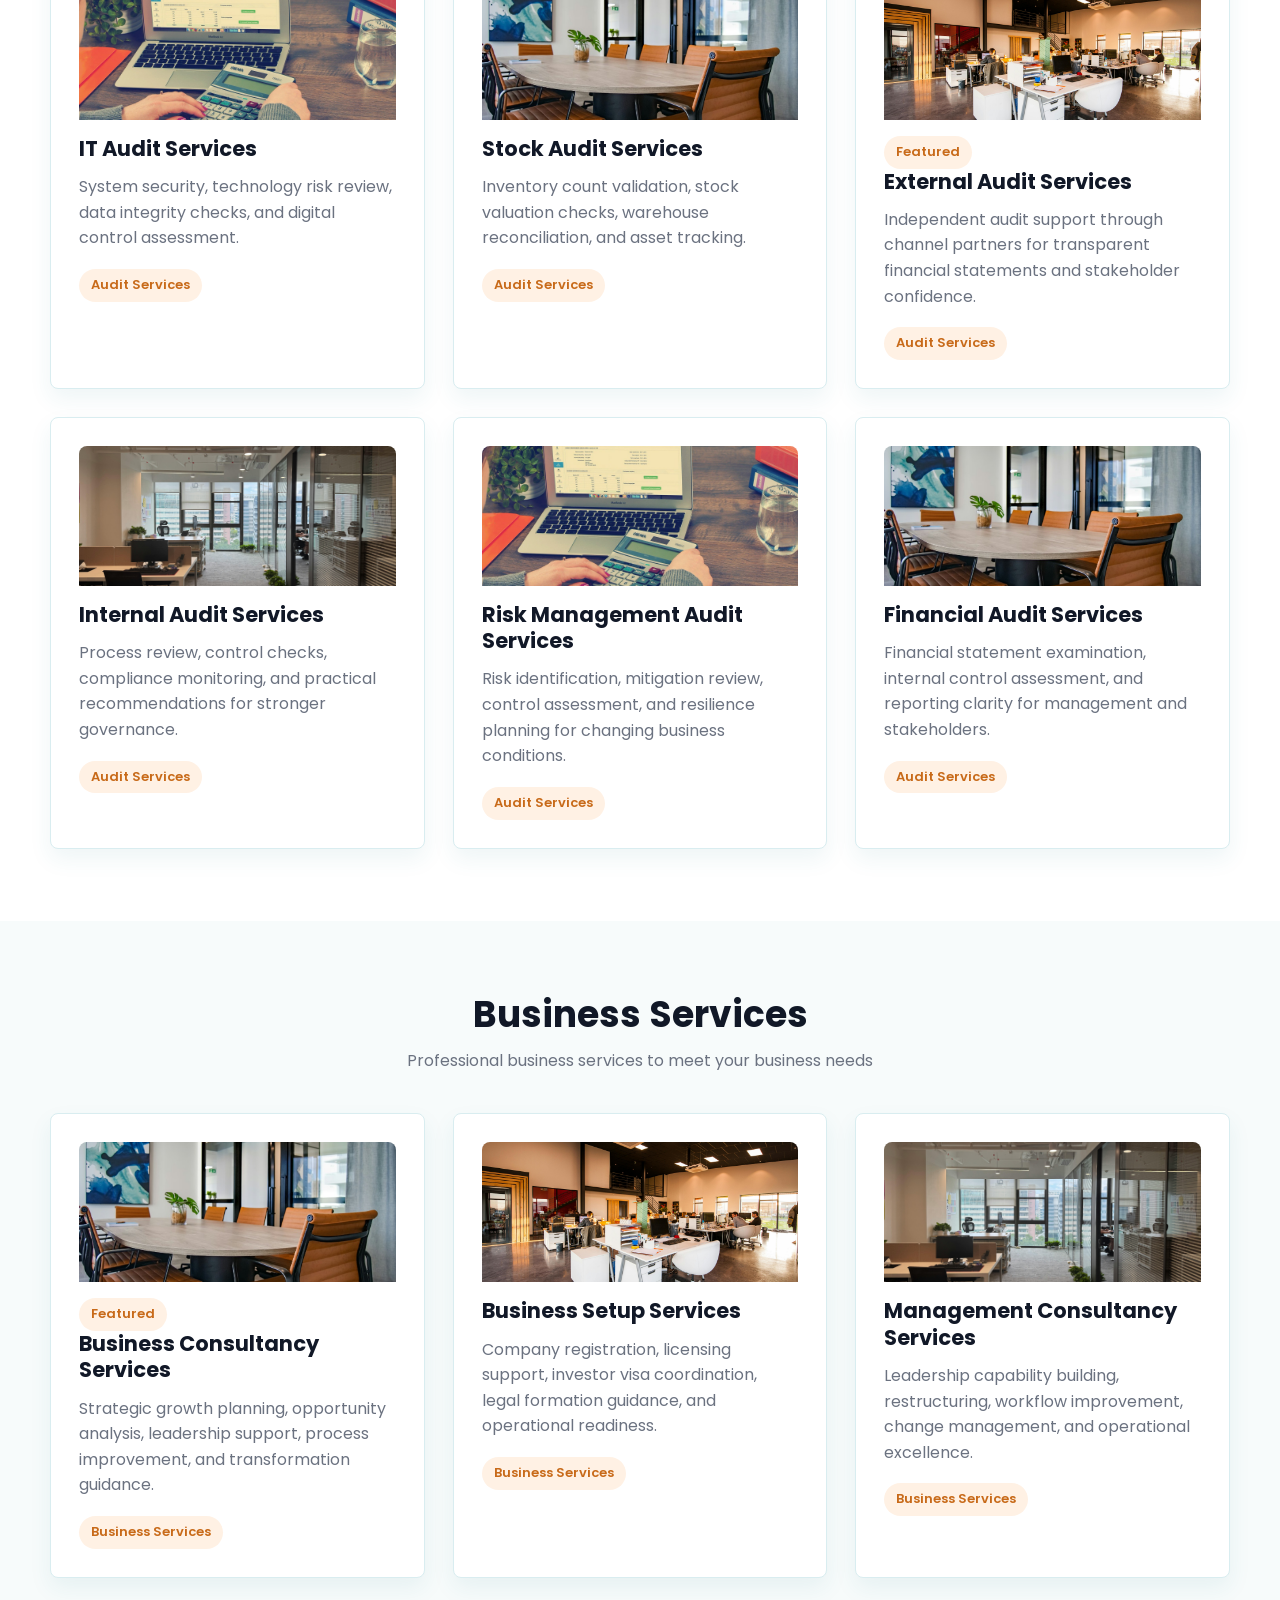
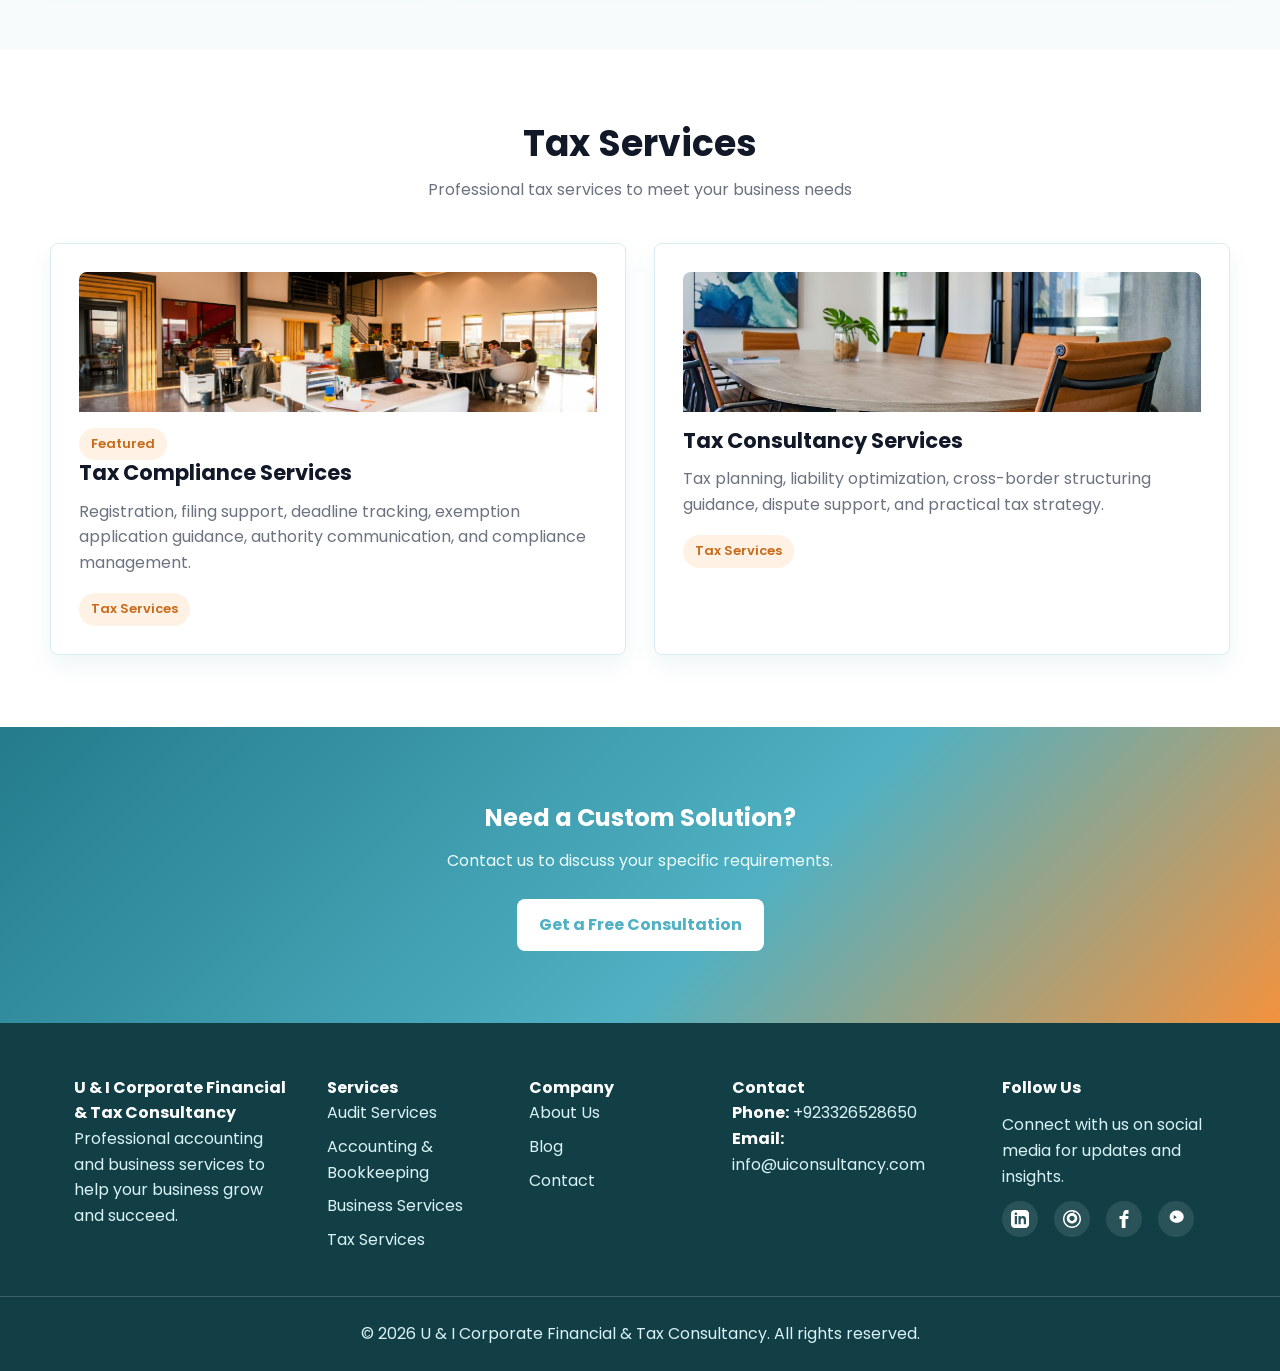
<file: services.html>
﻿<!DOCTYPE html>
<html lang="en">
<head>
  <meta charset="UTF-8">
  <meta name="viewport" content="width=device-width, initial-scale=1.0">
  <title>Services | U & I Consultancy</title>
  <link rel="stylesheet" href="assets/css/style.css?v=2">
  <link rel="icon" href="assets/images/logo.png" type="image/png">
  <link href="https://fonts.googleapis.com/css2?family=Poppins:wght@300;400;500;600;700&display=swap" rel="stylesheet">
</head>
<body>
  <header class="site-header"><div class="nav-wrap"><a class="brand" href="index.html"><img src="assets/images/logo.png" alt="U & I Consultancy logo"><span>U & I Corporate Financial & Tax Consultancy</span></a><button class="menu-toggle" type="button" aria-label="Open menu" aria-expanded="false">Menu</button><ul class="nav-links"><li><a href="index.html">Home</a></li><li class="nav-dropdown"><a href="about.html">About</a><ul class="dropdown-menu"><li><a href="about.html">About Overview</a></li><li><a href="about-values.html">Our Purpose, Vision & Values</a></li><li><a href="about-projects.html">Our Project / How It Works</a></li><li><a href="about-team.html">Our Team</a></li><li><a href="about-glossary.html">Glossary</a></li><li><a href="about-faq.html">FAQ</a></li></ul></li><li><a class="active" href="services.html">Services</a></li><li><a href="blog.html">Blog</a></li><!-- <li><a href="team.html">Team</a></li> --><li><a class="contact-link" href="contact.html">Contact</a></li></ul></div></header>
  <main>
    <section class="hero compact"><div class="hero-inner"><h1>Our Services</h1><p>Comprehensive accounting, audit, tax, and business solutions.</p></div></section>
    <section class="section white">
      <div class="container">
        <div class="section-title"><h2>Service Categories</h2><p>Comprehensive solutions across all areas of accounting and business</p></div>
        <div class="grid grid-4">
           <div class="card center">
            <img src="assets/images/gallery/bookkeeping-615384_1920.jpg" alt="Accounting services" style="width:100%; border-radius:8px; height:140px; object-fit:cover; margin-bottom:16px;">
            <h3>Accounting &amp; Bookkeeping</h3>
            <p>Professional accounting and bookkeeping services.</p>
            <img src="assets/images/logo.png" alt="Accounting logo" style="height:24px; margin-top:16px;">
          </div>
          <div class="card center">
            <img src="assets/images/gallery/Office.jpg" alt="Audit services" style="width:100%; border-radius:8px; height:140px; object-fit:cover; margin-bottom:16px;">
            <h3>Audit Services</h3>
            <p>Compliance, financial accuracy, risk review, and audit support.</p>
            <img src="assets/images/logo.png" alt="Audit logo" style="height:24px; margin-top:16px;">
          </div>
         
          <div class="card center">
            <img src="assets/images/gallery/pexels-cadomaestro-1170412.jpg" alt="Business services" style="width:100%; border-radius:8px; height:140px; object-fit:cover; margin-bottom:16px;">
            <h3>Business Services</h3>
            <p>Strategic business consultancy and setup services.</p>
            <img src="assets/images/logo.png" alt="Business logo" style="height:24px; margin-top:16px;">
          </div>
          <div class="card center">
            <img src="assets/images/gallery/pexels-eric-wang-1903737271-28715052.jpg" alt="Tax services" style="width:100%; border-radius:8px; height:140px; object-fit:cover; margin-bottom:16px;">
            <h3>Tax Services</h3>
            <p>Tax compliance and consultancy services.</p>
            <img src="assets/images/logo.png" alt="Tax logo" style="height:24px; margin-top:16px;">
          </div>
        </div>
      </div>
    </section>
    <section class="section">
      <div class="container">
        <div class="section-title"><h2>Accounting &amp; Bookkeeping</h2><p>Professional accounting and bookkeeping to meet your business needs</p></div>
        <div class="grid grid-2">
          <article class="card"><img src="assets/images/gallery/bookkeeping-615384_1920.jpg" alt="Accounting Services" style="width:100%; border-radius:8px 8px 0 0; height:140px; object-fit:cover; margin-bottom:16px;"><span class="badge">Featured</span><h3>Accounting Services</h3><p>Financial management tailored for UAE businesses, including financial statement preparation, tax planning, payroll processing, and essential bookkeeping.</p><div class="card-footer"><span class="badge">Accounting &amp; Bookkeeping</span><a class="text-link" href="contact.html">Learn More</a></div></article>
          <article class="card"><img src="assets/images/gallery/Office.jpg" alt="HR & Payroll" style="width:100%; border-radius:8px 8px 0 0; height:140px; object-fit:cover; margin-bottom:16px;"><h3>HR &amp; Payroll Services</h3><p>Integrated HR and payroll processing, employee onboarding support, salary administration, and compliance monitoring for growing teams.</p><div class="card-footer"><span class="badge">Accounting &amp; Bookkeeping</span><a class="text-link" href="contact.html">Learn More</a></div></article>
          <article class="card"><img src="assets/images/gallery/pexels-cadomaestro-1170412.jpg" alt="Accounting Review" style="width:100%; border-radius:8px 8px 0 0; height:140px; object-fit:cover; margin-bottom:16px;"><span class="badge">Featured</span><h3>Accounting Review</h3><p>Review of records, transactions, financial statements, and VAT compliance to provide clarity and control for management.</p><div class="card-footer"><span class="badge">Accounting &amp; Bookkeeping</span><a class="text-link" href="contact.html">View Details</a></div></article>
          <article class="card"><img src="assets/images/gallery/pexels-eric-wang-1903737271-28715052.jpg" alt="Bookkeeping Services" style="width:100%; border-radius:8px 8px 0 0; height:140px; object-fit:cover; margin-bottom:16px;"><span class="badge">Featured</span><h3>Bookkeeping Services</h3><p>Daily transaction entries, ledger maintenance, account reconciliations, and organized records that keep your finances ready.</p><div class="card-footer"><span class="badge">Accounting &amp; Bookkeeping</span><a class="text-link" href="contact.html">Learn More</a></div></article>
          <article class="card"><img src="assets/images/gallery/Office.jpg" alt="Backlog Accounting" style="width:100%; border-radius:8px 8px 0 0; height:140px; object-fit:cover; margin-bottom:16px;"><span class="badge">Featured</span><h3>Backlog Accounting Service</h3><p>Catch-up accounting for delayed records, historical corrections, overdue reconciliations, and accumulated finance data cleanup.</p><div class="card-footer"><span class="badge">Accounting &amp; Bookkeeping</span><a class="text-link" href="contact.html">Learn More</a></div></article>
        </div>
      </div>
    </section>
    <section class="section white">
      <div class="container">
        <div class="section-title"><h2>Audit Services</h2><p>Professional audit services to meet your business needs</p></div>
        <div class="grid grid-3">
          <article class="card"><img src="assets/images/gallery/pexels-cadomaestro-1170412.jpg" alt="Sales Audit" style="width:100%; border-radius:8px 8px 0 0; height:140px; object-fit:cover; margin-bottom:16px;"><h3>Sales Audit Services</h3><p>Revenue validation, transaction accuracy checks, pricing review, and sales-cycle improvement support.</p><span class="badge">Audit Services</span></article>
          <article class="card"><img src="assets/images/gallery/Office.jpg" alt="Forensic Audit" style="width:100%; border-radius:8px 8px 0 0; height:140px; object-fit:cover; margin-bottom:16px;"><h3>Forensic Audit Services</h3><p>Fraud review, irregularity investigation, evidence support, and financial accountability assessment.</p><span class="badge">Audit Services</span></article>
          <article class="card"><img src="assets/images/gallery/pexels-eric-wang-1903737271-28715052.jpg" alt="Tax Audit" style="width:100%; border-radius:8px 8px 0 0; height:140px; object-fit:cover; margin-bottom:16px;"><h3>Tax Audit Services</h3><p>Tax return review, liability verification, deduction checks, filing accuracy, and compliance risk reduction.</p><span class="badge">Audit Services</span></article>
          <article class="card"><img src="assets/images/gallery/bookkeeping-615384_1920.jpg" alt="IT Audit" style="width:100%; border-radius:8px 8px 0 0; height:140px; object-fit:cover; margin-bottom:16px;"><h3>IT Audit Services</h3><p>System security, technology risk review, data integrity checks, and digital control assessment.</p><span class="badge">Audit Services</span></article>
          <article class="card"><img src="assets/images/gallery/Office.jpg" alt="Stock Audit" style="width:100%; border-radius:8px 8px 0 0; height:140px; object-fit:cover; margin-bottom:16px;"><h3>Stock Audit Services</h3><p>Inventory count validation, stock valuation checks, warehouse reconciliation, and asset tracking.</p><span class="badge">Audit Services</span></article>
          <article class="card"><img src="assets/images/gallery/pexels-cadomaestro-1170412.jpg" alt="External Audit" style="width:100%; border-radius:8px 8px 0 0; height:140px; object-fit:cover; margin-bottom:16px;"><span class="badge">Featured</span><h3>External Audit Services</h3><p>Independent audit support through channel partners for transparent financial statements and stakeholder confidence.</p><span class="badge">Audit Services</span></article>
          <article class="card"><img src="assets/images/gallery/pexels-eric-wang-1903737271-28715052.jpg" alt="Internal Audit" style="width:100%; border-radius:8px 8px 0 0; height:140px; object-fit:cover; margin-bottom:16px;"><h3>Internal Audit Services</h3><p>Process review, control checks, compliance monitoring, and practical recommendations for stronger governance.</p><span class="badge">Audit Services</span></article>
          <article class="card"><img src="assets/images/gallery/bookkeeping-615384_1920.jpg" alt="Risk Management Audit" style="width:100%; border-radius:8px 8px 0 0; height:140px; object-fit:cover; margin-bottom:16px;"><h3>Risk Management Audit Services</h3><p>Risk identification, mitigation review, control assessment, and resilience planning for changing business conditions.</p><span class="badge">Audit Services</span></article>
          <article class="card"><img src="assets/images/gallery/Office.jpg" alt="Financial Audit" style="width:100%; border-radius:8px 8px 0 0; height:140px; object-fit:cover; margin-bottom:16px;"><h3>Financial Audit Services</h3><p>Financial statement examination, internal control assessment, and reporting clarity for management and stakeholders.</p><span class="badge">Audit Services</span></article>
        </div>
      </div>
    </section>
    <section class="section">
      <div class="container">
        <div class="section-title"><h2>Business Services</h2><p>Professional business services to meet your business needs</p></div>
        <div class="grid grid-3">
          <article class="card"><img src="assets/images/gallery/Office.jpg" alt="Business Consultancy" style="width:100%; border-radius:8px 8px 0 0; height:140px; object-fit:cover; margin-bottom:16px;"><span class="badge">Featured</span><h3>Business Consultancy Services</h3><p>Strategic growth planning, opportunity analysis, leadership support, process improvement, and transformation guidance.</p><span class="badge">Business Services</span></article>
          <article class="card"><img src="assets/images/gallery/pexels-cadomaestro-1170412.jpg" alt="Business Setup" style="width:100%; border-radius:8px 8px 0 0; height:140px; object-fit:cover; margin-bottom:16px;"><h3>Business Setup Services</h3><p>Company registration, licensing support, investor visa coordination, legal formation guidance, and operational readiness.</p><span class="badge">Business Services</span></article>
          <article class="card"><img src="assets/images/gallery/pexels-eric-wang-1903737271-28715052.jpg" alt="Management Consultancy" style="width:100%; border-radius:8px 8px 0 0; height:140px; object-fit:cover; margin-bottom:16px;"><h3>Management Consultancy Services</h3><p>Leadership capability building, restructuring, workflow improvement, change management, and operational excellence.</p><span class="badge">Business Services</span></article>
        </div>
      </div>
    </section>
    <section class="section white">
      <div class="container">
        <div class="section-title"><h2>Tax Services</h2><p>Professional tax services to meet your business needs</p></div>
        <div class="grid grid-2">
          <article class="card"><img src="assets/images/gallery/pexels-cadomaestro-1170412.jpg" alt="Tax Compliance" style="width:100%; border-radius:8px 8px 0 0; height:140px; object-fit:cover; margin-bottom:16px;"><span class="badge">Featured</span><h3>Tax Compliance Services</h3><p>Registration, filing support, deadline tracking, exemption application guidance, authority communication, and compliance management.</p><span class="badge">Tax Services</span></article>
          <article class="card"><img src="assets/images/gallery/Office.jpg" alt="Tax Consultancy" style="width:100%; border-radius:8px 8px 0 0; height:140px; object-fit:cover; margin-bottom:16px;"><h3>Tax Consultancy Services</h3><p>Tax planning, liability optimization, cross-border structuring guidance, dispute support, and practical tax strategy.</p><span class="badge">Tax Services</span></article>
        </div>
      </div>
    </section>
    <section class="section blue"><div class="container"><h2>Need a Custom Solution?</h2><p class="lead" style="margin: 10px 0 26px;">Contact us to discuss your specific requirements.</p><a class="btn light" href="contact.html">Get a Free Consultation</a></div></section>
  </main>
  <footer class="site-footer"><div class="container footer-grid"><div><strong>U & I Corporate Financial & Tax Consultancy</strong><p>Professional accounting and business services to help your business grow and succeed.</p></div><div><h4>Services</h4><ul><li><a href="services.html">Audit Services</a></li><li><a href="services.html">Accounting & Bookkeeping</a></li><li><a href="services.html">Business Services</a></li><li><a href="services.html">Tax Services</a></li></ul></div><div><h4>Company</h4><ul><li><a href="about.html">About Us</a></li><!-- <li><a href="team.html">Our Team</a></li> --><li><a href="blog.html">Blog</a></li><li><a href="contact.html">Contact</a></li></ul></div><div><h4>Contact</h4><p><strong>Phone:</strong> +923326528650</p><p><strong>Email:</strong> info@uiconsultancy.com</p></div><div class="follow-us-section"><h4>Follow Us</h4><p>Connect with us on social media for updates and insights.</p><div class="social-links"><a href="https://www.linkedin.com/company/u-i-consultancy/" target="_blank" rel="noopener" aria-label="LinkedIn" title="LinkedIn"><svg viewBox="0 0 24 24" fill="currentColor"><path d="M19 0h-14c-2.761 0-5 2.239-5 5v14c0 2.761 2.239 5 5 5h14c2.762 0 5-2.239 5-5v-14c0-2.761-2.238-5-5-5zm-11 19h-3v-11h3v11zm-1.5-12.268c-.966 0-1.75-.79-1.75-1.764s.784-1.764 1.75-1.764 1.75.79 1.75 1.764-.783 1.764-1.75 1.764zm13.5 12.268h-3v-5.604c0-3.368-4-3.113-4 0v5.604h-3v-11h3v1.765c1.396-2.586 7-2.777 7 2.476v6.759z"/></svg></a><a href="https://www.instagram.com/uiconsultancy/" target="_blank" rel="noopener" aria-label="Instagram" title="Instagram"><svg viewBox="0 0 24 24" fill="currentColor"><path d="M12 0c-6.627 0-12 5.373-12 12s5.373 12 12 12 12-5.373 12-12-5.373-12-12-12zm0 22c-5.523 0-10-4.477-10-10s4.477-10 10-10 10 4.477 10 10-4.477 10-10 10zm3.5-11c0 1.933-1.567 3.5-3.5 3.5s-3.5-1.567-3.5-3.5 1.567-3.5 3.5-3.5 3.5 1.567 3.5 3.5zm-10.5 0c0 3.86 3.14 7 7 7s7-3.14 7-7-3.14-7-7-7-7 3.14-7 7zm8.5-8c0 .552.448 1 1 1s1-.448 1-1-.448-1-1-1-1 .448-1 1z"/></svg></a><a href="https://www.facebook.com/uiconsultancy/" target="_blank" rel="noopener" aria-label="Facebook" title="Facebook"><svg viewBox="0 0 24 24" fill="currentColor"><path d="M9 8h-3v4h3v12h5v-12h3.642l.358-4h-4v-1.667c0-.955.192-1.333 1.115-1.333h2.885v-5c-.563-.074-1.396-.148-2.59-.148-2.624 0-4.41 1.748-4.41 4.919v2.229z"/></svg></a><a href="https://www.youtube.com/@uiconsultancy/" target="_blank" rel="noopener" aria-label="YouTube" title="YouTube"><svg viewBox="0 0 24 24" fill="currentColor"><path d="M19.615 3.175c-3.674-3.175-9.646-3.175-13.319 0-3.672 3.174-3.672 8.326 0 11.501 3.673 3.175 9.645 3.175 13.319 0 3.674-3.175 3.674-8.327 0-11.501zm-10.615 9.159v-5.62l4.028 2.81-4.028 2.81z"/></svg></a></div></div></div><div class="footer-bottom">&copy; 2026 U & I Corporate Financial & Tax Consultancy. All rights reserved.</div></footer>

  <a class="whatsapp" href="https://wa.me/923326528650" aria-label="Chat on WhatsApp"><svg viewBox="0 0 32 32" aria-hidden="true"><path fill="currentColor" d="M16.01 3.2c-7.05 0-12.78 5.73-12.78 12.78 0 2.25.59 4.45 1.72 6.39L3.2 28.8l6.58-1.72a12.73 12.73 0 0 0 6.23 1.59c7.05 0 12.78-5.73 12.78-12.78S23.06 3.2 16.01 3.2Zm0 23.31c-1.97 0-3.9-.54-5.57-1.56l-.4-.24-3.9 1.02 1.04-3.8-.26-.39a10.48 10.48 0 0 1-1.61-5.56c0-5.9 4.8-10.7 10.7-10.7s10.7 4.8 10.7 10.7-4.8 10.53-10.7 10.53Zm5.87-7.9c-.32-.16-1.9-.94-2.2-1.05-.29-.11-.5-.16-.72.16-.21.32-.83 1.05-1.02 1.26-.19.21-.38.24-.7.08-.32-.16-1.36-.5-2.59-1.6-.96-.85-1.6-1.9-1.79-2.22-.19-.32-.02-.49.14-.65.15-.14.32-.38.48-.56.16-.19.21-.32.32-.54.11-.21.05-.4-.03-.56-.08-.16-.72-1.73-.98-2.37-.26-.62-.52-.54-.72-.55h-.61c-.21 0-.56.08-.85.4-.29.32-1.12 1.09-1.12 2.66s1.15 3.09 1.31 3.3c.16.21 2.26 3.45 5.47 4.84.76.33 1.36.53 1.83.68.77.24 1.47.21 2.02.13.62-.09 1.9-.78 2.17-1.53.27-.75.27-1.39.19-1.53-.08-.13-.29-.21-.61-.37Z"/></svg></a><script src="assets/js/main.js"></script>
</body>
</html>
</file>
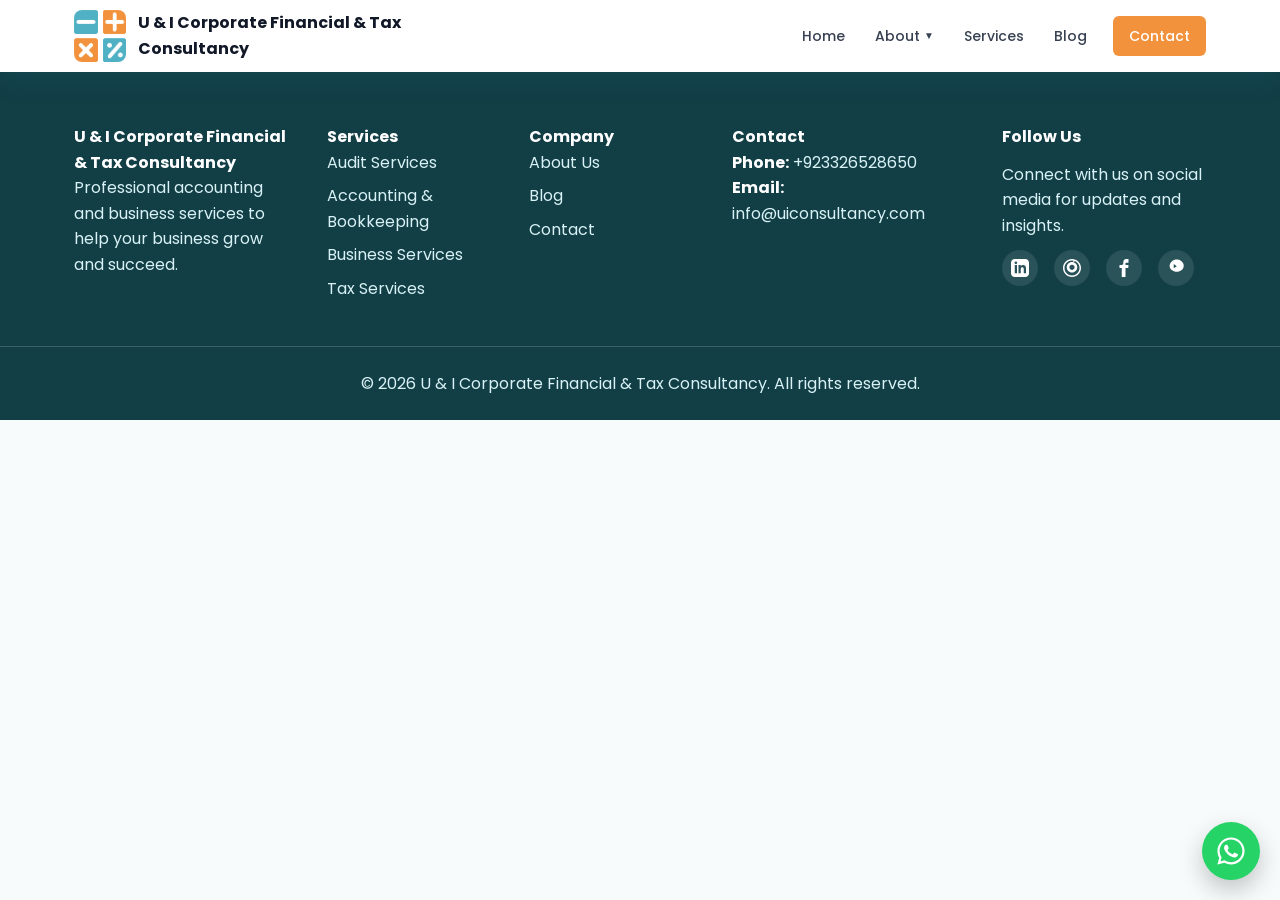
<file: team.html>
﻿<!DOCTYPE html>
<html lang="en">
<head>
  <meta charset="UTF-8">
  <meta name="viewport" content="width=device-width, initial-scale=1.0">
  <title>Team | U & I Consultancy</title>
  <link rel="stylesheet" href="assets/css/style.css?v=2">
  <link rel="icon" href="assets/images/logo.png" type="image/png">
  <link href="https://fonts.googleapis.com/css2?family=Poppins:wght@300;400;500;600;700&display=swap" rel="stylesheet">
</head>
<body>
  <header class="site-header"><div class="nav-wrap"><a class="brand" href="index.html"><img src="assets/images/logo.png" alt="U & I Consultancy logo"><span>U & I Corporate Financial & Tax Consultancy</span></a><button class="menu-toggle" type="button" aria-label="Open menu" aria-expanded="false">Menu</button><ul class="nav-links"><li><a href="index.html">Home</a></li><li class="nav-dropdown"><a href="about.html">About</a><ul class="dropdown-menu"><li><a href="about.html">About Overview</a></li><li><a href="about-values.html">Our Purpose, Vision & Values</a></li><li><a href="about-projects.html">Our Project / How It Works</a></li><li><a href="about-team.html">Our Team</a></li><li><a href="about-glossary.html">Glossary</a></li><li><a href="about-faq.html">FAQ</a></li></ul></li><li><a href="services.html">Services</a></li><li><a href="blog.html">Blog</a></li><!-- <li><a class="active" href="team.html">Team</a></li> --><li><a class="contact-link" href="contact.html">Contact</a></li></ul></div></header>
  <main>
    <!-- <section class="hero compact"><div class="hero-inner"><h1>Our Team</h1><p>Meet the experts behind our success.</p></div></section>
    <section class="section white">
      <div class="container">
        <div class="section-title"><h2>Expert Professionals</h2><p>Certified professionals with combined experience in accounting, audit, tax, and business consultancy.</p></div>
        <div class="grid grid-4">
          <article class="card"><div class="team-photo">MU</div><h3>Muhammed Usman</h3><p><strong>Tax Consultant</strong></p><p>Expert in tax planning and compliance with experience serving diverse client portfolios.</p><a class="text-link" href="https://www.linkedin.com" target="_blank" rel="noopener">LinkedIn</a></article>
          <article class="card"><div class="team-photo">TA</div><h3>Tehmina Aziz</h3><p><strong>Managing Partner</strong></p><p>Associate Chartered Accountant (ACCA-UK) and CA-UAE specializing in accounting, audit, tax consultation, and finance.</p><a class="text-link" href="https://www.linkedin.com" target="_blank" rel="noopener">LinkedIn</a></article>
          <article class="card"><div class="team-photo">AS</div><h3>Asmaa Saqib</h3><p><strong>Project Manager</strong></p><p>Leads high-impact projects from concept to completion while managing stakeholders, timelines, and measurable results.</p><a class="text-link" href="https://www.linkedin.com" target="_blank" rel="noopener">LinkedIn</a></article>
          <article class="card"><div class="team-photo">MY</div><h3>Muhammed Yaseen</h3><p><strong>Senior Advisor</strong></p><p>Advisor with years of experience in accounting, audit, taxation, and tax consultation for larger corporations.</p><a class="text-link" href="https://www.linkedin.com" target="_blank" rel="noopener">LinkedIn</a></article>
        </div>
      </div>
    </section>
    <section class="section">
      <div class="container">
        <div class="section-title"><h2>What Makes Our Team Special</h2><p>The qualities that set us apart</p></div>
        <div class="grid grid-3">
          <div class="card center"><div class="icon">&#10003;</div><h3>Certified Professionals</h3><p>Team members maintain relevant professional knowledge and continuing education.</p></div>
          <div class="card center"><div class="icon">&#10003;</div><h3>Diverse Expertise</h3><p>Our team covers accounting, audit, tax, payroll, compliance, and business advisory.</p></div>
          <div class="card center"><div class="icon">&#10003;</div><h3>Client-Focused</h3><p>Every engagement starts with understanding the client's goals, risks, and operating reality.</p></div>
        </div>
      </div>
    </section>
    <section class="section blue"><div class="container"><h2>Join Our Team</h2><p class="lead" style="margin: 10px 0 26px;">We're always looking for talented professionals to join our growing team.</p><div class="btn-row"><a class="btn light" href="contact.html">View Open Positions</a><a class="btn outline" href="contact.html">Contact Us</a></div></div></section>
    -->
  </main>
  <footer class="site-footer"><div class="container footer-grid"><div><strong>U & I Corporate Financial & Tax Consultancy</strong><p>Professional accounting and business services to help your business grow and succeed.</p></div><div><h4>Services</h4><ul><li><a href="services.html">Audit Services</a></li><li><a href="services.html">Accounting & Bookkeeping</a></li><li><a href="services.html">Business Services</a></li><li><a href="services.html">Tax Services</a></li></ul></div><div><h4>Company</h4><ul><li><a href="about.html">About Us</a></li><!-- <li><a href="team.html">Our Team</a></li> --><li><a href="blog.html">Blog</a></li><li><a href="contact.html">Contact</a></li></ul></div><div><h4>Contact</h4><p><strong>Phone:</strong> +923326528650</p><p><strong>Email:</strong> info@uiconsultancy.com</p></div><div class="follow-us-section"><h4>Follow Us</h4><p>Connect with us on social media for updates and insights.</p><div class="social-links"><a href="https://www.linkedin.com/company/u-i-consultancy/" target="_blank" rel="noopener" aria-label="LinkedIn" title="LinkedIn"><svg viewBox="0 0 24 24" fill="currentColor"><path d="M19 0h-14c-2.761 0-5 2.239-5 5v14c0 2.761 2.239 5 5 5h14c2.762 0 5-2.239 5-5v-14c0-2.761-2.238-5-5-5zm-11 19h-3v-11h3v11zm-1.5-12.268c-.966 0-1.75-.79-1.75-1.764s.784-1.764 1.75-1.764 1.75.79 1.75 1.764-.783 1.764-1.75 1.764zm13.5 12.268h-3v-5.604c0-3.368-4-3.113-4 0v5.604h-3v-11h3v1.765c1.396-2.586 7-2.777 7 2.476v6.759z"/></svg></a><a href="https://www.instagram.com/uiconsultancy/" target="_blank" rel="noopener" aria-label="Instagram" title="Instagram"><svg viewBox="0 0 24 24" fill="currentColor"><path d="M12 0c-6.627 0-12 5.373-12 12s5.373 12 12 12 12-5.373 12-12-5.373-12-12-12zm0 22c-5.523 0-10-4.477-10-10s4.477-10 10-10 10 4.477 10 10-4.477 10-10 10zm3.5-11c0 1.933-1.567 3.5-3.5 3.5s-3.5-1.567-3.5-3.5 1.567-3.5 3.5-3.5 3.5 1.567 3.5 3.5zm-10.5 0c0 3.86 3.14 7 7 7s7-3.14 7-7-3.14-7-7-7-7 3.14-7 7zm8.5-8c0 .552.448 1 1 1s1-.448 1-1-.448-1-1-1-1 .448-1 1z"/></svg></a><a href="https://www.facebook.com/uiconsultancy/" target="_blank" rel="noopener" aria-label="Facebook" title="Facebook"><svg viewBox="0 0 24 24" fill="currentColor"><path d="M9 8h-3v4h3v12h5v-12h3.642l.358-4h-4v-1.667c0-.955.192-1.333 1.115-1.333h2.885v-5c-.563-.074-1.396-.148-2.59-.148-2.624 0-4.41 1.748-4.41 4.919v2.229z"/></svg></a><a href="https://www.youtube.com/@uiconsultancy/" target="_blank" rel="noopener" aria-label="YouTube" title="YouTube"><svg viewBox="0 0 24 24" fill="currentColor"><path d="M19.615 3.175c-3.674-3.175-9.646-3.175-13.319 0-3.672 3.174-3.672 8.326 0 11.501 3.673 3.175 9.645 3.175 13.319 0 3.674-3.175 3.674-8.327 0-11.501zm-10.615 9.159v-5.62l4.028 2.81-4.028 2.81z"/></svg></a></div></div></div><div class="footer-bottom">&copy; 2026 U & I Corporate Financial & Tax Consultancy. All rights reserved.</div></footer>

  <a class="whatsapp" href="https://wa.me/923326528650" aria-label="Chat on WhatsApp"><svg viewBox="0 0 32 32" aria-hidden="true"><path fill="currentColor" d="M16.01 3.2c-7.05 0-12.78 5.73-12.78 12.78 0 2.25.59 4.45 1.72 6.39L3.2 28.8l6.58-1.72a12.73 12.73 0 0 0 6.23 1.59c7.05 0 12.78-5.73 12.78-12.78S23.06 3.2 16.01 3.2Zm0 23.31c-1.97 0-3.9-.54-5.57-1.56l-.4-.24-3.9 1.02 1.04-3.8-.26-.39a10.48 10.48 0 0 1-1.61-5.56c0-5.9 4.8-10.7 10.7-10.7s10.7 4.8 10.7 10.7-4.8 10.53-10.7 10.53Zm5.87-7.9c-.32-.16-1.9-.94-2.2-1.05-.29-.11-.5-.16-.72.16-.21.32-.83 1.05-1.02 1.26-.19.21-.38.24-.7.08-.32-.16-1.36-.5-2.59-1.6-.96-.85-1.6-1.9-1.79-2.22-.19-.32-.02-.49.14-.65.15-.14.32-.38.48-.56.16-.19.21-.32.32-.54.11-.21.05-.4-.03-.56-.08-.16-.72-1.73-.98-2.37-.26-.62-.52-.54-.72-.55h-.61c-.21 0-.56.08-.85.4-.29.32-1.12 1.09-1.12 2.66s1.15 3.09 1.31 3.3c.16.21 2.26 3.45 5.47 4.84.76.33 1.36.53 1.83.68.77.24 1.47.21 2.02.13.62-.09 1.9-.78 2.17-1.53.27-.75.27-1.39.19-1.53-.08-.13-.29-.21-.61-.37Z"/></svg></a><script src="assets/js/main.js"></script>
</body>
</html>
</file>
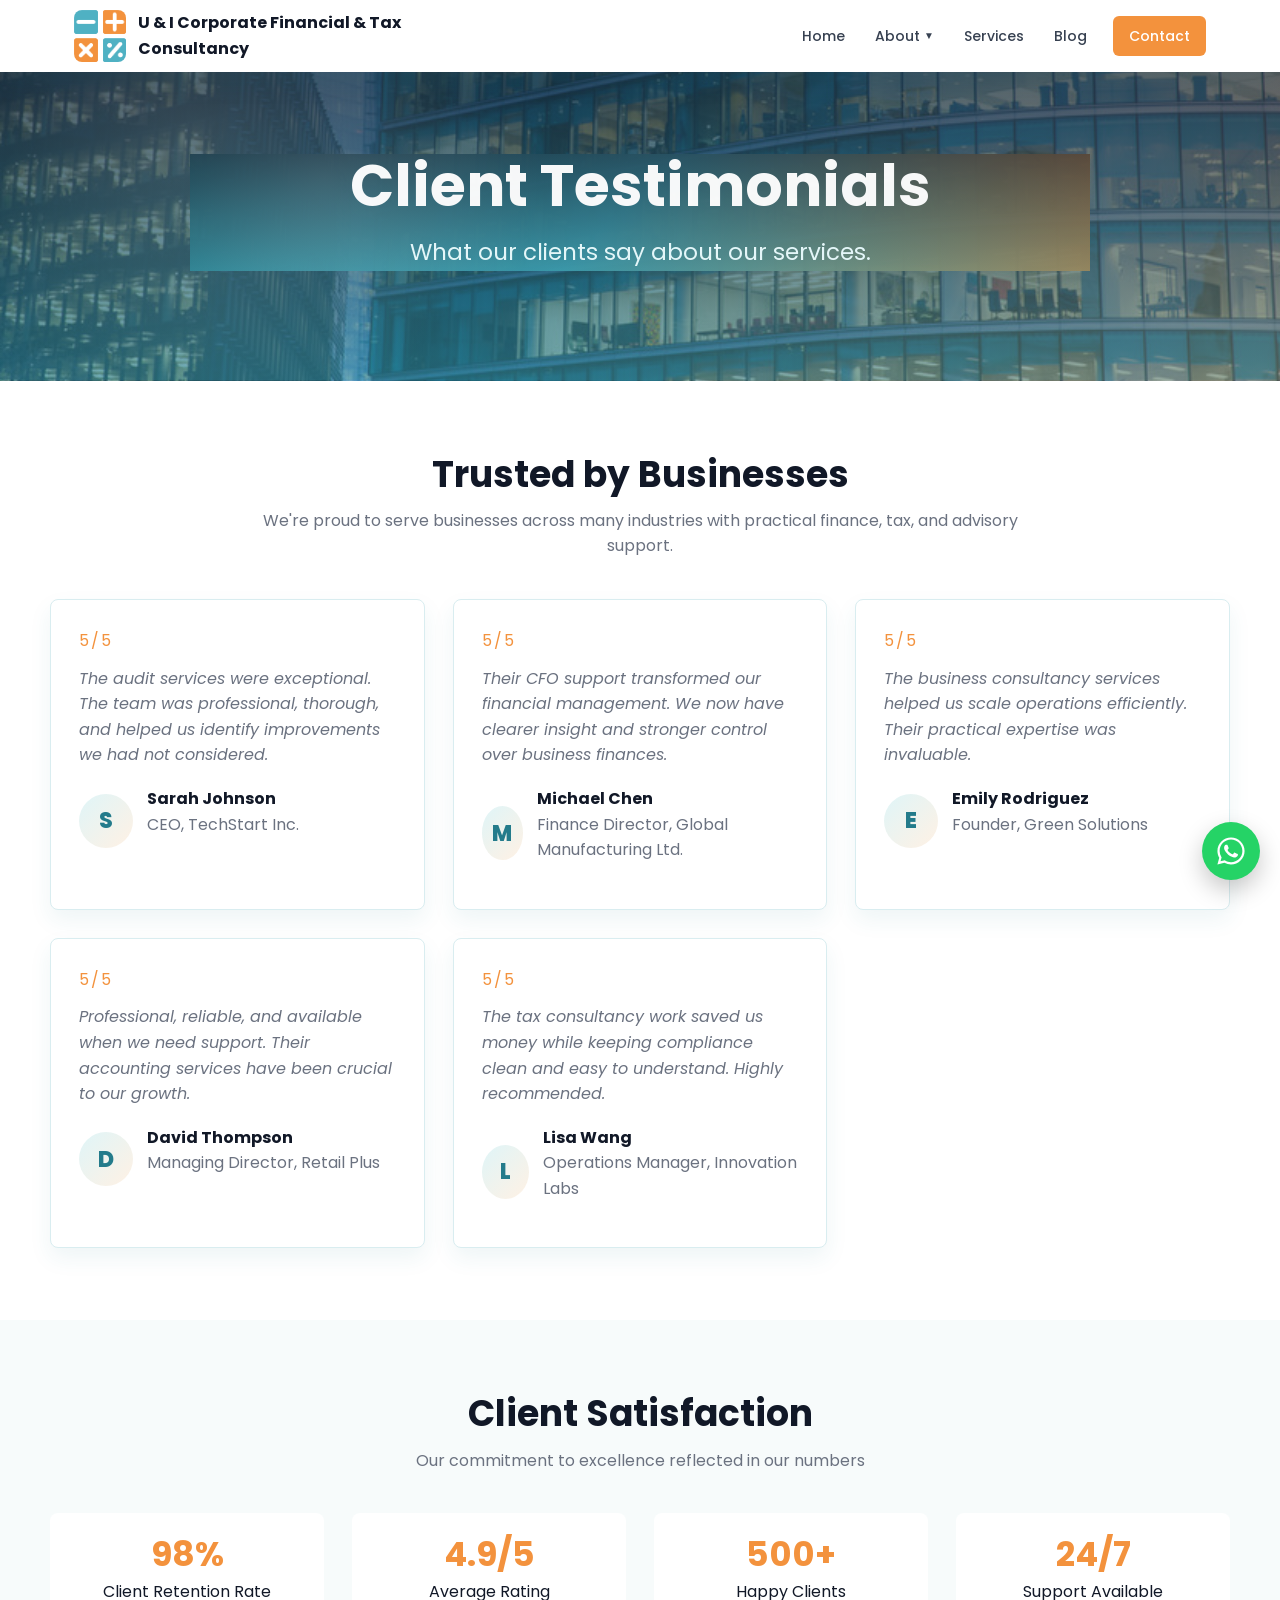
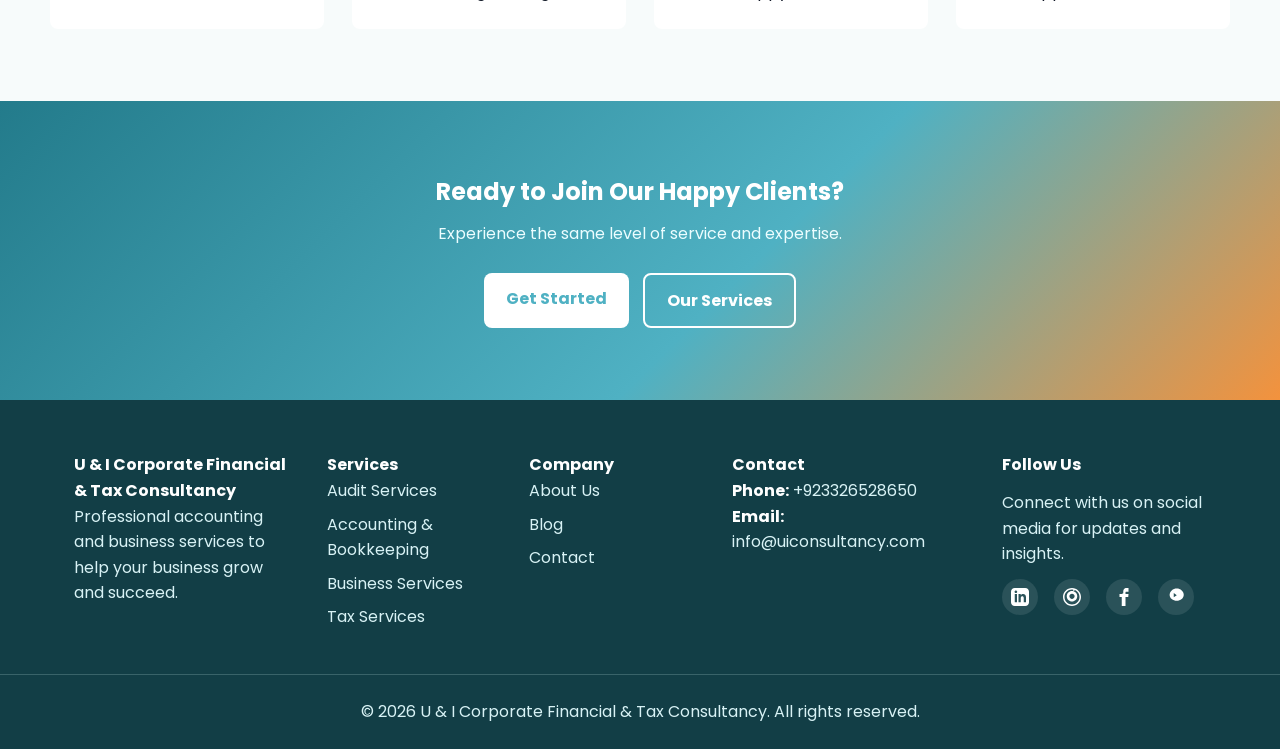
<file: testimonials.html>
﻿<!DOCTYPE html>
<html lang="en">
<head>
  <meta charset="UTF-8">
  <meta name="viewport" content="width=device-width, initial-scale=1.0">
  <title>Testimonials | U & I Consultancy</title>
  <link rel="stylesheet" href="assets/css/style.css?v=2">
  <link rel="icon" href="assets/images/logo.png" type="image/png">
  <link href="https://fonts.googleapis.com/css2?family=Poppins:wght@300;400;500;600;700&display=swap" rel="stylesheet">
</head>
<body>
  <header class="site-header"><div class="nav-wrap"><a class="brand" href="index.html"><img src="assets/images/logo.png" alt="U & I Consultancy logo"><span>U & I Corporate Financial & Tax Consultancy</span></a><button class="menu-toggle" type="button" aria-label="Open menu" aria-expanded="false">Menu</button><ul class="nav-links"><li><a href="index.html">Home</a></li><li class="nav-dropdown"><a href="about.html">About</a><ul class="dropdown-menu"><li><a href="about.html">About Overview</a></li><li><a href="about-values.html">Our Purpose, Vision & Values</a></li><li><a href="about-projects.html">Our Project / How It Works</a></li><li><a href="about-team.html">Our Team</a></li><li><a href="about-glossary.html">Glossary</a></li><li><a href="about-faq.html">FAQ</a></li></ul></li><li><a href="services.html">Services</a></li><li><a href="blog.html">Blog</a></li><!-- <li><a href="team.html">Team</a></li> --><li><a class="contact-link" href="contact.html">Contact</a></li></ul></div></header>
  <main>
    <section class="hero compact"><div class="hero-inner"><h1>Client Testimonials</h1><p>What our clients say about our services.</p></div></section>
    <section class="section white">
      <div class="container">
        <div class="section-title"><h2>Trusted by Businesses</h2><p>We're proud to serve businesses across many industries with practical finance, tax, and advisory support.</p></div>
        <div class="grid grid-3">
          <article class="card"><div class="stars">5/5</div><p class="testimonial-text">The audit services were exceptional. The team was professional, thorough, and helped us identify improvements we had not considered.</p><div class="person"><div class="avatar">S</div><div><strong>Sarah Johnson</strong><p class="muted">CEO, TechStart Inc.</p></div></div></article>
          <article class="card"><div class="stars">5/5</div><p class="testimonial-text">Their CFO support transformed our financial management. We now have clearer insight and stronger control over business finances.</p><div class="person"><div class="avatar">M</div><div><strong>Michael Chen</strong><p class="muted">Finance Director, Global Manufacturing Ltd.</p></div></div></article>
          <article class="card"><div class="stars">5/5</div><p class="testimonial-text">The business consultancy services helped us scale operations efficiently. Their practical expertise was invaluable.</p><div class="person"><div class="avatar">E</div><div><strong>Emily Rodriguez</strong><p class="muted">Founder, Green Solutions</p></div></div></article>
          <article class="card"><div class="stars">5/5</div><p class="testimonial-text">Professional, reliable, and available when we need support. Their accounting services have been crucial to our growth.</p><div class="person"><div class="avatar">D</div><div><strong>David Thompson</strong><p class="muted">Managing Director, Retail Plus</p></div></div></article>
          <article class="card"><div class="stars">5/5</div><p class="testimonial-text">The tax consultancy work saved us money while keeping compliance clean and easy to understand. Highly recommended.</p><div class="person"><div class="avatar">L</div><div><strong>Lisa Wang</strong><p class="muted">Operations Manager, Innovation Labs</p></div></div></article>
        </div>
      </div>
    </section>
    <section class="section">
      <div class="container">
        <div class="section-title"><h2>Client Satisfaction</h2><p>Our commitment to excellence reflected in our numbers</p></div>
        <div class="grid grid-4">
          <div class="stat"><strong>98%</strong><span>Client Retention Rate</span></div>
          <div class="stat"><strong>4.9/5</strong><span>Average Rating</span></div>
          <div class="stat"><strong>500+</strong><span>Happy Clients</span></div>
          <div class="stat"><strong>24/7</strong><span>Support Available</span></div>
        </div>
      </div>
    </section>
    <section class="section blue"><div class="container"><h2>Ready to Join Our Happy Clients?</h2><p class="lead" style="margin: 10px 0 26px;">Experience the same level of service and expertise.</p><div class="btn-row"><a class="btn light" href="contact.html">Get Started</a><a class="btn outline" href="services.html">Our Services</a></div></div></section>
  </main>
  <footer class="site-footer"><div class="container footer-grid"><div><strong>U & I Corporate Financial & Tax Consultancy</strong><p>Professional accounting and business services to help your business grow and succeed.</p></div><div><h4>Services</h4><ul><li><a href="services.html">Audit Services</a></li><li><a href="services.html">Accounting & Bookkeeping</a></li><li><a href="services.html">Business Services</a></li><li><a href="services.html">Tax Services</a></li></ul></div><div><h4>Company</h4><ul><li><a href="about.html">About Us</a></li><!-- <li><a href="team.html">Our Team</a></li> --><li><a href="blog.html">Blog</a></li><li><a href="contact.html">Contact</a></li></ul></div><div><h4>Contact</h4><p><strong>Phone:</strong> +923326528650</p><p><strong>Email:</strong> info@uiconsultancy.com</p></div><div class="follow-us-section"><h4>Follow Us</h4><p>Connect with us on social media for updates and insights.</p><div class="social-links"><a href="https://www.linkedin.com/company/u-i-consultancy/" target="_blank" rel="noopener" aria-label="LinkedIn" title="LinkedIn"><svg viewBox="0 0 24 24" fill="currentColor"><path d="M19 0h-14c-2.761 0-5 2.239-5 5v14c0 2.761 2.239 5 5 5h14c2.762 0 5-2.239 5-5v-14c0-2.761-2.238-5-5-5zm-11 19h-3v-11h3v11zm-1.5-12.268c-.966 0-1.75-.79-1.75-1.764s.784-1.764 1.75-1.764 1.75.79 1.75 1.764-.783 1.764-1.75 1.764zm13.5 12.268h-3v-5.604c0-3.368-4-3.113-4 0v5.604h-3v-11h3v1.765c1.396-2.586 7-2.777 7 2.476v6.759z"/></svg></a><a href="https://www.instagram.com/uiconsultancy/" target="_blank" rel="noopener" aria-label="Instagram" title="Instagram"><svg viewBox="0 0 24 24" fill="currentColor"><path d="M12 0c-6.627 0-12 5.373-12 12s5.373 12 12 12 12-5.373 12-12-5.373-12-12-12zm0 22c-5.523 0-10-4.477-10-10s4.477-10 10-10 10 4.477 10 10-4.477 10-10 10zm3.5-11c0 1.933-1.567 3.5-3.5 3.5s-3.5-1.567-3.5-3.5 1.567-3.5 3.5-3.5 3.5 1.567 3.5 3.5zm-10.5 0c0 3.86 3.14 7 7 7s7-3.14 7-7-3.14-7-7-7-7 3.14-7 7zm8.5-8c0 .552.448 1 1 1s1-.448 1-1-.448-1-1-1-1 .448-1 1z"/></svg></a><a href="https://www.facebook.com/uiconsultancy/" target="_blank" rel="noopener" aria-label="Facebook" title="Facebook"><svg viewBox="0 0 24 24" fill="currentColor"><path d="M9 8h-3v4h3v12h5v-12h3.642l.358-4h-4v-1.667c0-.955.192-1.333 1.115-1.333h2.885v-5c-.563-.074-1.396-.148-2.59-.148-2.624 0-4.41 1.748-4.41 4.919v2.229z"/></svg></a><a href="https://www.youtube.com/@uiconsultancy/" target="_blank" rel="noopener" aria-label="YouTube" title="YouTube"><svg viewBox="0 0 24 24" fill="currentColor"><path d="M19.615 3.175c-3.674-3.175-9.646-3.175-13.319 0-3.672 3.174-3.672 8.326 0 11.501 3.673 3.175 9.645 3.175 13.319 0 3.674-3.175 3.674-8.327 0-11.501zm-10.615 9.159v-5.62l4.028 2.81-4.028 2.81z"/></svg></a></div></div></div><div class="footer-bottom">&copy; 2026 U & I Corporate Financial & Tax Consultancy. All rights reserved.</div></footer>

  <a class="whatsapp" href="https://wa.me/923326528650" aria-label="Chat on WhatsApp"><svg viewBox="0 0 32 32" aria-hidden="true"><path fill="currentColor" d="M16.01 3.2c-7.05 0-12.78 5.73-12.78 12.78 0 2.25.59 4.45 1.72 6.39L3.2 28.8l6.58-1.72a12.73 12.73 0 0 0 6.23 1.59c7.05 0 12.78-5.73 12.78-12.78S23.06 3.2 16.01 3.2Zm0 23.31c-1.97 0-3.9-.54-5.57-1.56l-.4-.24-3.9 1.02 1.04-3.8-.26-.39a10.48 10.48 0 0 1-1.61-5.56c0-5.9 4.8-10.7 10.7-10.7s10.7 4.8 10.7 10.7-4.8 10.53-10.7 10.53Zm5.87-7.9c-.32-.16-1.9-.94-2.2-1.05-.29-.11-.5-.16-.72.16-.21.32-.83 1.05-1.02 1.26-.19.21-.38.24-.7.08-.32-.16-1.36-.5-2.59-1.6-.96-.85-1.6-1.9-1.79-2.22-.19-.32-.02-.49.14-.65.15-.14.32-.38.48-.56.16-.19.21-.32.32-.54.11-.21.05-.4-.03-.56-.08-.16-.72-1.73-.98-2.37-.26-.62-.52-.54-.72-.55h-.61c-.21 0-.56.08-.85.4-.29.32-1.12 1.09-1.12 2.66s1.15 3.09 1.31 3.3c.16.21 2.26 3.45 5.47 4.84.76.33 1.36.53 1.83.68.77.24 1.47.21 2.02.13.62-.09 1.9-.78 2.17-1.53.27-.75.27-1.39.19-1.53-.08-.13-.29-.21-.61-.37Z"/></svg></a><script src="assets/js/main.js"></script>
</body>
</html>
</file>
<file: assets/css/style.css>
* {
  box-sizing: border-box;
  margin: 0;
  padding: 0;
}

:root {
  --teal: #4fb1c3;
  --teal-dark: #237b8b;
  --teal-soft: #dff5f8;
  --orange: #f3923d;
  --orange-dark: #c86a19;
  --orange-soft: #fff1e4;
  --blue: var(--teal);
  --blue-dark: var(--teal-dark);
  --blue-soft: var(--teal-soft);
  --ink: #111827;
  --muted: #6b7280;
  --line: #d9edf0;
  --surface: #f7fbfb;
  --white: #ffffff;
}

body {
  background: var(--surface);
  color: var(--ink);
  font-family: "Poppins", Arial, sans-serif;
  line-height: 1.6;
}

a {
  color: inherit;
  text-decoration: none;
}

img {
  display: block;
  max-width: 100%;
}

.site-header {
  background: var(--white);
  box-shadow: 0 10px 24px rgba(35, 123, 139, 0.12);
  position: sticky;
  top: 0;
  z-index: 20;
}

.nav-wrap {
  align-items: center;
  display: flex;
  height: 72px;
  justify-content: space-between;
  margin: 0 auto;
  max-width: 1180px;
  padding: 0 24px;
}

.brand {
  align-items: center;
  display: flex;
  gap: 12px;
  font-weight: 700;
}

.brand img {
  border-radius: 8px;
  height: 52px;
  width: 52px;
}

.brand span {
  font-size: 16px;
  max-width: 280px;
}

.menu-toggle {
  background: transparent;
  border: 0;
  color: var(--ink);
  cursor: pointer;
  display: none;
  font-size: 28px;
}

.nav-links {
  align-items: center;
  display: flex;
  gap: 22px;
  list-style: none;
}

.nav-links a {
  border-radius: 6px;
  color: #374151;
  font-size: 14px;
  font-weight: 500;
  padding: 9px 4px;
}

.nav-links a:hover,
.nav-links a.active {
  color: var(--blue);
}

.nav-dropdown {
  position: relative;
}

.nav-dropdown > a {
  display: flex;
  align-items: center;
  gap: 4px;
}

.nav-dropdown > a::after {
  content: '▼';
  font-size: 10px;
  transition: transform 0.2s ease;
}

.nav-dropdown:hover > a::after {
  transform: rotate(-180deg);
}

.dropdown-menu {
  background: var(--white);
  border: 1px solid var(--line);
  border-radius: 8px;
  box-shadow: 0 8px 24px rgba(35, 123, 139, 0.15);
  display: none;
  list-style: none;
  min-width: 220px;
  position: absolute;
  top: 100%;
  left: 0;
  margin-top: 8px;
  z-index: 10;
}

.nav-dropdown:hover .dropdown-menu {
  display: block;
}

.dropdown-menu li {
  border-bottom: 1px solid var(--line);
}

.dropdown-menu li:last-child {
  border-bottom: none;
}

.dropdown-menu a {
  color: var(--ink);
  display: block;
  font-size: 13px;
  font-weight: 500;
  padding: 10px 16px;
  transition: all 0.2s ease;
}

.dropdown-menu a:hover {
  background: var(--teal-soft);
  color: var(--teal-dark);
}

.nav-links .contact-link {
  background: var(--orange);
  color: var(--white);
  padding: 10px 16px;
}

.nav-links .contact-link:hover {
  background: var(--orange-dark);
  color: var(--white);
}

.hero {
  background-color: #17212b;
  background-image:
    linear-gradient(rgba(17, 24, 39, 0.62), rgba(35, 123, 139, 0.44)),
    radial-gradient(circle at 15% 20%, rgba(255, 255, 255, 0.34), transparent 28%),
    linear-gradient(135deg, rgba(35, 123, 139, 0.44), rgba(79, 177, 195, 0.44) 48%, rgba(243, 146, 61, 0.44)),
    url("../images/background/buildings.jpg");
  color: var(--white);
  min-height: 420px;
  padding: 96px 24px;
  text-align: center;
  background-size: cover;
  background-position: center;
  background-repeat: no-repeat;
}

.hero.compact {
  min-height: 300px;
  padding: 82px 24px;
}

.hero-inner {
  margin: 0 auto;
  max-width: 900px;
  background: linear-gradient(rgba(17, 24, 39, 0.62), rgba(35, 123, 139, 0.44)), radial-gradient(circle at 15% 20%, rgba(255, 255, 255, 0.34), transparent 28%), linear-gradient(135deg, #237b8b, #4fb1c3 48%, #f3923d);
opacity: 0.96;
}

.hero-card {
  background: rgba(17, 24, 39, 0.24);
  border-radius: 12px;
  box-shadow: 0 18px 48px rgba(35, 123, 139, 0.28);
  display: inline-block;
  padding: 34px 42px;
}

.hero h1 {
  font-size: clamp(34px, 5vw, 58px);
  line-height: 1.1;
  margin-bottom: 16px;
}

.hero p {
  color: #ecfdff;
  font-size: clamp(17px, 2vw, 23px);
  margin: 0 auto 28px;
  max-width: 760px;
}

.section {
  padding: 72px 24px;
}

.section.white {
  background: var(--white);
}

.section.blue {
  background: linear-gradient(135deg, var(--teal-dark), var(--teal) 58%, var(--orange));
  color: var(--white);
  text-align: center;
}

.container {
  margin: 0 auto;
  max-width: 1180px;
}

.section-title {
  margin: 0 auto 40px;
  max-width: 760px;
  text-align: center;
}

.section-title h2 {
  font-size: clamp(28px, 3vw, 36px);
  line-height: 1.2;
  margin-bottom: 12px;
}

.section-title p,
.lead,
.muted {
  color: var(--muted);
}

.blue .section-title p,
.blue .lead {
  color: #ecfdff;
}

.grid {
  display: grid;
  gap: 28px;
}

.grid-2 {
  grid-template-columns: repeat(2, minmax(0, 1fr));
}

.grid-3 {
  grid-template-columns: repeat(3, minmax(0, 1fr));
}

.grid-4 {
  grid-template-columns: repeat(4, minmax(0, 1fr));
}

.card {
  background: var(--white);
  border: 1px solid var(--line);
  border-radius: 8px;
  box-shadow: 0 10px 22px rgba(35, 123, 139, 0.08);
  padding: 28px;
}

.card:hover {
  box-shadow: 0 16px 34px rgba(35, 123, 139, 0.14);
}

.icon {
  align-items: center;
  background: var(--blue);
  border-radius: 50%;
  color: var(--white);
  display: flex;
  font-size: 24px;
  height: 56px;
  justify-content: center;
  margin-bottom: 18px;
  width: 56px;
}

.card:nth-child(even) .icon,
.grid > .center:nth-child(even) .icon {
  background: var(--orange);
}

.center .icon {
  margin-left: auto;
  margin-right: auto;
}

.center {
  text-align: center;
}

.card h3 {
  font-size: 21px;
  line-height: 1.25;
  margin-bottom: 12px;
}

.card p {
  color: var(--muted);
  margin-bottom: 18px;
}

.badge {
  background: var(--orange-soft);
  border-radius: 999px;
  color: var(--orange-dark);
  display: inline-block;
  font-size: 13px;
  font-weight: 600;
  padding: 6px 12px;
}

.card-footer {
  align-items: center;
  display: flex;
  flex-wrap: wrap;
  gap: 12px;
  justify-content: space-between;
}

.text-link {
  color: var(--blue);
  font-weight: 700;
}

.btn {
  border-radius: 8px;
  display: inline-block;
  font-weight: 700;
  padding: 13px 22px;
  text-align: center;
}

.btn.primary {
  background: var(--orange);
  color: var(--white);
}

.btn.primary:hover {
  background: var(--orange-dark);
}

.btn.light {
  background: var(--white);
  color: var(--blue);
}

.btn.outline {
  border: 2px solid var(--white);
  color: var(--white);
}

.btn-row {
  display: flex;
  flex-wrap: wrap;
  gap: 14px;
  justify-content: center;
}

.story {
  align-items: center;
  display: grid;
  gap: 40px;
  grid-template-columns: 1.1fr 0.9fr;
}

.image-panel {
  align-items: center;
  background: linear-gradient(135deg, var(--teal-soft), var(--orange-soft));
  border: 1px solid var(--line);
  border-radius: 8px;
  color: var(--blue-dark);
  display: flex;
  font-size: 20px;
  font-weight: 700;
  justify-content: center;
  min-height: 300px;
  text-align: center;
}

.stat {
  background: var(--white);
  border-radius: 8px;
  padding: 24px;
  text-align: center;
}

.stat strong {
  color: var(--orange);
  display: block;
  font-size: 34px;
  line-height: 1;
  margin-bottom: 8px;
}

.team-photo,
.avatar {
  align-items: center;
  background: linear-gradient(135deg, var(--teal-soft), var(--orange-soft));
  border-radius: 8px;
  color: var(--blue-dark);
  display: flex;
  font-size: 34px;
  font-weight: 800;
  height: 190px;
  justify-content: center;
  margin-bottom: 18px;
}

.avatar {
  border-radius: 50%;
  font-size: 22px;
  height: 54px;
  margin: 0 14px 0 0;
  width: 54px;
}

.testimonial-text {
  color: #4b5563;
  font-style: italic;
}

.stars {
  color: var(--orange);
  letter-spacing: 2px;
  margin-bottom: 12px;
}

.person {
  align-items: center;
  display: flex;
  margin-top: 18px;
}

.article-image {
  align-items: center;
  background: linear-gradient(135deg, var(--teal-soft), #f8fafc);
  border-radius: 8px 8px 0 0;
  color: var(--blue-dark);
  display: flex;
  font-weight: 700;
  min-height: 180px;
  padding: 24px;
}

.article-card {
  overflow: hidden;
  padding: 0;
}

.article-body {
  padding: 24px;
}

.featured-article {
  align-items: center;
  display: grid;
  gap: 28px;
  grid-template-columns: 1fr 1fr;
}

.contact-box {
  background: var(--white);
  border: 1px solid var(--line);
  border-radius: 8px;
  box-shadow: 0 10px 22px rgba(15, 23, 42, 0.06);
  display: grid;
  gap: 30px;
  grid-template-columns: 1.2fr 0.8fr;
  margin: 0 auto;
  max-width: 980px;
  padding: 34px;
}

form {
  display: flex;
  flex-direction: column;
  gap: 16px;
}

input,
textarea {
  border: 1px solid #d1d5db;
  border-radius: 8px;
  font: inherit;
  padding: 14px 15px;
}

textarea {
  min-height: 140px;
  resize: vertical;
}

button {
  font: inherit;
}

.form-status {
  color: var(--muted);
  font-size: 14px;
  min-height: 22px;
}

.form-status.success {
  color: #047857;
}

.form-status.error {
  color: #b91c1c;
}

.site-footer {
  background: #123e46;
  color: var(--white);
}

.footer-grid {
  display: grid;
  gap: 32px;
  grid-template-columns: 1.3fr 1fr 1fr 1.4fr 1.2fr;
  padding: 52px 24px 36px;
}

.footer-grid h4,
.footer-grid strong {
  color: var(--white);
}

.footer-grid p,
.footer-grid li,
.footer-grid a {
  color: #d8f2f5;
}

.footer-grid ul {
  list-style: none;
}

.footer-grid li {
  margin-bottom: 8px;
}

.footer-bottom {
  border-top: 1px solid rgba(216, 242, 245, 0.2);
  color: #d8f2f5;
  padding: 24px;
  text-align: center;
}

.social-links {
  display: flex;
  gap: 16px;
  align-items: center;
  margin-top: 12px;
}

.social-links a {
  display: inline-flex;
  align-items: center;
  justify-content: center;
  width: 36px;
  height: 36px;
  background: rgba(255, 255, 255, 0.1);
  border-radius: 50%;
  color: var(--white);
  text-decoration: none;
  transition: all 0.3s ease;
}

.social-links a:hover {
  background: var(--teal);
  transform: scale(1.1);
}

.social-links svg {
  width: 18px;
  height: 18px;
}

.follow-us-section h4 {
  margin-bottom: 12px;
}


.whatsapp {
  align-items: center;
  background: #25d366;
  border-radius: 50%;
  bottom: 20px;
  box-shadow: 0 10px 24px rgba(0, 0, 0, 0.22);
  color: var(--white);
  display: flex;
  font-size: 25px;
  height: 58px;
  justify-content: center;
  position: fixed;
  right: 20px;
  width: 58px;
  z-index: 30;
}

.whatsapp svg {
  height: 34px;
  width: 34px;
}

@media (max-width: 900px) {
  .menu-toggle {
    display: block;
  }

  .nav-links {
    background: var(--white);
    border-top: 1px solid var(--line);
    display: none;
    flex-direction: column;
    gap: 4px;
    left: 0;
    padding: 14px 24px 24px;
    position: absolute;
    right: 0;
    top: 72px;
  }

  .nav-links.open {
    display: flex;
  }

  .nav-links a {
    display: block;
    width: 100%;
  }

  .grid-2,
  .grid-3,
  .grid-4,
  .story,
  .featured-article,
  .contact-box {
    grid-template-columns: 1fr;
  }

  .footer-grid {
    grid-template-columns: 1fr 1fr;
  }

  .hero-card {
    padding: 26px 22px;
  }
}

@media (max-width: 560px) {
  .brand span {
    font-size: 13px;
    max-width: 190px;
  }

  .section {
    padding: 56px 18px;
  }

  .hero {
    min-height: 360px;
    padding: 70px 18px;
  }

  .card,
  .contact-box {
    padding: 22px;
  }

  .footer-grid {
    grid-template-columns: 1fr;
  }

  .social-links {
    flex-wrap: wrap;
  }
}
</file>
